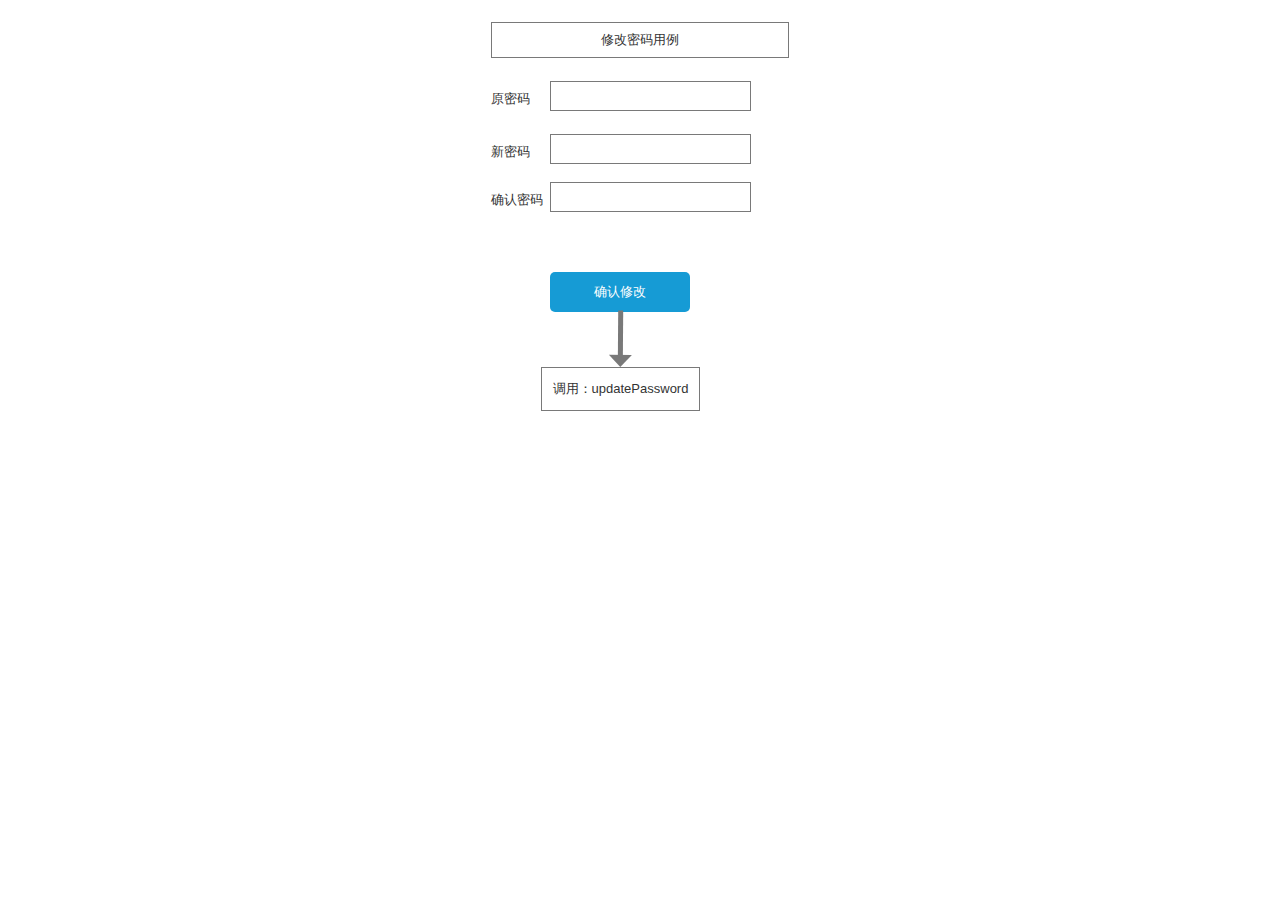
<file: UI/修改密码.html>
﻿<!DOCTYPE html>
<html>
  <head>
    <title>修改密码</title>
    <meta http-equiv="X-UA-Compatible" content="IE=edge"/>
    <meta http-equiv="content-type" content="text/html; charset=utf-8"/>
    <link href="resources/css/axure_rp_page.css" type="text/css" rel="stylesheet"/>
    <link href="data/styles.css" type="text/css" rel="stylesheet"/>
    <link href="files/修改密码/styles.css" type="text/css" rel="stylesheet"/>
    <script src="resources/scripts/jquery-3.2.1.min.js"></script>
    <script src="resources/scripts/axure/axQuery.js"></script>
    <script src="resources/scripts/axure/globals.js"></script>
    <script src="resources/scripts/axutils.js"></script>
    <script src="resources/scripts/axure/annotation.js"></script>
    <script src="resources/scripts/axure/axQuery.std.js"></script>
    <script src="resources/scripts/axure/doc.js"></script>
    <script src="resources/scripts/messagecenter.js"></script>
    <script src="resources/scripts/axure/events.js"></script>
    <script src="resources/scripts/axure/recording.js"></script>
    <script src="resources/scripts/axure/action.js"></script>
    <script src="resources/scripts/axure/expr.js"></script>
    <script src="resources/scripts/axure/geometry.js"></script>
    <script src="resources/scripts/axure/flyout.js"></script>
    <script src="resources/scripts/axure/model.js"></script>
    <script src="resources/scripts/axure/repeater.js"></script>
    <script src="resources/scripts/axure/sto.js"></script>
    <script src="resources/scripts/axure/utils.temp.js"></script>
    <script src="resources/scripts/axure/variables.js"></script>
    <script src="resources/scripts/axure/drag.js"></script>
    <script src="resources/scripts/axure/move.js"></script>
    <script src="resources/scripts/axure/visibility.js"></script>
    <script src="resources/scripts/axure/style.js"></script>
    <script src="resources/scripts/axure/adaptive.js"></script>
    <script src="resources/scripts/axure/tree.js"></script>
    <script src="resources/scripts/axure/init.temp.js"></script>
    <script src="resources/scripts/axure/legacy.js"></script>
    <script src="resources/scripts/axure/viewer.js"></script>
    <script src="resources/scripts/axure/math.js"></script>
    <script src="resources/scripts/axure/jquery.nicescroll.min.js"></script>
    <script src="data/document.js"></script>
    <script src="files/修改密码/data.js"></script>
    <script type="text/javascript">
      $axure.utils.getTransparentGifPath = function() { return 'resources/images/transparent.gif'; };
      $axure.utils.getOtherPath = function() { return 'resources/Other.html'; };
      $axure.utils.getReloadPath = function() { return 'resources/reload.html'; };
    </script>
  </head>
  <body>
    <div id="base" class="">

      <!-- Unnamed (矩形) -->
      <div id="u24" class="ax_default box_1">
        <div id="u24_div" class=""></div>
        <div id="u24_text" class="text " style="display:none; visibility: hidden">
          <p></p>
        </div>
      </div>

      <!-- Unnamed (矩形) -->
      <div id="u25" class="ax_default _文本段落">
        <div id="u25_div" class=""></div>
        <div id="u25_text" class="text ">
          <p><span>原密码</span></p>
        </div>
      </div>

      <!-- Unnamed (矩形) -->
      <div id="u26" class="ax_default box_1">
        <div id="u26_div" class=""></div>
        <div id="u26_text" class="text " style="display:none; visibility: hidden">
          <p></p>
        </div>
      </div>

      <!-- Unnamed (矩形) -->
      <div id="u27" class="ax_default _文本段落">
        <div id="u27_div" class=""></div>
        <div id="u27_text" class="text ">
          <p><span>新密码</span></p>
        </div>
      </div>

      <!-- Unnamed (矩形) -->
      <div id="u28" class="ax_default box_1">
        <div id="u28_div" class=""></div>
        <div id="u28_text" class="text " style="display:none; visibility: hidden">
          <p></p>
        </div>
      </div>

      <!-- Unnamed (矩形) -->
      <div id="u29" class="ax_default _文本段落">
        <div id="u29_div" class=""></div>
        <div id="u29_text" class="text ">
          <p><span>确认密码</span></p>
        </div>
      </div>

      <!-- Unnamed (矩形) -->
      <div id="u30" class="ax_default primary_button">
        <div id="u30_div" class=""></div>
        <div id="u30_text" class="text ">
          <p><span>确认修改</span></p>
        </div>
      </div>

      <!-- Unnamed (垂直线) -->
      <div id="u31" class="ax_default arrow">
        <img id="u31_img" class="img " src="images/修改密码/u31.svg"/>
        <div id="u31_text" class="text " style="display:none; visibility: hidden">
          <p></p>
        </div>
      </div>

      <!-- Unnamed (矩形) -->
      <div id="u32" class="ax_default box_1">
        <div id="u32_div" class=""></div>
        <div id="u32_text" class="text ">
          <p><span>调用：updatePassword</span></p>
        </div>
      </div>

      <!-- Unnamed (矩形) -->
      <div id="u33" class="ax_default box_1">
        <div id="u33_div" class=""></div>
        <div id="u33_text" class="text ">
          <p><span>修改密码用例</span></p>
        </div>
      </div>
    </div>
    <script src="resources/scripts/axure/ios.js"></script>
  </body>
</html>
</file>
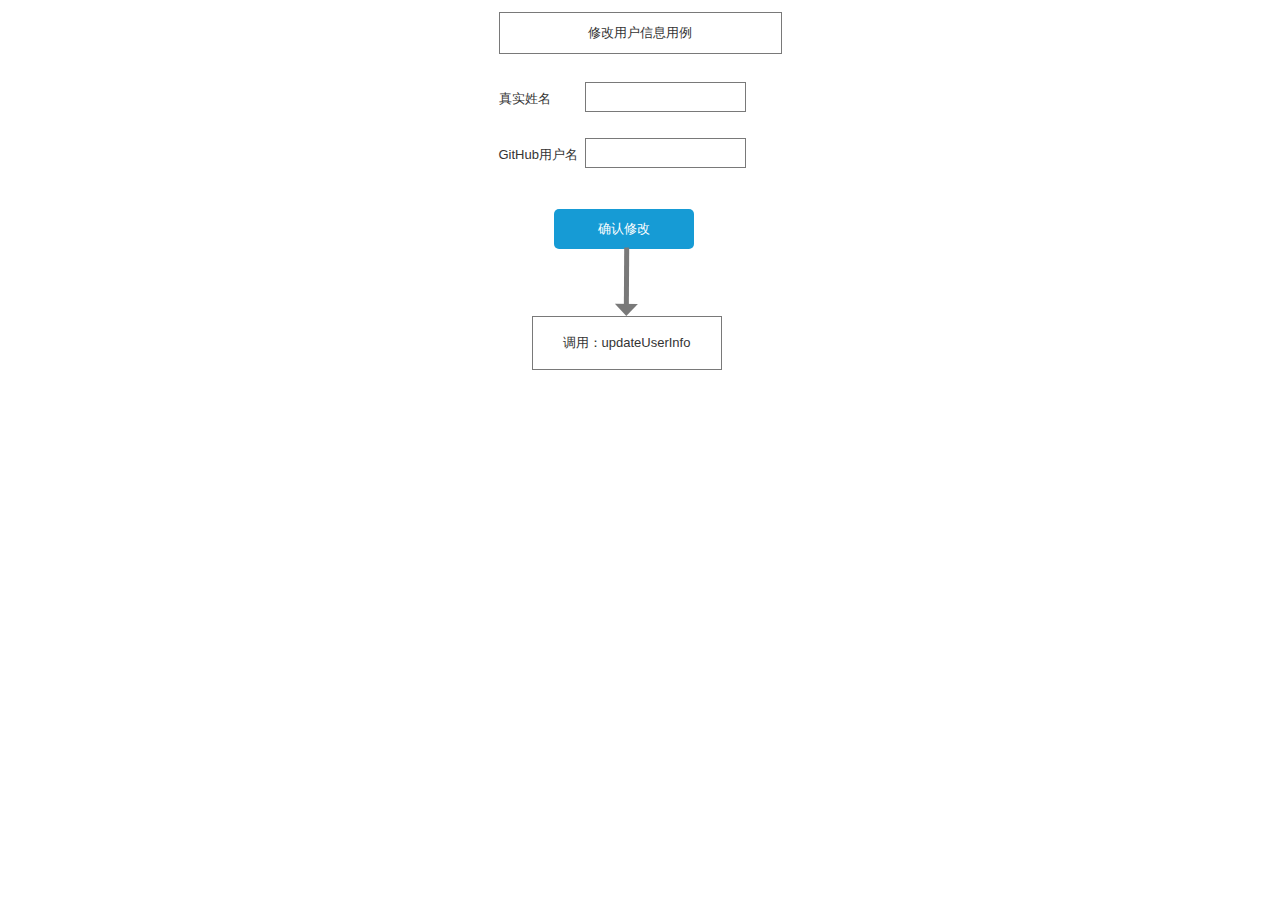
<file: UI/修改用户信息.html>
﻿<!DOCTYPE html>
<html>
  <head>
    <title>修改用户信息</title>
    <meta http-equiv="X-UA-Compatible" content="IE=edge"/>
    <meta http-equiv="content-type" content="text/html; charset=utf-8"/>
    <link href="resources/css/axure_rp_page.css" type="text/css" rel="stylesheet"/>
    <link href="data/styles.css" type="text/css" rel="stylesheet"/>
    <link href="files/修改用户信息/styles.css" type="text/css" rel="stylesheet"/>
    <script src="resources/scripts/jquery-3.2.1.min.js"></script>
    <script src="resources/scripts/axure/axQuery.js"></script>
    <script src="resources/scripts/axure/globals.js"></script>
    <script src="resources/scripts/axutils.js"></script>
    <script src="resources/scripts/axure/annotation.js"></script>
    <script src="resources/scripts/axure/axQuery.std.js"></script>
    <script src="resources/scripts/axure/doc.js"></script>
    <script src="resources/scripts/messagecenter.js"></script>
    <script src="resources/scripts/axure/events.js"></script>
    <script src="resources/scripts/axure/recording.js"></script>
    <script src="resources/scripts/axure/action.js"></script>
    <script src="resources/scripts/axure/expr.js"></script>
    <script src="resources/scripts/axure/geometry.js"></script>
    <script src="resources/scripts/axure/flyout.js"></script>
    <script src="resources/scripts/axure/model.js"></script>
    <script src="resources/scripts/axure/repeater.js"></script>
    <script src="resources/scripts/axure/sto.js"></script>
    <script src="resources/scripts/axure/utils.temp.js"></script>
    <script src="resources/scripts/axure/variables.js"></script>
    <script src="resources/scripts/axure/drag.js"></script>
    <script src="resources/scripts/axure/move.js"></script>
    <script src="resources/scripts/axure/visibility.js"></script>
    <script src="resources/scripts/axure/style.js"></script>
    <script src="resources/scripts/axure/adaptive.js"></script>
    <script src="resources/scripts/axure/tree.js"></script>
    <script src="resources/scripts/axure/init.temp.js"></script>
    <script src="resources/scripts/axure/legacy.js"></script>
    <script src="resources/scripts/axure/viewer.js"></script>
    <script src="resources/scripts/axure/math.js"></script>
    <script src="resources/scripts/axure/jquery.nicescroll.min.js"></script>
    <script src="data/document.js"></script>
    <script src="files/修改用户信息/data.js"></script>
    <script type="text/javascript">
      $axure.utils.getTransparentGifPath = function() { return 'resources/images/transparent.gif'; };
      $axure.utils.getOtherPath = function() { return 'resources/Other.html'; };
      $axure.utils.getReloadPath = function() { return 'resources/reload.html'; };
    </script>
  </head>
  <body>
    <div id="base" class="">

      <!-- Unnamed (矩形) -->
      <div id="u34" class="ax_default box_1">
        <div id="u34_div" class=""></div>
        <div id="u34_text" class="text " style="display:none; visibility: hidden">
          <p></p>
        </div>
      </div>

      <!-- Unnamed (矩形) -->
      <div id="u35" class="ax_default _文本段落">
        <div id="u35_div" class=""></div>
        <div id="u35_text" class="text ">
          <p><span>真实姓名</span></p>
        </div>
      </div>

      <!-- Unnamed (矩形) -->
      <div id="u36" class="ax_default box_1">
        <div id="u36_div" class=""></div>
        <div id="u36_text" class="text " style="display:none; visibility: hidden">
          <p></p>
        </div>
      </div>

      <!-- Unnamed (矩形) -->
      <div id="u37" class="ax_default _文本段落">
        <div id="u37_div" class=""></div>
        <div id="u37_text" class="text ">
          <p><span>GitHub用户名</span></p>
        </div>
      </div>

      <!-- Unnamed (矩形) -->
      <div id="u38" class="ax_default primary_button">
        <div id="u38_div" class=""></div>
        <div id="u38_text" class="text ">
          <p><span>确认修改</span></p>
        </div>
      </div>

      <!-- Unnamed (垂直线) -->
      <div id="u39" class="ax_default arrow">
        <img id="u39_img" class="img " src="images/修改用户信息/u39.svg"/>
        <div id="u39_text" class="text " style="display:none; visibility: hidden">
          <p></p>
        </div>
      </div>

      <!-- Unnamed (矩形) -->
      <div id="u40" class="ax_default box_1">
        <div id="u40_div" class=""></div>
        <div id="u40_text" class="text ">
          <p><span>调用：updateUserInfo</span></p>
        </div>
      </div>

      <!-- Unnamed (矩形) -->
      <div id="u41" class="ax_default box_1">
        <div id="u41_div" class=""></div>
        <div id="u41_text" class="text ">
          <p><span>修改用户信息用例</span></p>
        </div>
      </div>
    </div>
    <script src="resources/scripts/axure/ios.js"></script>
  </body>
</html>
</file>
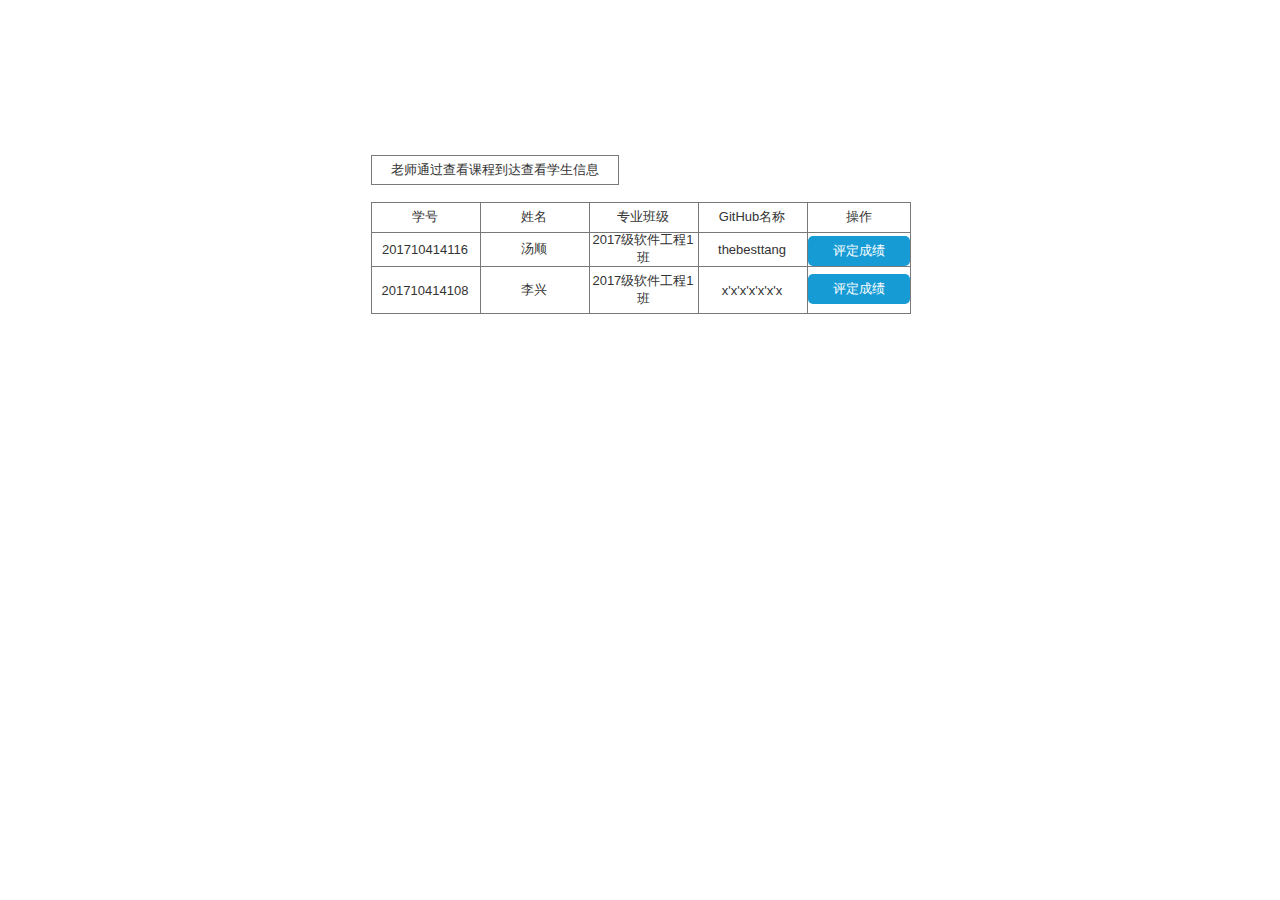
<file: UI/查看学生信息.html>
﻿<!DOCTYPE html>
<html>
  <head>
    <title>查看学生信息</title>
    <meta http-equiv="X-UA-Compatible" content="IE=edge"/>
    <meta http-equiv="content-type" content="text/html; charset=utf-8"/>
    <link href="resources/css/axure_rp_page.css" type="text/css" rel="stylesheet"/>
    <link href="data/styles.css" type="text/css" rel="stylesheet"/>
    <link href="files/查看学生信息/styles.css" type="text/css" rel="stylesheet"/>
    <script src="resources/scripts/jquery-3.2.1.min.js"></script>
    <script src="resources/scripts/axure/axQuery.js"></script>
    <script src="resources/scripts/axure/globals.js"></script>
    <script src="resources/scripts/axutils.js"></script>
    <script src="resources/scripts/axure/annotation.js"></script>
    <script src="resources/scripts/axure/axQuery.std.js"></script>
    <script src="resources/scripts/axure/doc.js"></script>
    <script src="resources/scripts/messagecenter.js"></script>
    <script src="resources/scripts/axure/events.js"></script>
    <script src="resources/scripts/axure/recording.js"></script>
    <script src="resources/scripts/axure/action.js"></script>
    <script src="resources/scripts/axure/expr.js"></script>
    <script src="resources/scripts/axure/geometry.js"></script>
    <script src="resources/scripts/axure/flyout.js"></script>
    <script src="resources/scripts/axure/model.js"></script>
    <script src="resources/scripts/axure/repeater.js"></script>
    <script src="resources/scripts/axure/sto.js"></script>
    <script src="resources/scripts/axure/utils.temp.js"></script>
    <script src="resources/scripts/axure/variables.js"></script>
    <script src="resources/scripts/axure/drag.js"></script>
    <script src="resources/scripts/axure/move.js"></script>
    <script src="resources/scripts/axure/visibility.js"></script>
    <script src="resources/scripts/axure/style.js"></script>
    <script src="resources/scripts/axure/adaptive.js"></script>
    <script src="resources/scripts/axure/tree.js"></script>
    <script src="resources/scripts/axure/init.temp.js"></script>
    <script src="resources/scripts/axure/legacy.js"></script>
    <script src="resources/scripts/axure/viewer.js"></script>
    <script src="resources/scripts/axure/math.js"></script>
    <script src="resources/scripts/axure/jquery.nicescroll.min.js"></script>
    <script src="data/document.js"></script>
    <script src="files/查看学生信息/data.js"></script>
    <script type="text/javascript">
      $axure.utils.getTransparentGifPath = function() { return 'resources/images/transparent.gif'; };
      $axure.utils.getOtherPath = function() { return 'resources/Other.html'; };
      $axure.utils.getReloadPath = function() { return 'resources/reload.html'; };
    </script>
  </head>
  <body>
    <div id="base" class="">

      <!-- Unnamed (表格) -->
      <div id="u197" class="ax_default">

        <!-- Unnamed (单元格) -->
        <div id="u198" class="ax_default table_cell">
          <img id="u198_img" class="img " src="images/查看学生信息/u198.png"/>
          <div id="u198_text" class="text ">
            <p><span>学号</span></p>
          </div>
        </div>

        <!-- Unnamed (单元格) -->
        <div id="u199" class="ax_default table_cell">
          <img id="u199_img" class="img " src="images/查看学生信息/u198.png"/>
          <div id="u199_text" class="text ">
            <p><span>姓名</span></p>
          </div>
        </div>

        <!-- Unnamed (单元格) -->
        <div id="u200" class="ax_default table_cell">
          <img id="u200_img" class="img " src="images/查看学生信息/u198.png"/>
          <div id="u200_text" class="text ">
            <p><span>专业班级</span></p>
          </div>
        </div>

        <!-- Unnamed (单元格) -->
        <div id="u201" class="ax_default table_cell">
          <img id="u201_img" class="img " src="images/查看学生信息/u198.png"/>
          <div id="u201_text" class="text ">
            <p><span>GitHub名称</span></p>
          </div>
        </div>

        <!-- Unnamed (单元格) -->
        <div id="u202" class="ax_default table_cell">
          <img id="u202_img" class="img " src="images/查看学生信息/u202.png"/>
          <div id="u202_text" class="text ">
            <p><span>操作</span></p>
          </div>
        </div>

        <!-- Unnamed (单元格) -->
        <div id="u203" class="ax_default table_cell">
          <img id="u203_img" class="img " src="images/查看学生信息/u203.png"/>
          <div id="u203_text" class="text ">
            <p><span>201710414116</span></p>
          </div>
        </div>

        <!-- Unnamed (单元格) -->
        <div id="u204" class="ax_default table_cell">
          <img id="u204_img" class="img " src="images/查看学生信息/u203.png"/>
          <div id="u204_text" class="text ">
            <p><span>汤顺</span></p>
          </div>
        </div>

        <!-- Unnamed (单元格) -->
        <div id="u205" class="ax_default table_cell">
          <img id="u205_img" class="img " src="images/查看学生信息/u203.png"/>
          <div id="u205_text" class="text ">
            <p><span>2017级软件工程1班</span></p>
          </div>
        </div>

        <!-- Unnamed (单元格) -->
        <div id="u206" class="ax_default table_cell">
          <img id="u206_img" class="img " src="images/查看学生信息/u203.png"/>
          <div id="u206_text" class="text ">
            <p><span>thebesttang</span></p>
          </div>
        </div>

        <!-- Unnamed (单元格) -->
        <div id="u207" class="ax_default table_cell">
          <img id="u207_img" class="img " src="images/查看学生信息/u207.png"/>
          <div id="u207_text" class="text " style="display:none; visibility: hidden">
            <p></p>
          </div>
        </div>

        <!-- Unnamed (单元格) -->
        <div id="u208" class="ax_default table_cell">
          <img id="u208_img" class="img " src="images/查看学生信息/u208.png"/>
          <div id="u208_text" class="text ">
            <p><span>201710414108</span></p>
          </div>
        </div>

        <!-- Unnamed (单元格) -->
        <div id="u209" class="ax_default table_cell">
          <img id="u209_img" class="img " src="images/查看学生信息/u208.png"/>
          <div id="u209_text" class="text ">
            <p><span>李兴</span></p>
          </div>
        </div>

        <!-- Unnamed (单元格) -->
        <div id="u210" class="ax_default table_cell">
          <img id="u210_img" class="img " src="images/查看学生信息/u208.png"/>
          <div id="u210_text" class="text ">
            <p><span>2017级软件工程1班</span></p>
          </div>
        </div>

        <!-- Unnamed (单元格) -->
        <div id="u211" class="ax_default table_cell">
          <img id="u211_img" class="img " src="images/查看学生信息/u208.png"/>
          <div id="u211_text" class="text ">
            <p><span>x'x'x'x'x'x'x</span></p>
          </div>
        </div>

        <!-- Unnamed (单元格) -->
        <div id="u212" class="ax_default table_cell">
          <img id="u212_img" class="img " src="images/查看学生信息/u212.png"/>
          <div id="u212_text" class="text " style="display:none; visibility: hidden">
            <p></p>
          </div>
        </div>
      </div>

      <!-- Unnamed (矩形) -->
      <div id="u213" class="ax_default primary_button">
        <div id="u213_div" class=""></div>
        <div id="u213_text" class="text ">
          <p><span>评定成绩</span></p>
        </div>
      </div>

      <!-- Unnamed (矩形) -->
      <div id="u214" class="ax_default primary_button">
        <div id="u214_div" class=""></div>
        <div id="u214_text" class="text ">
          <p><span>评定成绩</span></p>
        </div>
      </div>

      <!-- Unnamed (形状) -->
      <div id="u215" class="ax_default box_1">
        <img id="u215_img" class="img " src="images/查看学生信息/u215.svg"/>
        <div id="u215_text" class="text ">
          <p><span>老师通过查看课程到达查看学生信息</span></p>
        </div>
      </div>
    </div>
    <script src="resources/scripts/axure/ios.js"></script>
  </body>
</html>
</file>
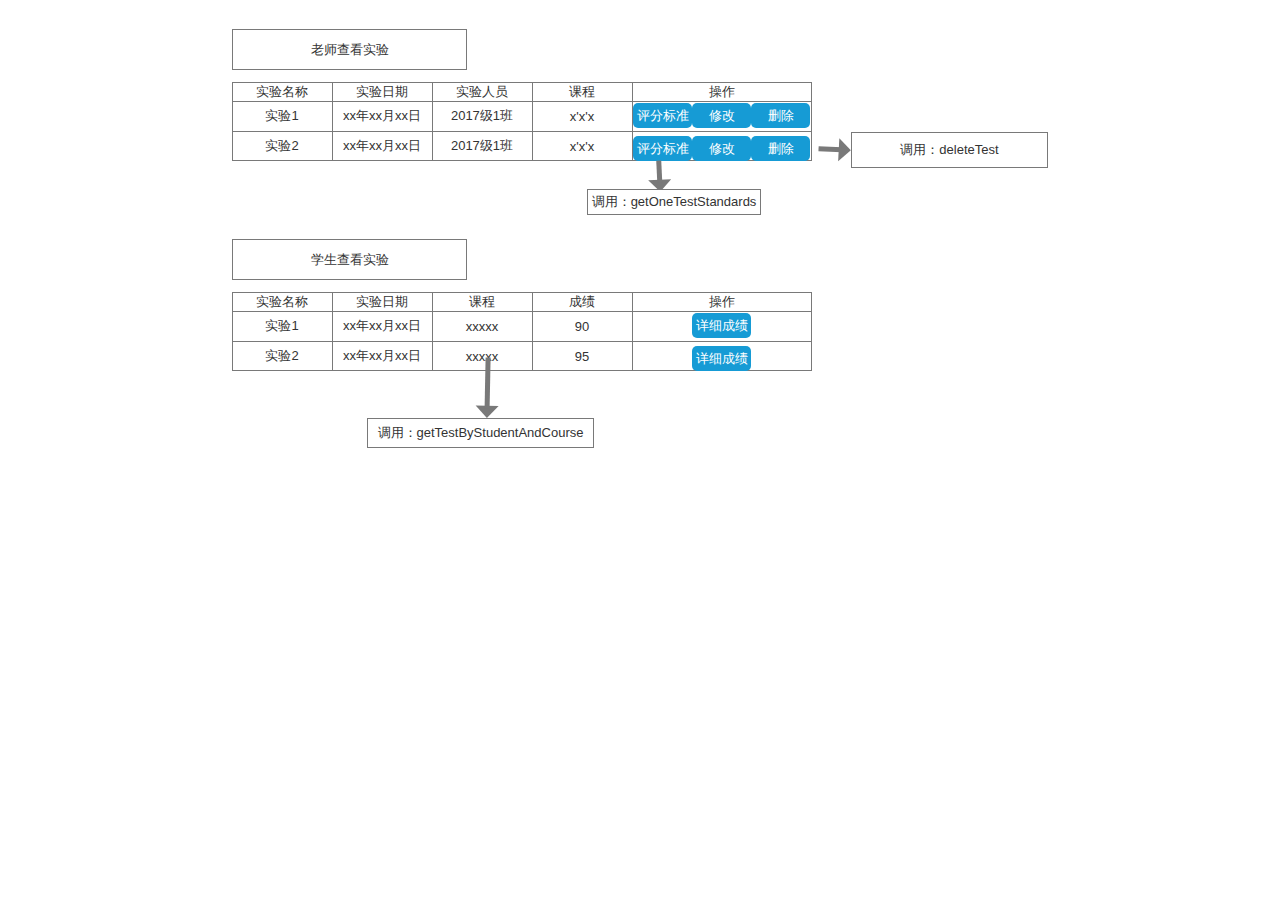
<file: UI/查看实验.html>
﻿<!DOCTYPE html>
<html>
  <head>
    <title>查看实验</title>
    <meta http-equiv="X-UA-Compatible" content="IE=edge"/>
    <meta http-equiv="content-type" content="text/html; charset=utf-8"/>
    <link href="resources/css/axure_rp_page.css" type="text/css" rel="stylesheet"/>
    <link href="data/styles.css" type="text/css" rel="stylesheet"/>
    <link href="files/查看实验/styles.css" type="text/css" rel="stylesheet"/>
    <script src="resources/scripts/jquery-3.2.1.min.js"></script>
    <script src="resources/scripts/axure/axQuery.js"></script>
    <script src="resources/scripts/axure/globals.js"></script>
    <script src="resources/scripts/axutils.js"></script>
    <script src="resources/scripts/axure/annotation.js"></script>
    <script src="resources/scripts/axure/axQuery.std.js"></script>
    <script src="resources/scripts/axure/doc.js"></script>
    <script src="resources/scripts/messagecenter.js"></script>
    <script src="resources/scripts/axure/events.js"></script>
    <script src="resources/scripts/axure/recording.js"></script>
    <script src="resources/scripts/axure/action.js"></script>
    <script src="resources/scripts/axure/expr.js"></script>
    <script src="resources/scripts/axure/geometry.js"></script>
    <script src="resources/scripts/axure/flyout.js"></script>
    <script src="resources/scripts/axure/model.js"></script>
    <script src="resources/scripts/axure/repeater.js"></script>
    <script src="resources/scripts/axure/sto.js"></script>
    <script src="resources/scripts/axure/utils.temp.js"></script>
    <script src="resources/scripts/axure/variables.js"></script>
    <script src="resources/scripts/axure/drag.js"></script>
    <script src="resources/scripts/axure/move.js"></script>
    <script src="resources/scripts/axure/visibility.js"></script>
    <script src="resources/scripts/axure/style.js"></script>
    <script src="resources/scripts/axure/adaptive.js"></script>
    <script src="resources/scripts/axure/tree.js"></script>
    <script src="resources/scripts/axure/init.temp.js"></script>
    <script src="resources/scripts/axure/legacy.js"></script>
    <script src="resources/scripts/axure/viewer.js"></script>
    <script src="resources/scripts/axure/math.js"></script>
    <script src="resources/scripts/axure/jquery.nicescroll.min.js"></script>
    <script src="data/document.js"></script>
    <script src="files/查看实验/data.js"></script>
    <script type="text/javascript">
      $axure.utils.getTransparentGifPath = function() { return 'resources/images/transparent.gif'; };
      $axure.utils.getOtherPath = function() { return 'resources/Other.html'; };
      $axure.utils.getReloadPath = function() { return 'resources/reload.html'; };
    </script>
  </head>
  <body>
    <div id="base" class="">

      <!-- Unnamed (表格) -->
      <div id="u130" class="ax_default">

        <!-- Unnamed (单元格) -->
        <div id="u131" class="ax_default table_cell">
          <img id="u131_img" class="img " src="images/查看实验/u131.png"/>
          <div id="u131_text" class="text ">
            <p><span>实验名称</span></p>
          </div>
        </div>

        <!-- Unnamed (单元格) -->
        <div id="u132" class="ax_default table_cell">
          <img id="u132_img" class="img " src="images/查看实验/u131.png"/>
          <div id="u132_text" class="text ">
            <p><span>实验日期</span></p>
          </div>
        </div>

        <!-- Unnamed (单元格) -->
        <div id="u133" class="ax_default table_cell">
          <img id="u133_img" class="img " src="images/查看实验/u131.png"/>
          <div id="u133_text" class="text ">
            <p><span>实验人员</span></p>
          </div>
        </div>

        <!-- Unnamed (单元格) -->
        <div id="u134" class="ax_default table_cell">
          <img id="u134_img" class="img " src="images/查看实验/u131.png"/>
          <div id="u134_text" class="text ">
            <p><span>课程</span></p>
          </div>
        </div>

        <!-- Unnamed (单元格) -->
        <div id="u135" class="ax_default table_cell">
          <img id="u135_img" class="img " src="images/查看实验/u135.png"/>
          <div id="u135_text" class="text ">
            <p><span>操作</span></p>
          </div>
        </div>

        <!-- Unnamed (单元格) -->
        <div id="u136" class="ax_default table_cell">
          <img id="u136_img" class="img " src="images/选择课程/u63.png"/>
          <div id="u136_text" class="text ">
            <p><span>实验1</span></p>
          </div>
        </div>

        <!-- Unnamed (单元格) -->
        <div id="u137" class="ax_default table_cell">
          <img id="u137_img" class="img " src="images/选择课程/u63.png"/>
          <div id="u137_text" class="text ">
            <p><span>xx年xx月xx日</span></p>
          </div>
        </div>

        <!-- Unnamed (单元格) -->
        <div id="u138" class="ax_default table_cell">
          <img id="u138_img" class="img " src="images/选择课程/u63.png"/>
          <div id="u138_text" class="text ">
            <p><span>2017级1班</span></p>
          </div>
        </div>

        <!-- Unnamed (单元格) -->
        <div id="u139" class="ax_default table_cell">
          <img id="u139_img" class="img " src="images/选择课程/u63.png"/>
          <div id="u139_text" class="text ">
            <p><span>x'x'x</span></p>
          </div>
        </div>

        <!-- Unnamed (单元格) -->
        <div id="u140" class="ax_default table_cell">
          <img id="u140_img" class="img " src="images/查看实验/u140.png"/>
          <div id="u140_text" class="text " style="display:none; visibility: hidden">
            <p></p>
          </div>
        </div>

        <!-- Unnamed (单元格) -->
        <div id="u141" class="ax_default table_cell">
          <img id="u141_img" class="img " src="images/查看实验/u141.png"/>
          <div id="u141_text" class="text ">
            <p><span>实验2</span></p>
          </div>
        </div>

        <!-- Unnamed (单元格) -->
        <div id="u142" class="ax_default table_cell">
          <img id="u142_img" class="img " src="images/查看实验/u141.png"/>
          <div id="u142_text" class="text ">
            <p><span>xx年xx月xx日</span></p>
          </div>
        </div>

        <!-- Unnamed (单元格) -->
        <div id="u143" class="ax_default table_cell">
          <img id="u143_img" class="img " src="images/查看实验/u141.png"/>
          <div id="u143_text" class="text ">
            <p><span>2017级1班</span></p>
          </div>
        </div>

        <!-- Unnamed (单元格) -->
        <div id="u144" class="ax_default table_cell">
          <img id="u144_img" class="img " src="images/查看实验/u141.png"/>
          <div id="u144_text" class="text ">
            <p><span>x'x'x</span></p>
          </div>
        </div>

        <!-- Unnamed (单元格) -->
        <div id="u145" class="ax_default table_cell">
          <img id="u145_img" class="img " src="images/查看实验/u145.png"/>
          <div id="u145_text" class="text " style="display:none; visibility: hidden">
            <p></p>
          </div>
        </div>
      </div>

      <!-- Unnamed (矩形) -->
      <div id="u146" class="ax_default box_1">
        <div id="u146_div" class=""></div>
        <div id="u146_text" class="text ">
          <p><span>老师查看实验</span></p>
        </div>
      </div>

      <!-- Unnamed (矩形) -->
      <div id="u147" class="ax_default primary_button">
        <div id="u147_div" class=""></div>
        <div id="u147_text" class="text ">
          <p><span>评分标准</span></p>
        </div>
      </div>

      <!-- Unnamed (矩形) -->
      <div id="u148" class="ax_default primary_button">
        <div id="u148_div" class=""></div>
        <div id="u148_text" class="text ">
          <p><span>修改</span></p>
        </div>
      </div>

      <!-- Unnamed (矩形) -->
      <div id="u149" class="ax_default primary_button">
        <div id="u149_div" class=""></div>
        <div id="u149_text" class="text ">
          <p><span>删除</span></p>
        </div>
      </div>

      <!-- Unnamed (矩形) -->
      <div id="u150" class="ax_default primary_button">
        <div id="u150_div" class=""></div>
        <div id="u150_text" class="text ">
          <p><span>评分标准</span></p>
        </div>
      </div>

      <!-- Unnamed (矩形) -->
      <div id="u151" class="ax_default primary_button">
        <div id="u151_div" class=""></div>
        <div id="u151_text" class="text ">
          <p><span>修改</span></p>
        </div>
      </div>

      <!-- Unnamed (矩形) -->
      <div id="u152" class="ax_default primary_button">
        <div id="u152_div" class=""></div>
        <div id="u152_text" class="text ">
          <p><span>删除</span></p>
        </div>
      </div>

      <!-- Unnamed (垂直线) -->
      <div id="u153" class="ax_default arrow">
        <img id="u153_img" class="img " src="images/查看实验/u153.svg"/>
        <div id="u153_text" class="text " style="display:none; visibility: hidden">
          <p></p>
        </div>
      </div>

      <!-- Unnamed (矩形) -->
      <div id="u154" class="ax_default box_1">
        <div id="u154_div" class=""></div>
        <div id="u154_text" class="text ">
          <p><span>调用：getOneTestStandards</span></p>
        </div>
      </div>

      <!-- Unnamed (线段) -->
      <div id="u155" class="ax_default arrow">
        <img id="u155_img" class="img " src="images/查看实验/u155.svg"/>
        <div id="u155_text" class="text " style="display:none; visibility: hidden">
          <p></p>
        </div>
      </div>

      <!-- Unnamed (矩形) -->
      <div id="u156" class="ax_default box_1">
        <div id="u156_div" class=""></div>
        <div id="u156_text" class="text ">
          <p><span>调用：deleteTest</span></p>
        </div>
      </div>

      <!-- Unnamed (表格) -->
      <div id="u157" class="ax_default">

        <!-- Unnamed (单元格) -->
        <div id="u158" class="ax_default table_cell">
          <img id="u158_img" class="img " src="images/查看实验/u131.png"/>
          <div id="u158_text" class="text ">
            <p><span>实验名称</span></p>
          </div>
        </div>

        <!-- Unnamed (单元格) -->
        <div id="u159" class="ax_default table_cell">
          <img id="u159_img" class="img " src="images/查看实验/u131.png"/>
          <div id="u159_text" class="text ">
            <p><span>实验日期</span></p>
          </div>
        </div>

        <!-- Unnamed (单元格) -->
        <div id="u160" class="ax_default table_cell">
          <img id="u160_img" class="img " src="images/查看实验/u131.png"/>
          <div id="u160_text" class="text ">
            <p><span>课程</span></p>
          </div>
        </div>

        <!-- Unnamed (单元格) -->
        <div id="u161" class="ax_default table_cell">
          <img id="u161_img" class="img " src="images/查看实验/u131.png"/>
          <div id="u161_text" class="text ">
            <p><span>成绩</span></p>
          </div>
        </div>

        <!-- Unnamed (单元格) -->
        <div id="u162" class="ax_default table_cell">
          <img id="u162_img" class="img " src="images/查看实验/u135.png"/>
          <div id="u162_text" class="text ">
            <p><span>操作</span></p>
          </div>
        </div>

        <!-- Unnamed (单元格) -->
        <div id="u163" class="ax_default table_cell">
          <img id="u163_img" class="img " src="images/选择课程/u63.png"/>
          <div id="u163_text" class="text ">
            <p><span>实验1</span></p>
          </div>
        </div>

        <!-- Unnamed (单元格) -->
        <div id="u164" class="ax_default table_cell">
          <img id="u164_img" class="img " src="images/选择课程/u63.png"/>
          <div id="u164_text" class="text ">
            <p><span>xx年xx月xx日</span></p>
          </div>
        </div>

        <!-- Unnamed (单元格) -->
        <div id="u165" class="ax_default table_cell">
          <img id="u165_img" class="img " src="images/选择课程/u63.png"/>
          <div id="u165_text" class="text ">
            <p><span>xxxxx</span></p>
          </div>
        </div>

        <!-- Unnamed (单元格) -->
        <div id="u166" class="ax_default table_cell">
          <img id="u166_img" class="img " src="images/选择课程/u63.png"/>
          <div id="u166_text" class="text ">
            <p><span>90</span></p>
          </div>
        </div>

        <!-- Unnamed (单元格) -->
        <div id="u167" class="ax_default table_cell">
          <img id="u167_img" class="img " src="images/查看实验/u140.png"/>
          <div id="u167_text" class="text " style="display:none; visibility: hidden">
            <p></p>
          </div>
        </div>

        <!-- Unnamed (单元格) -->
        <div id="u168" class="ax_default table_cell">
          <img id="u168_img" class="img " src="images/查看实验/u141.png"/>
          <div id="u168_text" class="text ">
            <p><span>实验2</span></p>
          </div>
        </div>

        <!-- Unnamed (单元格) -->
        <div id="u169" class="ax_default table_cell">
          <img id="u169_img" class="img " src="images/查看实验/u141.png"/>
          <div id="u169_text" class="text ">
            <p><span>xx年xx月xx日</span></p>
          </div>
        </div>

        <!-- Unnamed (单元格) -->
        <div id="u170" class="ax_default table_cell">
          <img id="u170_img" class="img " src="images/查看实验/u141.png"/>
          <div id="u170_text" class="text ">
            <p><span>xxxxx</span></p>
          </div>
        </div>

        <!-- Unnamed (单元格) -->
        <div id="u171" class="ax_default table_cell">
          <img id="u171_img" class="img " src="images/查看实验/u141.png"/>
          <div id="u171_text" class="text ">
            <p><span>95</span></p>
          </div>
        </div>

        <!-- Unnamed (单元格) -->
        <div id="u172" class="ax_default table_cell">
          <img id="u172_img" class="img " src="images/查看实验/u145.png"/>
          <div id="u172_text" class="text " style="display:none; visibility: hidden">
            <p></p>
          </div>
        </div>
      </div>

      <!-- Unnamed (矩形) -->
      <div id="u173" class="ax_default box_1">
        <div id="u173_div" class=""></div>
        <div id="u173_text" class="text ">
          <p><span>学生查看实验</span></p>
        </div>
      </div>

      <!-- Unnamed (矩形) -->
      <div id="u174" class="ax_default primary_button">
        <div id="u174_div" class=""></div>
        <div id="u174_text" class="text ">
          <p><span>详细成绩</span></p>
        </div>
      </div>

      <!-- Unnamed (矩形) -->
      <div id="u175" class="ax_default primary_button">
        <div id="u175_div" class=""></div>
        <div id="u175_text" class="text ">
          <p><span>详细成绩</span></p>
        </div>
      </div>

      <!-- Unnamed (垂直线) -->
      <div id="u176" class="ax_default arrow">
        <img id="u176_img" class="img " src="images/查看实验/u176.svg"/>
        <div id="u176_text" class="text " style="display:none; visibility: hidden">
          <p></p>
        </div>
      </div>

      <!-- Unnamed (矩形) -->
      <div id="u177" class="ax_default box_1">
        <div id="u177_div" class=""></div>
        <div id="u177_text" class="text ">
          <p><span>调用：getTestByStudentAndCourse</span></p>
        </div>
      </div>
    </div>
    <script src="resources/scripts/axure/ios.js"></script>
  </body>
</html>
</file>
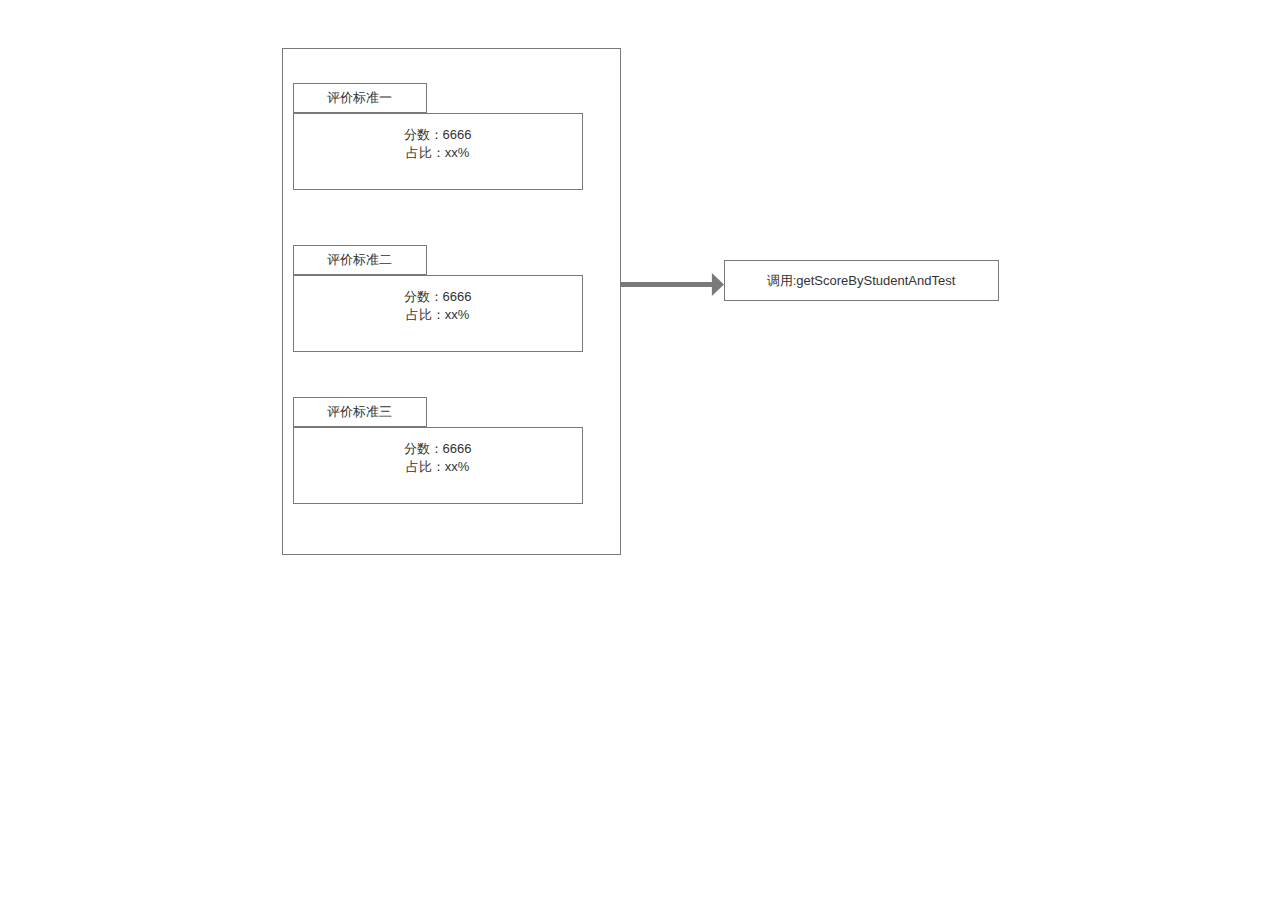
<file: UI/查看成绩.html>
﻿<!DOCTYPE html>
<html>
  <head>
    <title>查看成绩</title>
    <meta http-equiv="X-UA-Compatible" content="IE=edge"/>
    <meta http-equiv="content-type" content="text/html; charset=utf-8"/>
    <link href="resources/css/axure_rp_page.css" type="text/css" rel="stylesheet"/>
    <link href="data/styles.css" type="text/css" rel="stylesheet"/>
    <link href="files/查看成绩/styles.css" type="text/css" rel="stylesheet"/>
    <script src="resources/scripts/jquery-3.2.1.min.js"></script>
    <script src="resources/scripts/axure/axQuery.js"></script>
    <script src="resources/scripts/axure/globals.js"></script>
    <script src="resources/scripts/axutils.js"></script>
    <script src="resources/scripts/axure/annotation.js"></script>
    <script src="resources/scripts/axure/axQuery.std.js"></script>
    <script src="resources/scripts/axure/doc.js"></script>
    <script src="resources/scripts/messagecenter.js"></script>
    <script src="resources/scripts/axure/events.js"></script>
    <script src="resources/scripts/axure/recording.js"></script>
    <script src="resources/scripts/axure/action.js"></script>
    <script src="resources/scripts/axure/expr.js"></script>
    <script src="resources/scripts/axure/geometry.js"></script>
    <script src="resources/scripts/axure/flyout.js"></script>
    <script src="resources/scripts/axure/model.js"></script>
    <script src="resources/scripts/axure/repeater.js"></script>
    <script src="resources/scripts/axure/sto.js"></script>
    <script src="resources/scripts/axure/utils.temp.js"></script>
    <script src="resources/scripts/axure/variables.js"></script>
    <script src="resources/scripts/axure/drag.js"></script>
    <script src="resources/scripts/axure/move.js"></script>
    <script src="resources/scripts/axure/visibility.js"></script>
    <script src="resources/scripts/axure/style.js"></script>
    <script src="resources/scripts/axure/adaptive.js"></script>
    <script src="resources/scripts/axure/tree.js"></script>
    <script src="resources/scripts/axure/init.temp.js"></script>
    <script src="resources/scripts/axure/legacy.js"></script>
    <script src="resources/scripts/axure/viewer.js"></script>
    <script src="resources/scripts/axure/math.js"></script>
    <script src="resources/scripts/axure/jquery.nicescroll.min.js"></script>
    <script src="data/document.js"></script>
    <script src="files/查看成绩/data.js"></script>
    <script type="text/javascript">
      $axure.utils.getTransparentGifPath = function() { return 'resources/images/transparent.gif'; };
      $axure.utils.getOtherPath = function() { return 'resources/Other.html'; };
      $axure.utils.getReloadPath = function() { return 'resources/reload.html'; };
    </script>
  </head>
  <body>
    <div id="base" class="">

      <!-- Unnamed (矩形) -->
      <div id="u188" class="ax_default box_1">
        <div id="u188_div" class=""></div>
        <div id="u188_text" class="text " style="display:none; visibility: hidden">
          <p></p>
        </div>
      </div>

      <!-- Unnamed (矩形) -->
      <div id="u189" class="ax_default box_1">
        <div id="u189_div" class=""></div>
        <div id="u189_text" class="text ">
          <p><span>分数：6666</span></p><p><span>占比：xx%</span></p><p><span><br></span></p>
        </div>
      </div>

      <!-- Unnamed (矩形) -->
      <div id="u190" class="ax_default box_1">
        <div id="u190_div" class=""></div>
        <div id="u190_text" class="text ">
          <p><span>评价标准一</span></p>
        </div>
      </div>

      <!-- Unnamed (矩形) -->
      <div id="u191" class="ax_default box_1">
        <div id="u191_div" class=""></div>
        <div id="u191_text" class="text ">
          <p><span>分数：6666</span></p><p><span>占比：xx%</span></p><p><span><br></span></p>
        </div>
      </div>

      <!-- Unnamed (矩形) -->
      <div id="u192" class="ax_default box_1">
        <div id="u192_div" class=""></div>
        <div id="u192_text" class="text ">
          <p><span>评价标准二</span></p>
        </div>
      </div>

      <!-- Unnamed (矩形) -->
      <div id="u193" class="ax_default box_1">
        <div id="u193_div" class=""></div>
        <div id="u193_text" class="text ">
          <p><span>分数：6666</span></p><p><span>占比：xx%</span></p><p><span><br></span></p>
        </div>
      </div>

      <!-- Unnamed (矩形) -->
      <div id="u194" class="ax_default box_1">
        <div id="u194_div" class=""></div>
        <div id="u194_text" class="text ">
          <p><span>评价标准三</span></p>
        </div>
      </div>

      <!-- Unnamed (线段) -->
      <div id="u195" class="ax_default arrow">
        <img id="u195_img" class="img " src="images/查看成绩/u195.svg"/>
        <div id="u195_text" class="text " style="display:none; visibility: hidden">
          <p></p>
        </div>
      </div>

      <!-- Unnamed (矩形) -->
      <div id="u196" class="ax_default box_1">
        <div id="u196_div" class=""></div>
        <div id="u196_text" class="text ">
          <p><span>调用:getScoreByStudentAndTest</span></p>
        </div>
      </div>
    </div>
    <script src="resources/scripts/axure/ios.js"></script>
  </body>
</html>
</file>
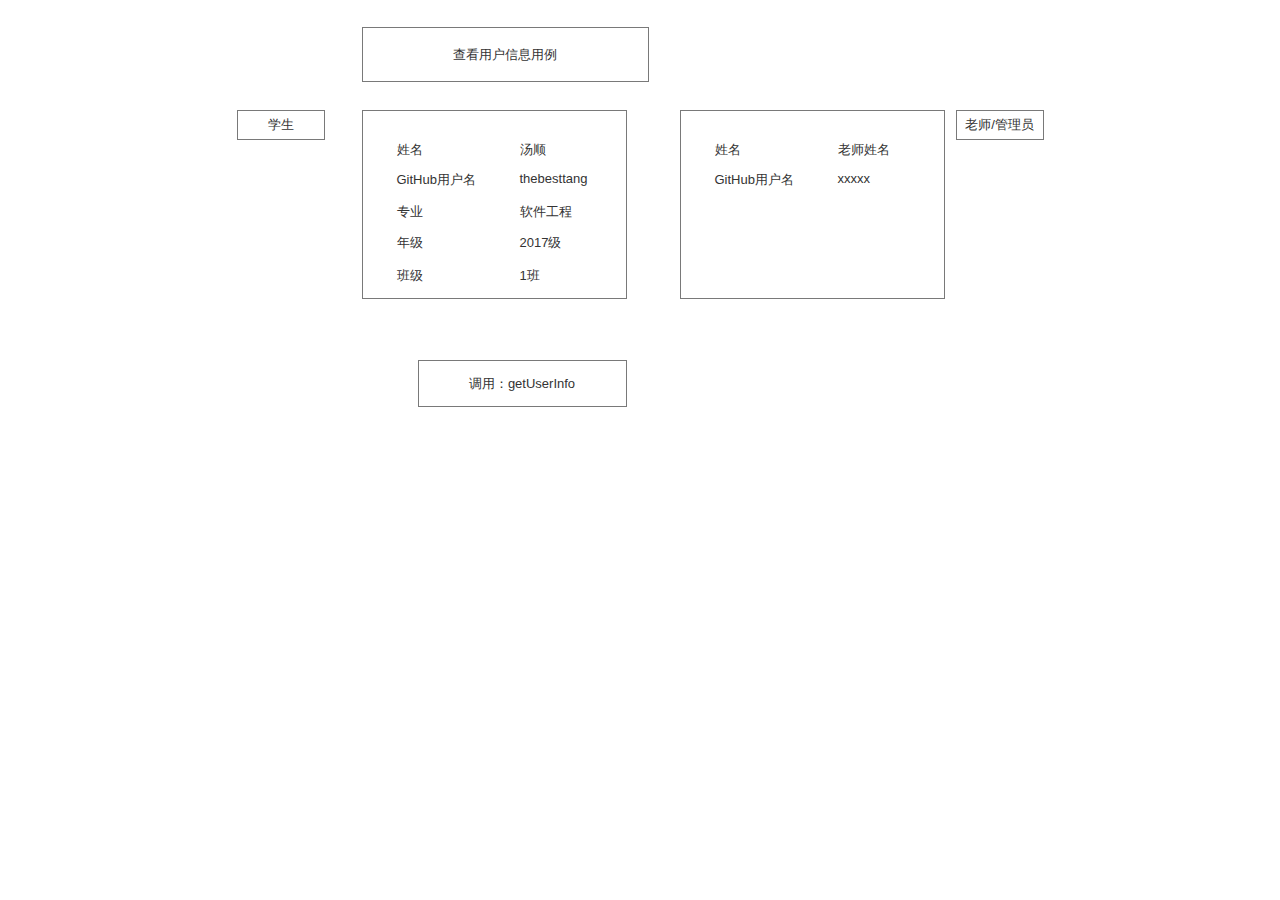
<file: UI/查看用户信息.html>
﻿<!DOCTYPE html>
<html>
  <head>
    <title>查看用户信息</title>
    <meta http-equiv="X-UA-Compatible" content="IE=edge"/>
    <meta http-equiv="content-type" content="text/html; charset=utf-8"/>
    <link href="resources/css/axure_rp_page.css" type="text/css" rel="stylesheet"/>
    <link href="data/styles.css" type="text/css" rel="stylesheet"/>
    <link href="files/查看用户信息/styles.css" type="text/css" rel="stylesheet"/>
    <script src="resources/scripts/jquery-3.2.1.min.js"></script>
    <script src="resources/scripts/axure/axQuery.js"></script>
    <script src="resources/scripts/axure/globals.js"></script>
    <script src="resources/scripts/axutils.js"></script>
    <script src="resources/scripts/axure/annotation.js"></script>
    <script src="resources/scripts/axure/axQuery.std.js"></script>
    <script src="resources/scripts/axure/doc.js"></script>
    <script src="resources/scripts/messagecenter.js"></script>
    <script src="resources/scripts/axure/events.js"></script>
    <script src="resources/scripts/axure/recording.js"></script>
    <script src="resources/scripts/axure/action.js"></script>
    <script src="resources/scripts/axure/expr.js"></script>
    <script src="resources/scripts/axure/geometry.js"></script>
    <script src="resources/scripts/axure/flyout.js"></script>
    <script src="resources/scripts/axure/model.js"></script>
    <script src="resources/scripts/axure/repeater.js"></script>
    <script src="resources/scripts/axure/sto.js"></script>
    <script src="resources/scripts/axure/utils.temp.js"></script>
    <script src="resources/scripts/axure/variables.js"></script>
    <script src="resources/scripts/axure/drag.js"></script>
    <script src="resources/scripts/axure/move.js"></script>
    <script src="resources/scripts/axure/visibility.js"></script>
    <script src="resources/scripts/axure/style.js"></script>
    <script src="resources/scripts/axure/adaptive.js"></script>
    <script src="resources/scripts/axure/tree.js"></script>
    <script src="resources/scripts/axure/init.temp.js"></script>
    <script src="resources/scripts/axure/legacy.js"></script>
    <script src="resources/scripts/axure/viewer.js"></script>
    <script src="resources/scripts/axure/math.js"></script>
    <script src="resources/scripts/axure/jquery.nicescroll.min.js"></script>
    <script src="data/document.js"></script>
    <script src="files/查看用户信息/data.js"></script>
    <script type="text/javascript">
      $axure.utils.getTransparentGifPath = function() { return 'resources/images/transparent.gif'; };
      $axure.utils.getOtherPath = function() { return 'resources/Other.html'; };
      $axure.utils.getReloadPath = function() { return 'resources/reload.html'; };
    </script>
  </head>
  <body>
    <div id="base" class="">

      <!-- Unnamed (矩形) -->
      <div id="u42" class="ax_default box_1">
        <div id="u42_div" class=""></div>
        <div id="u42_text" class="text ">
          <p><span>查看用户信息用例</span></p>
        </div>
      </div>

      <!-- Unnamed (矩形) -->
      <div id="u43" class="ax_default box_1">
        <div id="u43_div" class=""></div>
        <div id="u43_text" class="text " style="display:none; visibility: hidden">
          <p></p>
        </div>
      </div>

      <!-- Unnamed (矩形) -->
      <div id="u44" class="ax_default _文本段落">
        <div id="u44_div" class=""></div>
        <div id="u44_text" class="text ">
          <p><span>姓名</span></p>
        </div>
      </div>

      <!-- Unnamed (矩形) -->
      <div id="u45" class="ax_default _文本段落">
        <div id="u45_div" class=""></div>
        <div id="u45_text" class="text ">
          <p><span>汤顺</span></p>
        </div>
      </div>

      <!-- Unnamed (矩形) -->
      <div id="u46" class="ax_default _文本段落">
        <div id="u46_div" class=""></div>
        <div id="u46_text" class="text ">
          <p><span>GitHub用户名</span></p>
        </div>
      </div>

      <!-- Unnamed (矩形) -->
      <div id="u47" class="ax_default _文本段落">
        <div id="u47_div" class=""></div>
        <div id="u47_text" class="text ">
          <p><span>thebesttang</span></p>
        </div>
      </div>

      <!-- Unnamed (矩形) -->
      <div id="u48" class="ax_default _文本段落">
        <div id="u48_div" class=""></div>
        <div id="u48_text" class="text ">
          <p><span>专业</span></p>
        </div>
      </div>

      <!-- Unnamed (矩形) -->
      <div id="u49" class="ax_default _文本段落">
        <div id="u49_div" class=""></div>
        <div id="u49_text" class="text ">
          <p><span>软件工程</span></p>
        </div>
      </div>

      <!-- Unnamed (矩形) -->
      <div id="u50" class="ax_default _文本段落">
        <div id="u50_div" class=""></div>
        <div id="u50_text" class="text ">
          <p><span>年级</span></p>
        </div>
      </div>

      <!-- Unnamed (矩形) -->
      <div id="u51" class="ax_default _文本段落">
        <div id="u51_div" class=""></div>
        <div id="u51_text" class="text ">
          <p><span>2017级</span></p>
        </div>
      </div>

      <!-- Unnamed (矩形) -->
      <div id="u52" class="ax_default _文本段落">
        <div id="u52_div" class=""></div>
        <div id="u52_text" class="text ">
          <p><span>班级</span></p>
        </div>
      </div>

      <!-- Unnamed (矩形) -->
      <div id="u53" class="ax_default _文本段落">
        <div id="u53_div" class=""></div>
        <div id="u53_text" class="text ">
          <p><span>1班</span></p>
        </div>
      </div>

      <!-- Unnamed (矩形) -->
      <div id="u54" class="ax_default box_1">
        <div id="u54_div" class=""></div>
        <div id="u54_text" class="text " style="display:none; visibility: hidden">
          <p></p>
        </div>
      </div>

      <!-- Unnamed (矩形) -->
      <div id="u55" class="ax_default _文本段落">
        <div id="u55_div" class=""></div>
        <div id="u55_text" class="text ">
          <p><span>姓名</span></p>
        </div>
      </div>

      <!-- Unnamed (矩形) -->
      <div id="u56" class="ax_default _文本段落">
        <div id="u56_div" class=""></div>
        <div id="u56_text" class="text ">
          <p><span>老师姓名</span></p>
        </div>
      </div>

      <!-- Unnamed (矩形) -->
      <div id="u57" class="ax_default _文本段落">
        <div id="u57_div" class=""></div>
        <div id="u57_text" class="text ">
          <p><span>GitHub用户名</span></p>
        </div>
      </div>

      <!-- Unnamed (矩形) -->
      <div id="u58" class="ax_default _文本段落">
        <div id="u58_div" class=""></div>
        <div id="u58_text" class="text ">
          <p><span>xxxxx</span></p>
        </div>
      </div>

      <!-- Unnamed (矩形) -->
      <div id="u59" class="ax_default box_1">
        <div id="u59_div" class=""></div>
        <div id="u59_text" class="text ">
          <p><span>学生</span></p>
        </div>
      </div>

      <!-- Unnamed (矩形) -->
      <div id="u60" class="ax_default box_1">
        <div id="u60_div" class=""></div>
        <div id="u60_text" class="text ">
          <p><span>老师/管理员</span></p>
        </div>
      </div>

      <!-- Unnamed (矩形) -->
      <div id="u61" class="ax_default box_1">
        <div id="u61_div" class=""></div>
        <div id="u61_text" class="text ">
          <p><span>调用：getUserInfo</span></p>
        </div>
      </div>
    </div>
    <script src="resources/scripts/axure/ios.js"></script>
  </body>
</html>
</file>
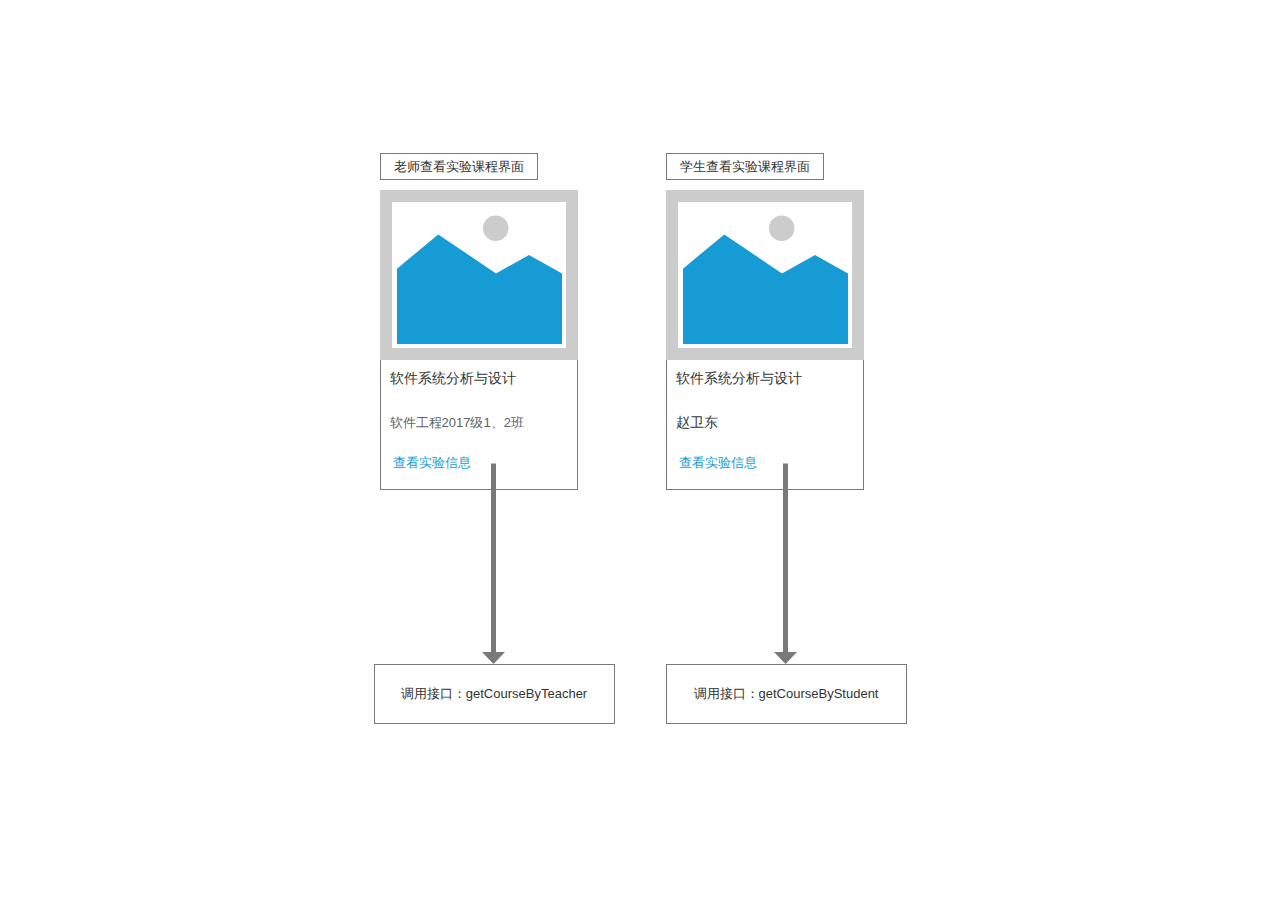
<file: UI/查看课程.html>
﻿<!DOCTYPE html>
<html>
  <head>
    <title>查看课程</title>
    <meta http-equiv="X-UA-Compatible" content="IE=edge"/>
    <meta http-equiv="content-type" content="text/html; charset=utf-8"/>
    <link href="resources/css/axure_rp_page.css" type="text/css" rel="stylesheet"/>
    <link href="data/styles.css" type="text/css" rel="stylesheet"/>
    <link href="files/查看课程/styles.css" type="text/css" rel="stylesheet"/>
    <script src="resources/scripts/jquery-3.2.1.min.js"></script>
    <script src="resources/scripts/axure/axQuery.js"></script>
    <script src="resources/scripts/axure/globals.js"></script>
    <script src="resources/scripts/axutils.js"></script>
    <script src="resources/scripts/axure/annotation.js"></script>
    <script src="resources/scripts/axure/axQuery.std.js"></script>
    <script src="resources/scripts/axure/doc.js"></script>
    <script src="resources/scripts/messagecenter.js"></script>
    <script src="resources/scripts/axure/events.js"></script>
    <script src="resources/scripts/axure/recording.js"></script>
    <script src="resources/scripts/axure/action.js"></script>
    <script src="resources/scripts/axure/expr.js"></script>
    <script src="resources/scripts/axure/geometry.js"></script>
    <script src="resources/scripts/axure/flyout.js"></script>
    <script src="resources/scripts/axure/model.js"></script>
    <script src="resources/scripts/axure/repeater.js"></script>
    <script src="resources/scripts/axure/sto.js"></script>
    <script src="resources/scripts/axure/utils.temp.js"></script>
    <script src="resources/scripts/axure/variables.js"></script>
    <script src="resources/scripts/axure/drag.js"></script>
    <script src="resources/scripts/axure/move.js"></script>
    <script src="resources/scripts/axure/visibility.js"></script>
    <script src="resources/scripts/axure/style.js"></script>
    <script src="resources/scripts/axure/adaptive.js"></script>
    <script src="resources/scripts/axure/tree.js"></script>
    <script src="resources/scripts/axure/init.temp.js"></script>
    <script src="resources/scripts/axure/legacy.js"></script>
    <script src="resources/scripts/axure/viewer.js"></script>
    <script src="resources/scripts/axure/math.js"></script>
    <script src="resources/scripts/axure/jquery.nicescroll.min.js"></script>
    <script src="data/document.js"></script>
    <script src="files/查看课程/data.js"></script>
    <script type="text/javascript">
      $axure.utils.getTransparentGifPath = function() { return 'resources/images/transparent.gif'; };
      $axure.utils.getOtherPath = function() { return 'resources/Other.html'; };
      $axure.utils.getReloadPath = function() { return 'resources/reload.html'; };
    </script>
  </head>
  <body>
    <div id="base" class="">

      <!-- Unnamed (矩形) -->
      <div id="u114" class="ax_default box_1">
        <div id="u114_div" class=""></div>
        <div id="u114_text" class="text " style="display:none; visibility: hidden">
          <p></p>
        </div>
      </div>

      <!-- Unnamed (图片 ) -->
      <div id="u115" class="ax_default image">
        <img id="u115_img" class="img " src="images/查看课程/u115.svg"/>
        <div id="u115_text" class="text " style="display:none; visibility: hidden">
          <p></p>
        </div>
      </div>

      <!-- Unnamed (矩形) -->
      <div id="u116" class="ax_default label">
        <div id="u116_div" class=""></div>
        <div id="u116_text" class="text ">
          <p><span>软件系统分析与设计</span></p>
        </div>
      </div>

      <!-- Unnamed (矩形) -->
      <div id="u117" class="ax_default link_button">
        <div id="u117_div" class=""></div>
        <div id="u117_text" class="text ">
          <p><span>查看实验信息</span></p>
        </div>
      </div>

      <!-- Unnamed (矩形) -->
      <div id="u118" class="ax_default label">
        <div id="u118_div" class=""></div>
        <div id="u118_text" class="text ">
          <p><span>软件工程2017级1、2班</span></p>
        </div>
      </div>

      <!-- Unnamed (矩形) -->
      <div id="u119" class="ax_default box_1">
        <div id="u119_div" class=""></div>
        <div id="u119_text" class="text ">
          <p><span>老师查看实验课程界面</span></p>
        </div>
      </div>

      <!-- Unnamed (矩形) -->
      <div id="u120" class="ax_default box_1">
        <div id="u120_div" class=""></div>
        <div id="u120_text" class="text " style="display:none; visibility: hidden">
          <p></p>
        </div>
      </div>

      <!-- Unnamed (图片 ) -->
      <div id="u121" class="ax_default image">
        <img id="u121_img" class="img " src="images/查看课程/u115.svg"/>
        <div id="u121_text" class="text " style="display:none; visibility: hidden">
          <p></p>
        </div>
      </div>

      <!-- Unnamed (矩形) -->
      <div id="u122" class="ax_default label">
        <div id="u122_div" class=""></div>
        <div id="u122_text" class="text ">
          <p><span>软件系统分析与设计</span></p>
        </div>
      </div>

      <!-- Unnamed (矩形) -->
      <div id="u123" class="ax_default link_button">
        <div id="u123_div" class=""></div>
        <div id="u123_text" class="text ">
          <p><span>查看实验信息</span></p>
        </div>
      </div>

      <!-- Unnamed (矩形) -->
      <div id="u124" class="ax_default label">
        <div id="u124_div" class=""></div>
        <div id="u124_text" class="text ">
          <p><span>赵卫东</span></p>
        </div>
      </div>

      <!-- Unnamed (矩形) -->
      <div id="u125" class="ax_default box_1">
        <div id="u125_div" class=""></div>
        <div id="u125_text" class="text ">
          <p><span>学生查看实验课程界面</span></p>
        </div>
      </div>

      <!-- Unnamed (垂直线) -->
      <div id="u126" class="ax_default arrow">
        <img id="u126_img" class="img " src="images/查看课程/u126.svg"/>
        <div id="u126_text" class="text " style="display:none; visibility: hidden">
          <p></p>
        </div>
      </div>

      <!-- Unnamed (矩形) -->
      <div id="u127" class="ax_default box_1">
        <div id="u127_div" class=""></div>
        <div id="u127_text" class="text ">
          <p><span>调用接口：getCourseByTeacher</span></p>
        </div>
      </div>

      <!-- Unnamed (垂直线) -->
      <div id="u128" class="ax_default arrow">
        <img id="u128_img" class="img " src="images/查看课程/u126.svg"/>
        <div id="u128_text" class="text " style="display:none; visibility: hidden">
          <p></p>
        </div>
      </div>

      <!-- Unnamed (矩形) -->
      <div id="u129" class="ax_default box_1">
        <div id="u129_div" class=""></div>
        <div id="u129_text" class="text ">
          <p><span>调用接口：getCourseByStudent</span></p>
        </div>
      </div>
    </div>
    <script src="resources/scripts/axure/ios.js"></script>
  </body>
</html>
</file>
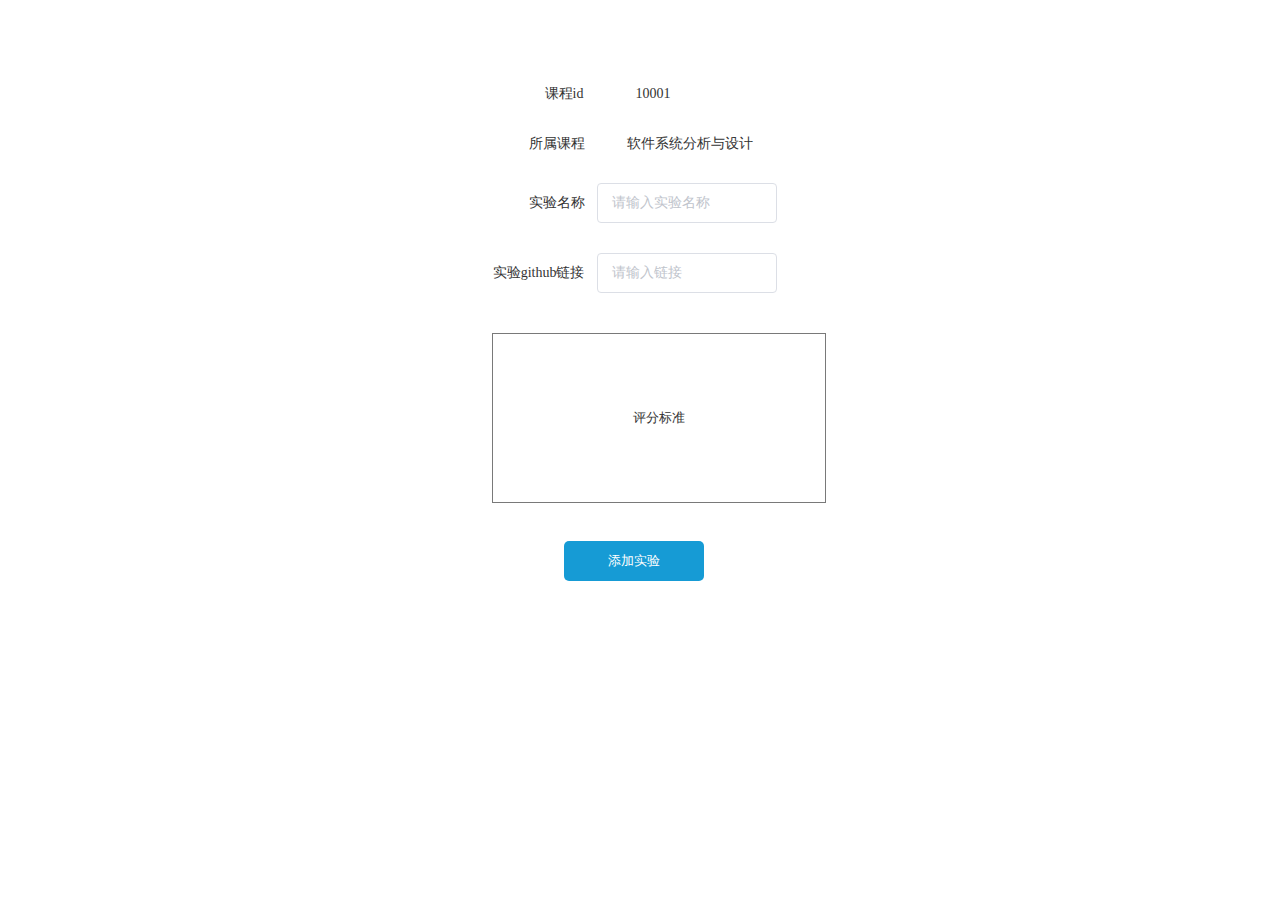
<file: UI/添加实验.html>
﻿<!DOCTYPE html>
<html>
  <head>
    <title>添加实验</title>
    <meta http-equiv="X-UA-Compatible" content="IE=edge"/>
    <meta http-equiv="content-type" content="text/html; charset=utf-8"/>
    <link href="resources/css/axure_rp_page.css" type="text/css" rel="stylesheet"/>
    <link href="data/styles.css" type="text/css" rel="stylesheet"/>
    <link href="files/添加实验/styles.css" type="text/css" rel="stylesheet"/>
    <script src="resources/scripts/jquery-3.2.1.min.js"></script>
    <script src="resources/scripts/axure/axQuery.js"></script>
    <script src="resources/scripts/axure/globals.js"></script>
    <script src="resources/scripts/axutils.js"></script>
    <script src="resources/scripts/axure/annotation.js"></script>
    <script src="resources/scripts/axure/axQuery.std.js"></script>
    <script src="resources/scripts/axure/doc.js"></script>
    <script src="resources/scripts/messagecenter.js"></script>
    <script src="resources/scripts/axure/events.js"></script>
    <script src="resources/scripts/axure/recording.js"></script>
    <script src="resources/scripts/axure/action.js"></script>
    <script src="resources/scripts/axure/expr.js"></script>
    <script src="resources/scripts/axure/geometry.js"></script>
    <script src="resources/scripts/axure/flyout.js"></script>
    <script src="resources/scripts/axure/model.js"></script>
    <script src="resources/scripts/axure/repeater.js"></script>
    <script src="resources/scripts/axure/sto.js"></script>
    <script src="resources/scripts/axure/utils.temp.js"></script>
    <script src="resources/scripts/axure/variables.js"></script>
    <script src="resources/scripts/axure/drag.js"></script>
    <script src="resources/scripts/axure/move.js"></script>
    <script src="resources/scripts/axure/visibility.js"></script>
    <script src="resources/scripts/axure/style.js"></script>
    <script src="resources/scripts/axure/adaptive.js"></script>
    <script src="resources/scripts/axure/tree.js"></script>
    <script src="resources/scripts/axure/init.temp.js"></script>
    <script src="resources/scripts/axure/legacy.js"></script>
    <script src="resources/scripts/axure/viewer.js"></script>
    <script src="resources/scripts/axure/math.js"></script>
    <script src="resources/scripts/axure/jquery.nicescroll.min.js"></script>
    <script src="data/document.js"></script>
    <script src="files/添加实验/data.js"></script>
    <script type="text/javascript">
      $axure.utils.getTransparentGifPath = function() { return 'resources/images/transparent.gif'; };
      $axure.utils.getOtherPath = function() { return 'resources/Other.html'; };
      $axure.utils.getReloadPath = function() { return 'resources/reload.html'; };
    </script>
  </head>
  <body>
    <div id="base" class="">

      <!-- Unnamed (矩形) -->
      <div id="u178" class="ax_default label1">
        <div id="u178_div" class=""></div>
        <div id="u178_text" class="text ">
          <p><span>实验名称</span></p>
        </div>
      </div>

      <!-- Unnamed (矩形) -->
      <div id="u179" class="ax_default input-placeholder">
        <div id="u179_div" class=""></div>
        <div id="u179_text" class="text ">
          <p><span>请输入实验名称</span></p>
        </div>
      </div>

      <!-- Unnamed (矩形) -->
      <div id="u180" class="ax_default label1">
        <div id="u180_div" class=""></div>
        <div id="u180_text" class="text ">
          <p><span>实验github链接</span></p>
        </div>
      </div>

      <!-- Unnamed (矩形) -->
      <div id="u181" class="ax_default input-placeholder">
        <div id="u181_div" class=""></div>
        <div id="u181_text" class="text ">
          <p><span>请输入链接</span></p>
        </div>
      </div>

      <!-- Unnamed (矩形) -->
      <div id="u182" class="ax_default label1">
        <div id="u182_div" class=""></div>
        <div id="u182_text" class="text ">
          <p><span>所属课程</span></p>
        </div>
      </div>

      <!-- Unnamed (矩形) -->
      <div id="u183" class="ax_default label1">
        <div id="u183_div" class=""></div>
        <div id="u183_text" class="text ">
          <p><span>软件系统分析与设计</span></p>
        </div>
      </div>

      <!-- Unnamed (矩形) -->
      <div id="u184" class="ax_default label1">
        <div id="u184_div" class=""></div>
        <div id="u184_text" class="text ">
          <p><span>课程id</span></p>
        </div>
      </div>

      <!-- Unnamed (矩形) -->
      <div id="u185" class="ax_default label1">
        <div id="u185_div" class=""></div>
        <div id="u185_text" class="text ">
          <p><span>10001</span></p>
        </div>
      </div>

      <!-- Unnamed (矩形) -->
      <div id="u186" class="ax_default box_1">
        <div id="u186_div" class=""></div>
        <div id="u186_text" class="text ">
          <p><span>评分标准</span></p>
        </div>
      </div>

      <!-- Unnamed (矩形) -->
      <div id="u187" class="ax_default primary_button">
        <div id="u187_div" class=""></div>
        <div id="u187_text" class="text ">
          <p><span>添加实验</span></p>
        </div>
      </div>
    </div>
    <script src="resources/scripts/axure/ios.js"></script>
  </body>
</html>
</file>
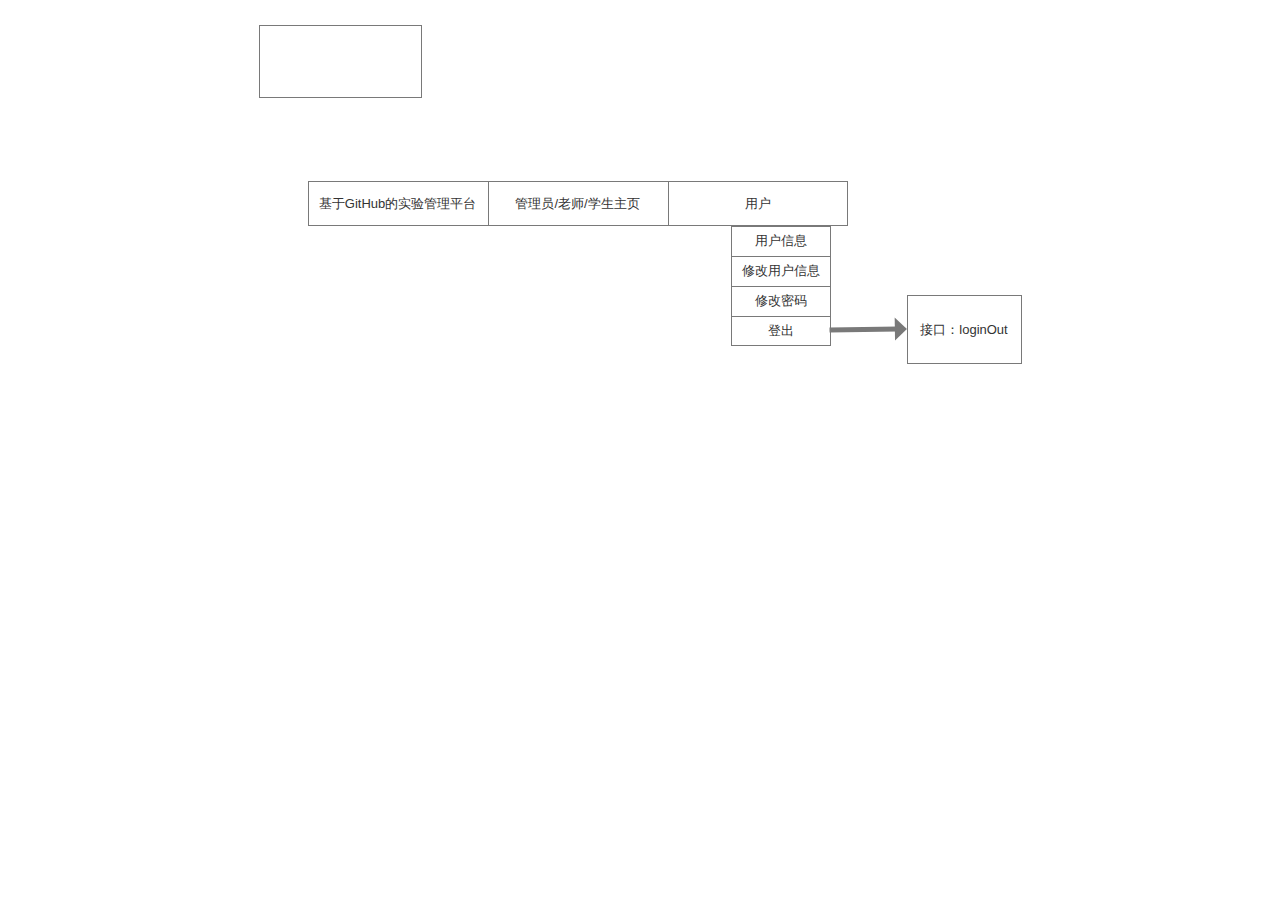
<file: UI/登出-顶部菜单.html>
﻿<!DOCTYPE html>
<html>
  <head>
    <title>登出-顶部菜单</title>
    <meta http-equiv="X-UA-Compatible" content="IE=edge"/>
    <meta http-equiv="content-type" content="text/html; charset=utf-8"/>
    <link href="resources/css/axure_rp_page.css" type="text/css" rel="stylesheet"/>
    <link href="data/styles.css" type="text/css" rel="stylesheet"/>
    <link href="files/登出-顶部菜单/styles.css" type="text/css" rel="stylesheet"/>
    <script src="resources/scripts/jquery-3.2.1.min.js"></script>
    <script src="resources/scripts/axure/axQuery.js"></script>
    <script src="resources/scripts/axure/globals.js"></script>
    <script src="resources/scripts/axutils.js"></script>
    <script src="resources/scripts/axure/annotation.js"></script>
    <script src="resources/scripts/axure/axQuery.std.js"></script>
    <script src="resources/scripts/axure/doc.js"></script>
    <script src="resources/scripts/messagecenter.js"></script>
    <script src="resources/scripts/axure/events.js"></script>
    <script src="resources/scripts/axure/recording.js"></script>
    <script src="resources/scripts/axure/action.js"></script>
    <script src="resources/scripts/axure/expr.js"></script>
    <script src="resources/scripts/axure/geometry.js"></script>
    <script src="resources/scripts/axure/flyout.js"></script>
    <script src="resources/scripts/axure/model.js"></script>
    <script src="resources/scripts/axure/repeater.js"></script>
    <script src="resources/scripts/axure/sto.js"></script>
    <script src="resources/scripts/axure/utils.temp.js"></script>
    <script src="resources/scripts/axure/variables.js"></script>
    <script src="resources/scripts/axure/drag.js"></script>
    <script src="resources/scripts/axure/move.js"></script>
    <script src="resources/scripts/axure/visibility.js"></script>
    <script src="resources/scripts/axure/style.js"></script>
    <script src="resources/scripts/axure/adaptive.js"></script>
    <script src="resources/scripts/axure/tree.js"></script>
    <script src="resources/scripts/axure/init.temp.js"></script>
    <script src="resources/scripts/axure/legacy.js"></script>
    <script src="resources/scripts/axure/viewer.js"></script>
    <script src="resources/scripts/axure/math.js"></script>
    <script src="resources/scripts/axure/jquery.nicescroll.min.js"></script>
    <script src="data/document.js"></script>
    <script src="files/登出-顶部菜单/data.js"></script>
    <script type="text/javascript">
      $axure.utils.getTransparentGifPath = function() { return 'resources/images/transparent.gif'; };
      $axure.utils.getOtherPath = function() { return 'resources/Other.html'; };
      $axure.utils.getReloadPath = function() { return 'resources/reload.html'; };
    </script>
  </head>
  <body>
    <div id="base" class="">

      <!-- Unnamed (菜单) -->
      <div id="u10" class="ax_default">
        <img id="u10_menu" class="img " src="images/登出-顶部菜单/u10_menu.png" alt="u10_menu"/>

        <!-- Unnamed (表格) -->
        <div id="u11" class="ax_default">

          <!-- Unnamed (菜单项) -->
          <div id="u12" class="ax_default menu_item">
            <img id="u12_img" class="img " src="images/登出-顶部菜单/u12.png"/>
            <div id="u12_text" class="text ">
              <p><span>用户信息</span></p>
            </div>
          </div>

          <!-- Unnamed (菜单项) -->
          <div id="u13" class="ax_default menu_item">
            <img id="u13_img" class="img " src="images/登出-顶部菜单/u12.png"/>
            <div id="u13_text" class="text ">
              <p><span>修改用户信息</span></p>
            </div>
          </div>

          <!-- Unnamed (菜单项) -->
          <div id="u14" class="ax_default menu_item">
            <img id="u14_img" class="img " src="images/登出-顶部菜单/u12.png"/>
            <div id="u14_text" class="text ">
              <p><span>修改密码</span></p>
            </div>
          </div>

          <!-- Unnamed (菜单项) -->
          <div id="u15" class="ax_default menu_item">
            <img id="u15_img" class="img " src="images/登出-顶部菜单/u15.png"/>
            <div id="u15_text" class="text ">
              <p><span>登出</span></p>
            </div>
          </div>
        </div>
      </div>

      <!-- Unnamed (菜单) -->
      <div id="u16" class="ax_default">
        <img id="u16_menu" class="img " src="images/登出-顶部菜单/u16_menu.png" alt="u16_menu"/>

        <!-- Unnamed (表格) -->
        <div id="u17" class="ax_default">

          <!-- Unnamed (菜单项) -->
          <div id="u18" class="ax_default menu_item">
            <img id="u18_img" class="img " src="images/登出-顶部菜单/u18.png"/>
            <div id="u18_text" class="text ">
              <p><span>基于GitHub的实验管理平台</span></p>
            </div>
          </div>

          <!-- Unnamed (菜单项) -->
          <div id="u19" class="ax_default menu_item">
            <img id="u19_img" class="img " src="images/登出-顶部菜单/u18.png"/>
            <div id="u19_text" class="text ">
              <p><span>管理员/老师/学生主页</span></p>
            </div>
          </div>

          <!-- Unnamed (菜单项) -->
          <div id="u20" class="ax_default menu_item">
            <img id="u20_img" class="img " src="images/登出-顶部菜单/u20.png"/>
            <div id="u20_text" class="text ">
              <p><span>用户</span></p>
            </div>
          </div>
        </div>
      </div>

      <!-- Unnamed (矩形) -->
      <div id="u21" class="ax_default box_1">
        <div id="u21_div" class=""></div>
        <div id="u21_text" class="text " style="display:none; visibility: hidden">
          <p></p>
        </div>
      </div>

      <!-- Unnamed (线段) -->
      <div id="u22" class="ax_default arrow">
        <img id="u22_img" class="img " src="images/登出-顶部菜单/u22.svg"/>
        <div id="u22_text" class="text " style="display:none; visibility: hidden">
          <p></p>
        </div>
      </div>

      <!-- Unnamed (矩形) -->
      <div id="u23" class="ax_default box_1">
        <div id="u23_div" class=""></div>
        <div id="u23_text" class="text ">
          <p><span>接口：loginOut</span></p>
        </div>
      </div>
    </div>
    <script src="resources/scripts/axure/ios.js"></script>
  </body>
</html>
</file>
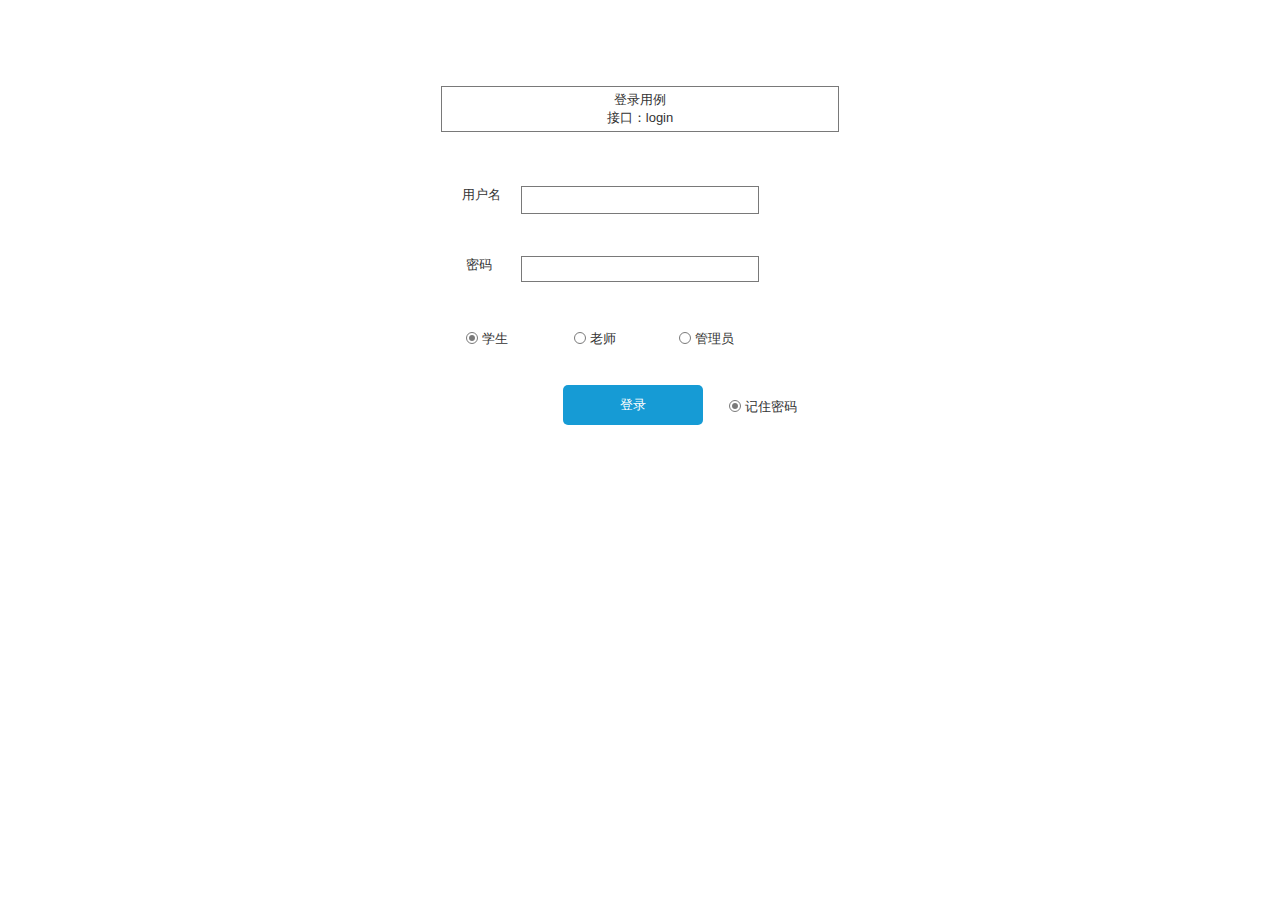
<file: UI/登录.html>
﻿<!DOCTYPE html>
<html>
  <head>
    <title>登录</title>
    <meta http-equiv="X-UA-Compatible" content="IE=edge"/>
    <meta http-equiv="content-type" content="text/html; charset=utf-8"/>
    <link href="resources/css/axure_rp_page.css" type="text/css" rel="stylesheet"/>
    <link href="data/styles.css" type="text/css" rel="stylesheet"/>
    <link href="files/登录/styles.css" type="text/css" rel="stylesheet"/>
    <script src="resources/scripts/jquery-3.2.1.min.js"></script>
    <script src="resources/scripts/axure/axQuery.js"></script>
    <script src="resources/scripts/axure/globals.js"></script>
    <script src="resources/scripts/axutils.js"></script>
    <script src="resources/scripts/axure/annotation.js"></script>
    <script src="resources/scripts/axure/axQuery.std.js"></script>
    <script src="resources/scripts/axure/doc.js"></script>
    <script src="resources/scripts/messagecenter.js"></script>
    <script src="resources/scripts/axure/events.js"></script>
    <script src="resources/scripts/axure/recording.js"></script>
    <script src="resources/scripts/axure/action.js"></script>
    <script src="resources/scripts/axure/expr.js"></script>
    <script src="resources/scripts/axure/geometry.js"></script>
    <script src="resources/scripts/axure/flyout.js"></script>
    <script src="resources/scripts/axure/model.js"></script>
    <script src="resources/scripts/axure/repeater.js"></script>
    <script src="resources/scripts/axure/sto.js"></script>
    <script src="resources/scripts/axure/utils.temp.js"></script>
    <script src="resources/scripts/axure/variables.js"></script>
    <script src="resources/scripts/axure/drag.js"></script>
    <script src="resources/scripts/axure/move.js"></script>
    <script src="resources/scripts/axure/visibility.js"></script>
    <script src="resources/scripts/axure/style.js"></script>
    <script src="resources/scripts/axure/adaptive.js"></script>
    <script src="resources/scripts/axure/tree.js"></script>
    <script src="resources/scripts/axure/init.temp.js"></script>
    <script src="resources/scripts/axure/legacy.js"></script>
    <script src="resources/scripts/axure/viewer.js"></script>
    <script src="resources/scripts/axure/math.js"></script>
    <script src="resources/scripts/axure/jquery.nicescroll.min.js"></script>
    <script src="data/document.js"></script>
    <script src="files/登录/data.js"></script>
    <script type="text/javascript">
      $axure.utils.getTransparentGifPath = function() { return 'resources/images/transparent.gif'; };
      $axure.utils.getOtherPath = function() { return 'resources/Other.html'; };
      $axure.utils.getReloadPath = function() { return 'resources/reload.html'; };
    </script>
  </head>
  <body>
    <div id="base" class="">

      <!-- Unnamed (矩形) -->
      <div id="u0" class="ax_default box_1">
        <div id="u0_div" class=""></div>
        <div id="u0_text" class="text ">
          <p><span>登录用例</span></p><p><span>接口：login</span></p>
        </div>
      </div>

      <!-- Unnamed (矩形) -->
      <div id="u1" class="ax_default box_1">
        <div id="u1_div" class=""></div>
        <div id="u1_text" class="text " style="display:none; visibility: hidden">
          <p></p>
        </div>
      </div>

      <!-- Unnamed (矩形) -->
      <div id="u2" class="ax_default _文本段落">
        <div id="u2_div" class=""></div>
        <div id="u2_text" class="text ">
          <p><span>用户名</span></p>
        </div>
      </div>

      <!-- Unnamed (矩形) -->
      <div id="u3" class="ax_default _文本段落">
        <div id="u3_div" class=""></div>
        <div id="u3_text" class="text ">
          <p><span>密码</span></p>
        </div>
      </div>

      <!-- Unnamed (矩形) -->
      <div id="u4" class="ax_default box_1">
        <div id="u4_div" class=""></div>
        <div id="u4_text" class="text " style="display:none; visibility: hidden">
          <p></p>
        </div>
      </div>

      <!-- Unnamed (矩形) -->
      <div id="u5" class="ax_default primary_button">
        <div id="u5_div" class=""></div>
        <div id="u5_text" class="text ">
          <p><span>登录</span></p>
        </div>
      </div>

      <!-- Unnamed (单选按钮) -->
      <div id="u6" class="ax_default radio_button selected">
        <label id="u6_input_label" for="u6_input" style="position: absolute; left: 0px;">
          <img id="u6_img" class="img " src="images/登录/u6_selected.svg"/>
          <div id="u6_text" class="text ">
            <p><span>学生</span></p>
          </div>
        </label>
        <input id="u6_input" type="radio" value="radio" name="u6" checked/>
      </div>

      <!-- Unnamed (单选按钮) -->
      <div id="u7" class="ax_default radio_button">
        <label id="u7_input_label" for="u7_input" style="position: absolute; left: 0px;">
          <img id="u7_img" class="img " src="images/登录/u7.svg"/>
          <div id="u7_text" class="text ">
            <p><span>老师</span></p>
          </div>
        </label>
        <input id="u7_input" type="radio" value="radio" name="u7"/>
      </div>

      <!-- Unnamed (单选按钮) -->
      <div id="u8" class="ax_default radio_button">
        <label id="u8_input_label" for="u8_input" style="position: absolute; left: 0px;">
          <img id="u8_img" class="img " src="images/登录/u8.svg"/>
          <div id="u8_text" class="text ">
            <p><span>管理员</span></p>
          </div>
        </label>
        <input id="u8_input" type="radio" value="radio" name="u8"/>
      </div>

      <!-- Unnamed (单选按钮) -->
      <div id="u9" class="ax_default radio_button selected">
        <label id="u9_input_label" for="u9_input" style="position: absolute; left: 0px;">
          <img id="u9_img" class="img " src="images/登录/u9_selected.svg"/>
          <div id="u9_text" class="text ">
            <p><span>记住密码</span></p>
          </div>
        </label>
        <input id="u9_input" type="radio" value="radio" name="u9" checked/>
      </div>
    </div>
    <script src="resources/scripts/axure/ios.js"></script>
  </body>
</html>
</file>
<file: UI/resources/css/axure_rp_page.css>
﻿/* so the window resize fires within a frame in IE7 */
html, body {
    height: 100%;
}

.mobileFrameCursor div * {
    cursor: inherit !important;
}

a {
    color: inherit;
}

p {
    margin: 0px;
    text-rendering: optimizeLegibility;
    font-feature-settings: "kern" 1;
    -webkit-font-feature-settings: "kern";
    -moz-font-feature-settings: "kern";
    -moz-font-feature-settings: "kern=1";
    font-kerning: normal;
}

ul {
    margin:0px;
}

iframe {
    background: #FFFFFF;
}

/* to match IE with C, FF */
input {
    padding: 1px 0px 1px 0px;
    box-sizing: border-box;
    -moz-box-sizing: border-box;
}

input[type=text]::-ms-clear {
    width: 0;
    height: 0;
    display: none;
}

textarea {
    margin: 0px;
    box-sizing: border-box;
    -moz-box-sizing: border-box;
}

.focused:focus, .selectedFocused:focus {
    outline: none;
}

div.intcases {
    font-family: arial; 
    font-size: 12px;
    text-align:left; 
    border:1px solid #AAA; 
    background:#FFF none repeat scroll 0% 0%; 
    z-index:9999; 
    visibility:hidden; 
    position:absolute;
    padding: 0px;
    border-radius: 3px;
    white-space: nowrap;
}

div.intcaselink {
    cursor: pointer;
    padding: 3px 8px 3px 8px;
    margin: 5px;
    background:#EEE none repeat scroll 0% 0%; 
    border:1px solid #AAA;
    border-radius: 3px;
}

div.refpageimage {
    position: absolute;
    left: 0px;
    top: 0px;
    font-size: 0px;
    width: 16px;
    height: 16px;
    cursor: pointer;
    background-image: url(images/newwindow.gif);
    background-repeat: no-repeat;
}

div.annnoteimage {
    position: absolute;
    left: 0px;
    top: 0px;
    font-size: 0px;
    /*width: 16px;
    height: 12px;*/
    cursor: help;
    /*background-image: url(images/note.gif);*/
    /*background-repeat: no-repeat;*/
    width: 13px;
    height: 12px;
    padding-top: 1px;
    text-align: center;
    background-color: #138CDD;
    -moz-box-shadow: 1px 1px 3px #aaa;
    -webkit-box-shadow: 1px 1px 3px #aaa;
    box-shadow: 1px 1px 3px #aaa;
}

div.annnoteline {
    display: inline-block;
    width: 9px;
    height: 1px;
    border-bottom: 1px solid white;
    margin-top: 1px;
}

div.annnotelabel {
    /*position: absolute;
    left: 0px;
    top: 0px;*/
    font-family: Helvetica,Arial;
    white-space: nowrap;
    
    padding-top: 1px;
    background-color: #fff849;
    font-size: 10px;
    font-weight: bold;
    line-height: 14px;
    margin-right: 3px;
    padding: 0px 4px;
    color: #000;

    -moz-box-shadow: 1px 1px 3px #aaa;
    -webkit-box-shadow: 1px 1px 3px #aaa;
    box-shadow: 1px 1px 3px #aaa;
}

div.annnote {
    display: flex;
    position: absolute;
    cursor: help;
    line-height: 14px;
}

.annotation {
    font-size: 12px;
    padding-left: 2px;
    margin-bottom: 5px;
}

.annotationName {
    /*font-size: 13px;
    font-weight: bold;
    margin-bottom: 3px;
    white-space: nowrap;*/

    font-family: 'Trebuchet MS';
    font-size: 14px;
    font-weight: bold;
    margin-bottom: 5px;
    white-space: nowrap;
}

.annotationValue {
    font-family: Arial, Helvetica, Sans-Serif;
    font-size: 12px;
    color: #4a4a4a;
    line-height: 21px;
    margin-bottom: 20px;
}

.noteLink {
    text-decoration: inherit;
    color: inherit;
}

.noteLink:hover {
    background-color: white;
}

/* this is a fix for the issue where dialogs jump around and takes the text-align from the body */
.dialogFix {
    position:absolute;
    text-align:left;
    border: 1px solid #8f949a;
}


@keyframes pulsate {
  from {
    box-shadow: 0 0 10px #15d6ba;
  }
  to {
    box-shadow: 0 0 20px #15d6ba;
  }
}

@-webkit-keyframes pulsate {
  from {
    -webkit-box-shadow: 0 0 10px #15d6ba;
    box-shadow: 0 0 10px #15d6ba;
  }
  to {
    -webkit-box-shadow: 0 0 20px #15d6ba;
    box-shadow: 0 0 20px #15d6ba;
  }
}
 
@-moz-keyframes pulsate {
  from {
    -moz-box-shadow: 0 0 10px #15d6ba;
    box-shadow: 0 0 10px #15d6ba;
  }
  to {
    -moz-box-shadow: 0 0 20px #15d6ba;
    box-shadow: 0 0 20px #15d6ba;
  }
}

.legacyPulsateBorder {
    /*border: 5px solid #15d6ba;
    margin: -5px;*/
    -moz-box-shadow: 0 0 10px 3px #15d6ba;
    box-shadow: 0 0 10px 3px #15d6ba;
}

.pulsateBorder {
  animation-name: pulsate;
  animation-timing-function: ease-in-out;
  animation-duration: 0.9s;
  animation-iteration-count: infinite;
  animation-direction: alternate;
  
  -webkit-animation-name: pulsate;
  -webkit-animation-timing-function: ease-in-out;
  -webkit-animation-duration: 0.9s;
  -webkit-animation-iteration-count: infinite;
  -webkit-animation-direction: alternate;

  -moz-animation-name: pulsate;
  -moz-animation-timing-function: ease-in-out;
  -moz-animation-duration: 0.9s;
  -moz-animation-iteration-count: infinite;
  -moz-animation-direction: alternate;
}

.ax_default_hidden, .ax_default_unplaced{
    display: none;
    visibility: hidden;
}

.widgetNoteSelected {
    -moz-box-shadow: 0 0 10px 3px #138CDD;
    box-shadow: 0 0 10px 3px #138CDD;
    /*-moz-box-shadow: 0 0 20px #3915d6;
    box-shadow: 0 0 20px #3915d6;*/
    /*border: 3px solid #3915d6;*/
    /*margin: -3px;*/
}


.singleImg {
    display: none;
    visibility: hidden;
}

#ios-safari {
    overflow: auto;
    -webkit-overflow-scrolling: touch;
}

#ios-safari-html {
    display: block;
    overflow: auto;
    -webkit-overflow-scrolling: touch;
    position: absolute;
    top: 0;
    left: 0;
    right: 0;
    bottom: 0;
}

#ios-safari-fixed {
    position: absolute;
    pointer-events: none;
    width: initial;
}

#ios-safari-fixed div {
    pointer-events: auto;
}
</file>
<file: UI/data/styles.css>
﻿.ax_default {
  font-family:'Arial Normal', 'Arial';
  font-weight:400;
  font-style:normal;
  font-size:13px;
  letter-spacing:normal;
  color:#333333;
  vertical-align:none;
  text-align:center;
  line-height:normal;
  text-transform:none;
}
.box_1 {
}
.box_3 {
}
.primary_button {
  color:#FFFFFF;
}
._形状 {
}
._一级标题 {
  font-family:'Arial Normal', 'Arial';
  font-weight:bold;
  font-style:normal;
  font-size:32px;
  text-align:left;
}
._二级标题 {
  font-family:'Arial Normal', 'Arial';
  font-weight:bold;
  font-style:normal;
  font-size:24px;
  text-align:left;
}
._三级标题 {
  font-family:'Arial Normal', 'Arial';
  font-weight:bold;
  font-style:normal;
  font-size:18px;
  text-align:left;
}
._四级标题 {
  font-family:'Arial Normal', 'Arial';
  font-weight:bold;
  font-style:normal;
  font-size:14px;
  text-align:left;
}
._五级标题 {
  font-family:'Arial Normal', 'Arial';
  font-weight:bold;
  font-style:normal;
  text-align:left;
}
._六级标题 {
  font-family:'Arial Normal', 'Arial';
  font-weight:bold;
  font-style:normal;
  font-size:10px;
  text-align:left;
}
._文本段落 {
  text-align:left;
}
.arrow {
}
.checkbox {
  text-align:left;
}
.radio_button {
  text-align:left;
}
._流程形状 {
}
.table_cell {
}
._线段 {
}
.menu_item {
}
.form_disabled {
}
._表单提示 {
  color:#999999;
}
._表单禁用 {
}
.el-button-primary {
  font-family:'Arial Normal', 'Arial';
  font-weight:400;
  font-style:normal;
  font-size:14px;
  color:#FFFFFF;
  text-align:center;
}
.image {
}
.label {
  font-size:14px;
  text-align:left;
}
.link_button {
  color:#169BD5;
}
.label1 {
  font-family:'Arial Normal', 'Arial';
  font-weight:400;
  font-style:normal;
  font-size:14px;
  color:#606266;
  text-align:left;
}
.input-placeholder {
  font-family:'PingFang SC Normal', 'PingFang SC';
  font-weight:400;
  font-style:normal;
  font-size:14px;
  color:#C0C4CC;
  text-align:left;
}
.input-textarea {
  font-family:'PingFang SC Normal', 'PingFang SC';
  font-weight:400;
  font-style:normal;
  font-size:14px;
  color:#C0C4CC;
  text-align:left;
}
textarea, select, input, button { outline: none; }
</file>
<file: UI/files/修改密码/styles.css>
﻿body {
  margin:0px;
  background-image:none;
  position:relative;
  left:-184px;
  width:298px;
  margin-left:auto;
  margin-right:auto;
  text-align:left;
}
.form_sketch {
  border-color:transparent;
  background-color:transparent;
}
#base {
  position:absolute;
  z-index:0;
}
#u24_div {
  border-width:0px;
  position:absolute;
  left:0px;
  top:0px;
  width:201px;
  height:30px;
  background:inherit;
  background-color:rgba(255, 255, 255, 1);
  box-sizing:border-box;
  border-width:1px;
  border-style:solid;
  border-color:rgba(121, 121, 121, 1);
  border-radius:0px;
  -moz-box-shadow:none;
  -webkit-box-shadow:none;
  box-shadow:none;
}
#u24 {
  border-width:0px;
  position:absolute;
  left:243px;
  top:81px;
  width:201px;
  height:30px;
  display:flex;
}
#u24 .text {
  position:absolute;
  align-self:center;
  padding:2px 2px 2px 2px;
  box-sizing:border-box;
  width:100%;
}
#u24_text {
  border-width:0px;
  word-wrap:break-word;
  text-transform:none;
  visibility:hidden;
}
#u25_div {
  border-width:0px;
  position:absolute;
  left:0px;
  top:0px;
  width:102px;
  height:31px;
  background:inherit;
  background-color:rgba(255, 255, 255, 0);
  border:none;
  border-radius:0px;
  -moz-box-shadow:none;
  -webkit-box-shadow:none;
  box-shadow:none;
}
#u25 {
  border-width:0px;
  position:absolute;
  left:184px;
  top:90px;
  width:102px;
  height:31px;
  display:flex;
}
#u25 .text {
  position:absolute;
  align-self:flex-start;
  padding:0px 0px 0px 0px;
  box-sizing:border-box;
  width:100%;
}
#u25_text {
  border-width:0px;
  word-wrap:break-word;
  text-transform:none;
}
#u26_div {
  border-width:0px;
  position:absolute;
  left:0px;
  top:0px;
  width:201px;
  height:30px;
  background:inherit;
  background-color:rgba(255, 255, 255, 1);
  box-sizing:border-box;
  border-width:1px;
  border-style:solid;
  border-color:rgba(121, 121, 121, 1);
  border-radius:0px;
  -moz-box-shadow:none;
  -webkit-box-shadow:none;
  box-shadow:none;
}
#u26 {
  border-width:0px;
  position:absolute;
  left:243px;
  top:134px;
  width:201px;
  height:30px;
  display:flex;
}
#u26 .text {
  position:absolute;
  align-self:center;
  padding:2px 2px 2px 2px;
  box-sizing:border-box;
  width:100%;
}
#u26_text {
  border-width:0px;
  word-wrap:break-word;
  text-transform:none;
  visibility:hidden;
}
#u27_div {
  border-width:0px;
  position:absolute;
  left:0px;
  top:0px;
  width:102px;
  height:31px;
  background:inherit;
  background-color:rgba(255, 255, 255, 0);
  border:none;
  border-radius:0px;
  -moz-box-shadow:none;
  -webkit-box-shadow:none;
  box-shadow:none;
}
#u27 {
  border-width:0px;
  position:absolute;
  left:184px;
  top:143px;
  width:102px;
  height:31px;
  display:flex;
}
#u27 .text {
  position:absolute;
  align-self:flex-start;
  padding:0px 0px 0px 0px;
  box-sizing:border-box;
  width:100%;
}
#u27_text {
  border-width:0px;
  word-wrap:break-word;
  text-transform:none;
}
#u28_div {
  border-width:0px;
  position:absolute;
  left:0px;
  top:0px;
  width:201px;
  height:30px;
  background:inherit;
  background-color:rgba(255, 255, 255, 1);
  box-sizing:border-box;
  border-width:1px;
  border-style:solid;
  border-color:rgba(121, 121, 121, 1);
  border-radius:0px;
  -moz-box-shadow:none;
  -webkit-box-shadow:none;
  box-shadow:none;
}
#u28 {
  border-width:0px;
  position:absolute;
  left:243px;
  top:182px;
  width:201px;
  height:30px;
  display:flex;
}
#u28 .text {
  position:absolute;
  align-self:center;
  padding:2px 2px 2px 2px;
  box-sizing:border-box;
  width:100%;
}
#u28_text {
  border-width:0px;
  word-wrap:break-word;
  text-transform:none;
  visibility:hidden;
}
#u29_div {
  border-width:0px;
  position:absolute;
  left:0px;
  top:0px;
  width:102px;
  height:31px;
  background:inherit;
  background-color:rgba(255, 255, 255, 0);
  border:none;
  border-radius:0px;
  -moz-box-shadow:none;
  -webkit-box-shadow:none;
  box-shadow:none;
}
#u29 {
  border-width:0px;
  position:absolute;
  left:184px;
  top:191px;
  width:102px;
  height:31px;
  display:flex;
}
#u29 .text {
  position:absolute;
  align-self:flex-start;
  padding:0px 0px 0px 0px;
  box-sizing:border-box;
  width:100%;
}
#u29_text {
  border-width:0px;
  word-wrap:break-word;
  text-transform:none;
}
#u30_div {
  border-width:0px;
  position:absolute;
  left:0px;
  top:0px;
  width:140px;
  height:40px;
  background:inherit;
  background-color:rgba(22, 155, 213, 1);
  border:none;
  border-radius:5px;
  -moz-box-shadow:none;
  -webkit-box-shadow:none;
  box-shadow:none;
}
#u30 {
  border-width:0px;
  position:absolute;
  left:243px;
  top:272px;
  width:140px;
  height:40px;
  display:flex;
}
#u30 .text {
  position:absolute;
  align-self:center;
  padding:2px 2px 2px 2px;
  box-sizing:border-box;
  width:100%;
}
#u30_text {
  border-width:0px;
  word-wrap:break-word;
  text-transform:none;
}
#u31_img {
  border-width:0px;
  position:absolute;
  left:-13px;
  top:-3px;
  width:31px;
  height:72px;
}
#u31 {
  border-width:0px;
  position:absolute;
  left:311px;
  top:311px;
  width:5px;
  height:56px;
  display:flex;
  -webkit-transform:rotate(0.421284904170119deg);
  -moz-transform:rotate(0.421284904170119deg);
  -ms-transform:rotate(0.421284904170119deg);
  transform:rotate(0.421284904170119deg);
}
#u31 .text {
  position:absolute;
  align-self:center;
  padding:2px 2px 2px 2px;
  box-sizing:border-box;
  width:100%;
}
#u31_text {
  border-width:0px;
  word-wrap:break-word;
  text-transform:none;
  visibility:hidden;
}
#u32_div {
  border-width:0px;
  position:absolute;
  left:0px;
  top:0px;
  width:159px;
  height:44px;
  background:inherit;
  background-color:rgba(255, 255, 255, 1);
  box-sizing:border-box;
  border-width:1px;
  border-style:solid;
  border-color:rgba(121, 121, 121, 1);
  border-radius:0px;
  -moz-box-shadow:none;
  -webkit-box-shadow:none;
  box-shadow:none;
}
#u32 {
  border-width:0px;
  position:absolute;
  left:234px;
  top:367px;
  width:159px;
  height:44px;
  display:flex;
}
#u32 .text {
  position:absolute;
  align-self:center;
  padding:2px 2px 2px 2px;
  box-sizing:border-box;
  width:100%;
}
#u32_text {
  border-width:0px;
  word-wrap:break-word;
  text-transform:none;
}
#u33_div {
  border-width:0px;
  position:absolute;
  left:0px;
  top:0px;
  width:298px;
  height:36px;
  background:inherit;
  background-color:rgba(255, 255, 255, 1);
  box-sizing:border-box;
  border-width:1px;
  border-style:solid;
  border-color:rgba(121, 121, 121, 1);
  border-radius:0px;
  -moz-box-shadow:none;
  -webkit-box-shadow:none;
  box-shadow:none;
}
#u33 {
  border-width:0px;
  position:absolute;
  left:184px;
  top:22px;
  width:298px;
  height:36px;
  display:flex;
}
#u33 .text {
  position:absolute;
  align-self:center;
  padding:2px 2px 2px 2px;
  box-sizing:border-box;
  width:100%;
}
#u33_text {
  border-width:0px;
  word-wrap:break-word;
  text-transform:none;
}
</file>
<file: UI/files/修改用户信息/styles.css>
﻿body {
  margin:0px;
  background-image:none;
  position:relative;
  left:-214px;
  width:283px;
  margin-left:auto;
  margin-right:auto;
  text-align:left;
}
.form_sketch {
  border-color:transparent;
  background-color:transparent;
}
#base {
  position:absolute;
  z-index:0;
}
#u34_div {
  border-width:0px;
  position:absolute;
  left:0px;
  top:0px;
  width:161px;
  height:30px;
  background:inherit;
  background-color:rgba(255, 255, 255, 1);
  box-sizing:border-box;
  border-width:1px;
  border-style:solid;
  border-color:rgba(121, 121, 121, 1);
  border-radius:0px;
  -moz-box-shadow:none;
  -webkit-box-shadow:none;
  box-shadow:none;
}
#u34 {
  border-width:0px;
  position:absolute;
  left:300px;
  top:82px;
  width:161px;
  height:30px;
  display:flex;
}
#u34 .text {
  position:absolute;
  align-self:center;
  padding:2px 2px 2px 2px;
  box-sizing:border-box;
  width:100%;
}
#u34_text {
  border-width:0px;
  word-wrap:break-word;
  text-transform:none;
  visibility:hidden;
}
#u35_div {
  border-width:0px;
  position:absolute;
  left:0px;
  top:0px;
  width:100px;
  height:15px;
  background:inherit;
  background-color:rgba(255, 255, 255, 0);
  border:none;
  border-radius:0px;
  -moz-box-shadow:none;
  -webkit-box-shadow:none;
  box-shadow:none;
}
#u35 {
  border-width:0px;
  position:absolute;
  left:214px;
  top:90px;
  width:100px;
  height:15px;
  display:flex;
}
#u35 .text {
  position:absolute;
  align-self:flex-start;
  padding:0px 0px 0px 0px;
  box-sizing:border-box;
  width:100%;
}
#u35_text {
  border-width:0px;
  word-wrap:break-word;
  text-transform:none;
}
#u36_div {
  border-width:0px;
  position:absolute;
  left:0px;
  top:0px;
  width:161px;
  height:30px;
  background:inherit;
  background-color:rgba(255, 255, 255, 1);
  box-sizing:border-box;
  border-width:1px;
  border-style:solid;
  border-color:rgba(121, 121, 121, 1);
  border-radius:0px;
  -moz-box-shadow:none;
  -webkit-box-shadow:none;
  box-shadow:none;
}
#u36 {
  border-width:0px;
  position:absolute;
  left:300px;
  top:138px;
  width:161px;
  height:30px;
  display:flex;
}
#u36 .text {
  position:absolute;
  align-self:center;
  padding:2px 2px 2px 2px;
  box-sizing:border-box;
  width:100%;
}
#u36_text {
  border-width:0px;
  word-wrap:break-word;
  text-transform:none;
  visibility:hidden;
}
#u37_div {
  border-width:0px;
  position:absolute;
  left:0px;
  top:0px;
  width:100px;
  height:15px;
  background:inherit;
  background-color:rgba(255, 255, 255, 0);
  border:none;
  border-radius:0px;
  -moz-box-shadow:none;
  -webkit-box-shadow:none;
  box-shadow:none;
}
#u37 {
  border-width:0px;
  position:absolute;
  left:214px;
  top:146px;
  width:100px;
  height:15px;
  display:flex;
}
#u37 .text {
  position:absolute;
  align-self:flex-start;
  padding:0px 0px 0px 0px;
  box-sizing:border-box;
  width:100%;
}
#u37_text {
  border-width:0px;
  word-wrap:break-word;
  text-transform:none;
}
#u38_div {
  border-width:0px;
  position:absolute;
  left:0px;
  top:0px;
  width:140px;
  height:40px;
  background:inherit;
  background-color:rgba(22, 155, 213, 1);
  border:none;
  border-radius:5px;
  -moz-box-shadow:none;
  -webkit-box-shadow:none;
  box-shadow:none;
}
#u38 {
  border-width:0px;
  position:absolute;
  left:269px;
  top:209px;
  width:140px;
  height:40px;
  display:flex;
}
#u38 .text {
  position:absolute;
  align-self:center;
  padding:2px 2px 2px 2px;
  box-sizing:border-box;
  width:100%;
}
#u38_text {
  border-width:0px;
  word-wrap:break-word;
  text-transform:none;
}
#u39_img {
  border-width:0px;
  position:absolute;
  left:-13px;
  top:-3px;
  width:31px;
  height:84px;
}
#u39 {
  border-width:0px;
  position:absolute;
  left:339px;
  top:248px;
  width:5px;
  height:68px;
  display:flex;
  -webkit-transform:rotate(0.346193850462221deg);
  -moz-transform:rotate(0.346193850462221deg);
  -ms-transform:rotate(0.346193850462221deg);
  transform:rotate(0.346193850462221deg);
}
#u39 .text {
  position:absolute;
  align-self:center;
  padding:2px 2px 2px 2px;
  box-sizing:border-box;
  width:100%;
}
#u39_text {
  border-width:0px;
  word-wrap:break-word;
  text-transform:none;
  visibility:hidden;
}
#u40_div {
  border-width:0px;
  position:absolute;
  left:0px;
  top:0px;
  width:190px;
  height:54px;
  background:inherit;
  background-color:rgba(255, 255, 255, 1);
  box-sizing:border-box;
  border-width:1px;
  border-style:solid;
  border-color:rgba(121, 121, 121, 1);
  border-radius:0px;
  -moz-box-shadow:none;
  -webkit-box-shadow:none;
  box-shadow:none;
}
#u40 {
  border-width:0px;
  position:absolute;
  left:247px;
  top:316px;
  width:190px;
  height:54px;
  display:flex;
}
#u40 .text {
  position:absolute;
  align-self:center;
  padding:2px 2px 2px 2px;
  box-sizing:border-box;
  width:100%;
}
#u40_text {
  border-width:0px;
  word-wrap:break-word;
  text-transform:none;
}
#u41_div {
  border-width:0px;
  position:absolute;
  left:0px;
  top:0px;
  width:283px;
  height:42px;
  background:inherit;
  background-color:rgba(255, 255, 255, 1);
  box-sizing:border-box;
  border-width:1px;
  border-style:solid;
  border-color:rgba(121, 121, 121, 1);
  border-radius:0px;
  -moz-box-shadow:none;
  -webkit-box-shadow:none;
  box-shadow:none;
}
#u41 {
  border-width:0px;
  position:absolute;
  left:214px;
  top:12px;
  width:283px;
  height:42px;
  display:flex;
}
#u41 .text {
  position:absolute;
  align-self:center;
  padding:2px 2px 2px 2px;
  box-sizing:border-box;
  width:100%;
}
#u41_text {
  border-width:0px;
  word-wrap:break-word;
  text-transform:none;
}
</file>
<file: UI/files/查看学生信息/styles.css>
﻿body {
  margin:0px;
  background-image:none;
  position:relative;
  left:-102px;
  width:539px;
  margin-left:auto;
  margin-right:auto;
  text-align:left;
}
.form_sketch {
  border-color:transparent;
  background-color:transparent;
}
#base {
  position:absolute;
  z-index:0;
}
#u197 {
  border-width:0px;
  position:absolute;
  left:102px;
  top:202px;
  width:539px;
  height:112px;
}
#u198_img {
  border-width:0px;
  position:absolute;
  left:0px;
  top:0px;
  width:109px;
  height:30px;
}
#u198 {
  border-width:0px;
  position:absolute;
  left:0px;
  top:0px;
  width:109px;
  height:30px;
  display:flex;
}
#u198 .text {
  position:absolute;
  align-self:center;
  padding:2px 2px 2px 2px;
  box-sizing:border-box;
  width:100%;
}
#u198_text {
  border-width:0px;
  word-wrap:break-word;
  text-transform:none;
}
#u199_img {
  border-width:0px;
  position:absolute;
  left:0px;
  top:0px;
  width:109px;
  height:30px;
}
#u199 {
  border-width:0px;
  position:absolute;
  left:109px;
  top:0px;
  width:109px;
  height:30px;
  display:flex;
}
#u199 .text {
  position:absolute;
  align-self:center;
  padding:2px 2px 2px 2px;
  box-sizing:border-box;
  width:100%;
}
#u199_text {
  border-width:0px;
  word-wrap:break-word;
  text-transform:none;
}
#u200_img {
  border-width:0px;
  position:absolute;
  left:0px;
  top:0px;
  width:109px;
  height:30px;
}
#u200 {
  border-width:0px;
  position:absolute;
  left:218px;
  top:0px;
  width:109px;
  height:30px;
  display:flex;
}
#u200 .text {
  position:absolute;
  align-self:center;
  padding:2px 2px 2px 2px;
  box-sizing:border-box;
  width:100%;
}
#u200_text {
  border-width:0px;
  word-wrap:break-word;
  text-transform:none;
}
#u201_img {
  border-width:0px;
  position:absolute;
  left:0px;
  top:0px;
  width:109px;
  height:30px;
}
#u201 {
  border-width:0px;
  position:absolute;
  left:327px;
  top:0px;
  width:109px;
  height:30px;
  display:flex;
}
#u201 .text {
  position:absolute;
  align-self:center;
  padding:2px 2px 2px 2px;
  box-sizing:border-box;
  width:100%;
}
#u201_text {
  border-width:0px;
  word-wrap:break-word;
  text-transform:none;
}
#u202_img {
  border-width:0px;
  position:absolute;
  left:0px;
  top:0px;
  width:104px;
  height:30px;
}
#u202 {
  border-width:0px;
  position:absolute;
  left:436px;
  top:0px;
  width:104px;
  height:30px;
  display:flex;
}
#u202 .text {
  position:absolute;
  align-self:center;
  padding:2px 2px 2px 2px;
  box-sizing:border-box;
  width:100%;
}
#u202_text {
  border-width:0px;
  word-wrap:break-word;
  text-transform:none;
}
#u203_img {
  border-width:0px;
  position:absolute;
  left:0px;
  top:0px;
  width:109px;
  height:34px;
}
#u203 {
  border-width:0px;
  position:absolute;
  left:0px;
  top:30px;
  width:109px;
  height:34px;
  display:flex;
}
#u203 .text {
  position:absolute;
  align-self:center;
  padding:2px 2px 2px 2px;
  box-sizing:border-box;
  width:100%;
}
#u203_text {
  border-width:0px;
  word-wrap:break-word;
  text-transform:none;
}
#u204_img {
  border-width:0px;
  position:absolute;
  left:0px;
  top:0px;
  width:109px;
  height:34px;
}
#u204 {
  border-width:0px;
  position:absolute;
  left:109px;
  top:30px;
  width:109px;
  height:34px;
  display:flex;
}
#u204 .text {
  position:absolute;
  align-self:center;
  padding:2px 2px 2px 2px;
  box-sizing:border-box;
  width:100%;
}
#u204_text {
  border-width:0px;
  word-wrap:break-word;
  text-transform:none;
}
#u205_img {
  border-width:0px;
  position:absolute;
  left:0px;
  top:0px;
  width:109px;
  height:34px;
}
#u205 {
  border-width:0px;
  position:absolute;
  left:218px;
  top:30px;
  width:109px;
  height:34px;
  display:flex;
}
#u205 .text {
  position:absolute;
  align-self:center;
  padding:2px 2px 2px 2px;
  box-sizing:border-box;
  width:100%;
}
#u205_text {
  border-width:0px;
  word-wrap:break-word;
  text-transform:none;
}
#u206_img {
  border-width:0px;
  position:absolute;
  left:0px;
  top:0px;
  width:109px;
  height:34px;
}
#u206 {
  border-width:0px;
  position:absolute;
  left:327px;
  top:30px;
  width:109px;
  height:34px;
  display:flex;
}
#u206 .text {
  position:absolute;
  align-self:center;
  padding:2px 2px 2px 2px;
  box-sizing:border-box;
  width:100%;
}
#u206_text {
  border-width:0px;
  word-wrap:break-word;
  text-transform:none;
}
#u207_img {
  border-width:0px;
  position:absolute;
  left:0px;
  top:0px;
  width:104px;
  height:34px;
}
#u207 {
  border-width:0px;
  position:absolute;
  left:436px;
  top:30px;
  width:104px;
  height:34px;
  display:flex;
}
#u207 .text {
  position:absolute;
  align-self:center;
  padding:2px 2px 2px 2px;
  box-sizing:border-box;
  width:100%;
}
#u207_text {
  border-width:0px;
  word-wrap:break-word;
  text-transform:none;
  visibility:hidden;
}
#u208_img {
  border-width:0px;
  position:absolute;
  left:0px;
  top:0px;
  width:109px;
  height:48px;
}
#u208 {
  border-width:0px;
  position:absolute;
  left:0px;
  top:64px;
  width:109px;
  height:48px;
  display:flex;
}
#u208 .text {
  position:absolute;
  align-self:center;
  padding:2px 2px 2px 2px;
  box-sizing:border-box;
  width:100%;
}
#u208_text {
  border-width:0px;
  word-wrap:break-word;
  text-transform:none;
}
#u209_img {
  border-width:0px;
  position:absolute;
  left:0px;
  top:0px;
  width:109px;
  height:48px;
}
#u209 {
  border-width:0px;
  position:absolute;
  left:109px;
  top:64px;
  width:109px;
  height:48px;
  display:flex;
}
#u209 .text {
  position:absolute;
  align-self:center;
  padding:2px 2px 2px 2px;
  box-sizing:border-box;
  width:100%;
}
#u209_text {
  border-width:0px;
  word-wrap:break-word;
  text-transform:none;
}
#u210_img {
  border-width:0px;
  position:absolute;
  left:0px;
  top:0px;
  width:109px;
  height:48px;
}
#u210 {
  border-width:0px;
  position:absolute;
  left:218px;
  top:64px;
  width:109px;
  height:48px;
  display:flex;
}
#u210 .text {
  position:absolute;
  align-self:center;
  padding:2px 2px 2px 2px;
  box-sizing:border-box;
  width:100%;
}
#u210_text {
  border-width:0px;
  word-wrap:break-word;
  text-transform:none;
}
#u211_img {
  border-width:0px;
  position:absolute;
  left:0px;
  top:0px;
  width:109px;
  height:48px;
}
#u211 {
  border-width:0px;
  position:absolute;
  left:327px;
  top:64px;
  width:109px;
  height:48px;
  display:flex;
}
#u211 .text {
  position:absolute;
  align-self:center;
  padding:2px 2px 2px 2px;
  box-sizing:border-box;
  width:100%;
}
#u211_text {
  border-width:0px;
  word-wrap:break-word;
  text-transform:none;
}
#u212_img {
  border-width:0px;
  position:absolute;
  left:0px;
  top:0px;
  width:104px;
  height:48px;
}
#u212 {
  border-width:0px;
  position:absolute;
  left:436px;
  top:64px;
  width:104px;
  height:48px;
  display:flex;
}
#u212 .text {
  position:absolute;
  align-self:center;
  padding:2px 2px 2px 2px;
  box-sizing:border-box;
  width:100%;
}
#u212_text {
  border-width:0px;
  word-wrap:break-word;
  text-transform:none;
  visibility:hidden;
}
#u213_div {
  border-width:0px;
  position:absolute;
  left:0px;
  top:0px;
  width:102px;
  height:30px;
  background:inherit;
  background-color:rgba(22, 155, 213, 1);
  border:none;
  border-radius:5px;
  -moz-box-shadow:none;
  -webkit-box-shadow:none;
  box-shadow:none;
}
#u213 {
  border-width:0px;
  position:absolute;
  left:539px;
  top:236px;
  width:102px;
  height:30px;
  display:flex;
}
#u213 .text {
  position:absolute;
  align-self:center;
  padding:2px 2px 2px 2px;
  box-sizing:border-box;
  width:100%;
}
#u213_text {
  border-width:0px;
  word-wrap:break-word;
  text-transform:none;
}
#u214_div {
  border-width:0px;
  position:absolute;
  left:0px;
  top:0px;
  width:102px;
  height:30px;
  background:inherit;
  background-color:rgba(22, 155, 213, 1);
  border:none;
  border-radius:5px;
  -moz-box-shadow:none;
  -webkit-box-shadow:none;
  box-shadow:none;
}
#u214 {
  border-width:0px;
  position:absolute;
  left:539px;
  top:274px;
  width:102px;
  height:30px;
  display:flex;
}
#u214 .text {
  position:absolute;
  align-self:center;
  padding:2px 2px 2px 2px;
  box-sizing:border-box;
  width:100%;
}
#u214_text {
  border-width:0px;
  word-wrap:break-word;
  text-transform:none;
}
#u215_img {
  border-width:0px;
  position:absolute;
  left:0px;
  top:0px;
  width:248px;
  height:30px;
}
#u215 {
  border-width:0px;
  position:absolute;
  left:102px;
  top:155px;
  width:248px;
  height:30px;
  display:flex;
}
#u215 .text {
  position:absolute;
  align-self:center;
  padding:2px 2px 2px 2px;
  box-sizing:border-box;
  width:100%;
}
#u215_text {
  border-width:0px;
  word-wrap:break-word;
  text-transform:none;
}
</file>
<file: UI/files/查看实验/styles.css>
﻿body {
  margin:0px;
  background-image:none;
  position:relative;
  left:-49px;
  width:816px;
  margin-left:auto;
  margin-right:auto;
  text-align:left;
}
.form_sketch {
  border-color:transparent;
  background-color:transparent;
}
#base {
  position:absolute;
  z-index:0;
}
#u130 {
  border-width:0px;
  position:absolute;
  left:49px;
  top:82px;
  width:580px;
  height:79px;
}
#u131_img {
  border-width:0px;
  position:absolute;
  left:0px;
  top:0px;
  width:100px;
  height:19px;
}
#u131 {
  border-width:0px;
  position:absolute;
  left:0px;
  top:0px;
  width:100px;
  height:19px;
  display:flex;
}
#u131 .text {
  position:absolute;
  align-self:center;
  padding:2px 2px 2px 2px;
  box-sizing:border-box;
  width:100%;
}
#u131_text {
  border-width:0px;
  word-wrap:break-word;
  text-transform:none;
}
#u132_img {
  border-width:0px;
  position:absolute;
  left:0px;
  top:0px;
  width:100px;
  height:19px;
}
#u132 {
  border-width:0px;
  position:absolute;
  left:100px;
  top:0px;
  width:100px;
  height:19px;
  display:flex;
}
#u132 .text {
  position:absolute;
  align-self:center;
  padding:2px 2px 2px 2px;
  box-sizing:border-box;
  width:100%;
}
#u132_text {
  border-width:0px;
  word-wrap:break-word;
  text-transform:none;
}
#u133_img {
  border-width:0px;
  position:absolute;
  left:0px;
  top:0px;
  width:100px;
  height:19px;
}
#u133 {
  border-width:0px;
  position:absolute;
  left:200px;
  top:0px;
  width:100px;
  height:19px;
  display:flex;
}
#u133 .text {
  position:absolute;
  align-self:center;
  padding:2px 2px 2px 2px;
  box-sizing:border-box;
  width:100%;
}
#u133_text {
  border-width:0px;
  word-wrap:break-word;
  text-transform:none;
}
#u134_img {
  border-width:0px;
  position:absolute;
  left:0px;
  top:0px;
  width:100px;
  height:19px;
}
#u134 {
  border-width:0px;
  position:absolute;
  left:300px;
  top:0px;
  width:100px;
  height:19px;
  display:flex;
}
#u134 .text {
  position:absolute;
  align-self:center;
  padding:2px 2px 2px 2px;
  box-sizing:border-box;
  width:100%;
}
#u134_text {
  border-width:0px;
  word-wrap:break-word;
  text-transform:none;
}
#u135_img {
  border-width:0px;
  position:absolute;
  left:0px;
  top:0px;
  width:180px;
  height:19px;
}
#u135 {
  border-width:0px;
  position:absolute;
  left:400px;
  top:0px;
  width:180px;
  height:19px;
  display:flex;
}
#u135 .text {
  position:absolute;
  align-self:center;
  padding:2px 2px 2px 2px;
  box-sizing:border-box;
  width:100%;
}
#u135_text {
  border-width:0px;
  word-wrap:break-word;
  text-transform:none;
}
#u136_img {
  border-width:0px;
  position:absolute;
  left:0px;
  top:0px;
  width:100px;
  height:30px;
}
#u136 {
  border-width:0px;
  position:absolute;
  left:0px;
  top:19px;
  width:100px;
  height:30px;
  display:flex;
}
#u136 .text {
  position:absolute;
  align-self:center;
  padding:2px 2px 2px 2px;
  box-sizing:border-box;
  width:100%;
}
#u136_text {
  border-width:0px;
  word-wrap:break-word;
  text-transform:none;
}
#u137_img {
  border-width:0px;
  position:absolute;
  left:0px;
  top:0px;
  width:100px;
  height:30px;
}
#u137 {
  border-width:0px;
  position:absolute;
  left:100px;
  top:19px;
  width:100px;
  height:30px;
  display:flex;
}
#u137 .text {
  position:absolute;
  align-self:center;
  padding:2px 2px 2px 2px;
  box-sizing:border-box;
  width:100%;
}
#u137_text {
  border-width:0px;
  word-wrap:break-word;
  text-transform:none;
}
#u138_img {
  border-width:0px;
  position:absolute;
  left:0px;
  top:0px;
  width:100px;
  height:30px;
}
#u138 {
  border-width:0px;
  position:absolute;
  left:200px;
  top:19px;
  width:100px;
  height:30px;
  display:flex;
}
#u138 .text {
  position:absolute;
  align-self:center;
  padding:2px 2px 2px 2px;
  box-sizing:border-box;
  width:100%;
}
#u138_text {
  border-width:0px;
  word-wrap:break-word;
  text-transform:none;
}
#u139_img {
  border-width:0px;
  position:absolute;
  left:0px;
  top:0px;
  width:100px;
  height:30px;
}
#u139 {
  border-width:0px;
  position:absolute;
  left:300px;
  top:19px;
  width:100px;
  height:30px;
  display:flex;
}
#u139 .text {
  position:absolute;
  align-self:center;
  padding:2px 2px 2px 2px;
  box-sizing:border-box;
  width:100%;
}
#u139_text {
  border-width:0px;
  word-wrap:break-word;
  text-transform:none;
}
#u140_img {
  border-width:0px;
  position:absolute;
  left:0px;
  top:0px;
  width:180px;
  height:30px;
}
#u140 {
  border-width:0px;
  position:absolute;
  left:400px;
  top:19px;
  width:180px;
  height:30px;
  display:flex;
}
#u140 .text {
  position:absolute;
  align-self:center;
  padding:2px 2px 2px 2px;
  box-sizing:border-box;
  width:100%;
}
#u140_text {
  border-width:0px;
  word-wrap:break-word;
  text-transform:none;
  visibility:hidden;
}
#u141_img {
  border-width:0px;
  position:absolute;
  left:0px;
  top:0px;
  width:100px;
  height:30px;
}
#u141 {
  border-width:0px;
  position:absolute;
  left:0px;
  top:49px;
  width:100px;
  height:30px;
  display:flex;
}
#u141 .text {
  position:absolute;
  align-self:center;
  padding:2px 2px 2px 2px;
  box-sizing:border-box;
  width:100%;
}
#u141_text {
  border-width:0px;
  word-wrap:break-word;
  text-transform:none;
}
#u142_img {
  border-width:0px;
  position:absolute;
  left:0px;
  top:0px;
  width:100px;
  height:30px;
}
#u142 {
  border-width:0px;
  position:absolute;
  left:100px;
  top:49px;
  width:100px;
  height:30px;
  display:flex;
}
#u142 .text {
  position:absolute;
  align-self:center;
  padding:2px 2px 2px 2px;
  box-sizing:border-box;
  width:100%;
}
#u142_text {
  border-width:0px;
  word-wrap:break-word;
  text-transform:none;
}
#u143_img {
  border-width:0px;
  position:absolute;
  left:0px;
  top:0px;
  width:100px;
  height:30px;
}
#u143 {
  border-width:0px;
  position:absolute;
  left:200px;
  top:49px;
  width:100px;
  height:30px;
  display:flex;
}
#u143 .text {
  position:absolute;
  align-self:center;
  padding:2px 2px 2px 2px;
  box-sizing:border-box;
  width:100%;
}
#u143_text {
  border-width:0px;
  word-wrap:break-word;
  text-transform:none;
}
#u144_img {
  border-width:0px;
  position:absolute;
  left:0px;
  top:0px;
  width:100px;
  height:30px;
}
#u144 {
  border-width:0px;
  position:absolute;
  left:300px;
  top:49px;
  width:100px;
  height:30px;
  display:flex;
}
#u144 .text {
  position:absolute;
  align-self:center;
  padding:2px 2px 2px 2px;
  box-sizing:border-box;
  width:100%;
}
#u144_text {
  border-width:0px;
  word-wrap:break-word;
  text-transform:none;
}
#u145_img {
  border-width:0px;
  position:absolute;
  left:0px;
  top:0px;
  width:180px;
  height:30px;
}
#u145 {
  border-width:0px;
  position:absolute;
  left:400px;
  top:49px;
  width:180px;
  height:30px;
  display:flex;
}
#u145 .text {
  position:absolute;
  align-self:center;
  padding:2px 2px 2px 2px;
  box-sizing:border-box;
  width:100%;
}
#u145_text {
  border-width:0px;
  word-wrap:break-word;
  text-transform:none;
  visibility:hidden;
}
#u146_div {
  border-width:0px;
  position:absolute;
  left:0px;
  top:0px;
  width:235px;
  height:41px;
  background:inherit;
  background-color:rgba(255, 255, 255, 1);
  box-sizing:border-box;
  border-width:1px;
  border-style:solid;
  border-color:rgba(121, 121, 121, 1);
  border-radius:0px;
  -moz-box-shadow:none;
  -webkit-box-shadow:none;
  box-shadow:none;
}
#u146 {
  border-width:0px;
  position:absolute;
  left:49px;
  top:29px;
  width:235px;
  height:41px;
  display:flex;
}
#u146 .text {
  position:absolute;
  align-self:center;
  padding:2px 2px 2px 2px;
  box-sizing:border-box;
  width:100%;
}
#u146_text {
  border-width:0px;
  word-wrap:break-word;
  text-transform:none;
}
#u147_div {
  border-width:0px;
  position:absolute;
  left:0px;
  top:0px;
  width:59px;
  height:25px;
  background:inherit;
  background-color:rgba(22, 155, 213, 1);
  border:none;
  border-radius:5px;
  -moz-box-shadow:none;
  -webkit-box-shadow:none;
  box-shadow:none;
}
#u147 {
  border-width:0px;
  position:absolute;
  left:450px;
  top:103px;
  width:59px;
  height:25px;
  display:flex;
}
#u147 .text {
  position:absolute;
  align-self:center;
  padding:2px 2px 2px 2px;
  box-sizing:border-box;
  width:100%;
}
#u147_text {
  border-width:0px;
  word-wrap:break-word;
  text-transform:none;
}
#u148_div {
  border-width:0px;
  position:absolute;
  left:0px;
  top:0px;
  width:59px;
  height:25px;
  background:inherit;
  background-color:rgba(22, 155, 213, 1);
  border:none;
  border-radius:5px;
  -moz-box-shadow:none;
  -webkit-box-shadow:none;
  box-shadow:none;
}
#u148 {
  border-width:0px;
  position:absolute;
  left:509px;
  top:103px;
  width:59px;
  height:25px;
  display:flex;
}
#u148 .text {
  position:absolute;
  align-self:center;
  padding:2px 2px 2px 2px;
  box-sizing:border-box;
  width:100%;
}
#u148_text {
  border-width:0px;
  word-wrap:break-word;
  text-transform:none;
}
#u149_div {
  border-width:0px;
  position:absolute;
  left:0px;
  top:0px;
  width:59px;
  height:25px;
  background:inherit;
  background-color:rgba(22, 155, 213, 1);
  border:none;
  border-radius:5px;
  -moz-box-shadow:none;
  -webkit-box-shadow:none;
  box-shadow:none;
}
#u149 {
  border-width:0px;
  position:absolute;
  left:568px;
  top:103px;
  width:59px;
  height:25px;
  display:flex;
}
#u149 .text {
  position:absolute;
  align-self:center;
  padding:2px 2px 2px 2px;
  box-sizing:border-box;
  width:100%;
}
#u149_text {
  border-width:0px;
  word-wrap:break-word;
  text-transform:none;
}
#u150_div {
  border-width:0px;
  position:absolute;
  left:0px;
  top:0px;
  width:59px;
  height:25px;
  background:inherit;
  background-color:rgba(22, 155, 213, 1);
  border:none;
  border-radius:5px;
  -moz-box-shadow:none;
  -webkit-box-shadow:none;
  box-shadow:none;
}
#u150 {
  border-width:0px;
  position:absolute;
  left:450px;
  top:136px;
  width:59px;
  height:25px;
  display:flex;
}
#u150 .text {
  position:absolute;
  align-self:center;
  padding:2px 2px 2px 2px;
  box-sizing:border-box;
  width:100%;
}
#u150_text {
  border-width:0px;
  word-wrap:break-word;
  text-transform:none;
}
#u151_div {
  border-width:0px;
  position:absolute;
  left:0px;
  top:0px;
  width:59px;
  height:25px;
  background:inherit;
  background-color:rgba(22, 155, 213, 1);
  border:none;
  border-radius:5px;
  -moz-box-shadow:none;
  -webkit-box-shadow:none;
  box-shadow:none;
}
#u151 {
  border-width:0px;
  position:absolute;
  left:509px;
  top:136px;
  width:59px;
  height:25px;
  display:flex;
}
#u151 .text {
  position:absolute;
  align-self:center;
  padding:2px 2px 2px 2px;
  box-sizing:border-box;
  width:100%;
}
#u151_text {
  border-width:0px;
  word-wrap:break-word;
  text-transform:none;
}
#u152_div {
  border-width:0px;
  position:absolute;
  left:0px;
  top:0px;
  width:59px;
  height:25px;
  background:inherit;
  background-color:rgba(22, 155, 213, 1);
  border:none;
  border-radius:5px;
  -moz-box-shadow:none;
  -webkit-box-shadow:none;
  box-shadow:none;
}
#u152 {
  border-width:0px;
  position:absolute;
  left:568px;
  top:136px;
  width:59px;
  height:25px;
  display:flex;
}
#u152 .text {
  position:absolute;
  align-self:center;
  padding:2px 2px 2px 2px;
  box-sizing:border-box;
  width:100%;
}
#u152_text {
  border-width:0px;
  word-wrap:break-word;
  text-transform:none;
}
#u153_img {
  border-width:0px;
  position:absolute;
  left:-13px;
  top:-3px;
  width:31px;
  height:47px;
}
#u153 {
  border-width:0px;
  position:absolute;
  left:474px;
  top:161px;
  width:5px;
  height:31px;
  display:flex;
  -webkit-transform:rotate(-2.75330779710314deg);
  -moz-transform:rotate(-2.75330779710314deg);
  -ms-transform:rotate(-2.75330779710314deg);
  transform:rotate(-2.75330779710314deg);
}
#u153 .text {
  position:absolute;
  align-self:center;
  padding:2px 2px 2px 2px;
  box-sizing:border-box;
  width:100%;
}
#u153_text {
  border-width:0px;
  word-wrap:break-word;
  text-transform:none;
  visibility:hidden;
}
#u154_div {
  border-width:0px;
  position:absolute;
  left:0px;
  top:0px;
  width:174px;
  height:26px;
  background:inherit;
  background-color:rgba(255, 255, 255, 1);
  box-sizing:border-box;
  border-width:1px;
  border-style:solid;
  border-color:rgba(121, 121, 121, 1);
  border-radius:0px;
  -moz-box-shadow:none;
  -webkit-box-shadow:none;
  box-shadow:none;
}
#u154 {
  border-width:0px;
  position:absolute;
  left:404px;
  top:189px;
  width:174px;
  height:26px;
  display:flex;
}
#u154 .text {
  position:absolute;
  align-self:center;
  padding:2px 2px 2px 2px;
  box-sizing:border-box;
  width:100%;
}
#u154_text {
  border-width:0px;
  word-wrap:break-word;
  text-transform:none;
}
#u155_img {
  border-width:0px;
  position:absolute;
  left:-3px;
  top:-13px;
  width:48px;
  height:31px;
}
#u155 {
  border-width:0px;
  position:absolute;
  left:636px;
  top:147px;
  width:32px;
  height:5px;
  display:flex;
  -webkit-transform:rotate(2.97373108247748deg);
  -moz-transform:rotate(2.97373108247748deg);
  -ms-transform:rotate(2.97373108247748deg);
  transform:rotate(2.97373108247748deg);
}
#u155 .text {
  position:absolute;
  align-self:center;
  padding:2px 2px 2px 2px;
  box-sizing:border-box;
  width:100%;
}
#u155_text {
  border-width:0px;
  word-wrap:break-word;
  text-transform:none;
  visibility:hidden;
}
#u156_div {
  border-width:0px;
  position:absolute;
  left:0px;
  top:0px;
  width:197px;
  height:36px;
  background:inherit;
  background-color:rgba(255, 255, 255, 1);
  box-sizing:border-box;
  border-width:1px;
  border-style:solid;
  border-color:rgba(121, 121, 121, 1);
  border-radius:0px;
  -moz-box-shadow:none;
  -webkit-box-shadow:none;
  box-shadow:none;
}
#u156 {
  border-width:0px;
  position:absolute;
  left:668px;
  top:132px;
  width:197px;
  height:36px;
  display:flex;
}
#u156 .text {
  position:absolute;
  align-self:center;
  padding:2px 2px 2px 2px;
  box-sizing:border-box;
  width:100%;
}
#u156_text {
  border-width:0px;
  word-wrap:break-word;
  text-transform:none;
}
#u157 {
  border-width:0px;
  position:absolute;
  left:49px;
  top:292px;
  width:580px;
  height:79px;
}
#u158_img {
  border-width:0px;
  position:absolute;
  left:0px;
  top:0px;
  width:100px;
  height:19px;
}
#u158 {
  border-width:0px;
  position:absolute;
  left:0px;
  top:0px;
  width:100px;
  height:19px;
  display:flex;
}
#u158 .text {
  position:absolute;
  align-self:center;
  padding:2px 2px 2px 2px;
  box-sizing:border-box;
  width:100%;
}
#u158_text {
  border-width:0px;
  word-wrap:break-word;
  text-transform:none;
}
#u159_img {
  border-width:0px;
  position:absolute;
  left:0px;
  top:0px;
  width:100px;
  height:19px;
}
#u159 {
  border-width:0px;
  position:absolute;
  left:100px;
  top:0px;
  width:100px;
  height:19px;
  display:flex;
}
#u159 .text {
  position:absolute;
  align-self:center;
  padding:2px 2px 2px 2px;
  box-sizing:border-box;
  width:100%;
}
#u159_text {
  border-width:0px;
  word-wrap:break-word;
  text-transform:none;
}
#u160_img {
  border-width:0px;
  position:absolute;
  left:0px;
  top:0px;
  width:100px;
  height:19px;
}
#u160 {
  border-width:0px;
  position:absolute;
  left:200px;
  top:0px;
  width:100px;
  height:19px;
  display:flex;
}
#u160 .text {
  position:absolute;
  align-self:center;
  padding:2px 2px 2px 2px;
  box-sizing:border-box;
  width:100%;
}
#u160_text {
  border-width:0px;
  word-wrap:break-word;
  text-transform:none;
}
#u161_img {
  border-width:0px;
  position:absolute;
  left:0px;
  top:0px;
  width:100px;
  height:19px;
}
#u161 {
  border-width:0px;
  position:absolute;
  left:300px;
  top:0px;
  width:100px;
  height:19px;
  display:flex;
}
#u161 .text {
  position:absolute;
  align-self:center;
  padding:2px 2px 2px 2px;
  box-sizing:border-box;
  width:100%;
}
#u161_text {
  border-width:0px;
  word-wrap:break-word;
  text-transform:none;
}
#u162_img {
  border-width:0px;
  position:absolute;
  left:0px;
  top:0px;
  width:180px;
  height:19px;
}
#u162 {
  border-width:0px;
  position:absolute;
  left:400px;
  top:0px;
  width:180px;
  height:19px;
  display:flex;
}
#u162 .text {
  position:absolute;
  align-self:center;
  padding:2px 2px 2px 2px;
  box-sizing:border-box;
  width:100%;
}
#u162_text {
  border-width:0px;
  word-wrap:break-word;
  text-transform:none;
}
#u163_img {
  border-width:0px;
  position:absolute;
  left:0px;
  top:0px;
  width:100px;
  height:30px;
}
#u163 {
  border-width:0px;
  position:absolute;
  left:0px;
  top:19px;
  width:100px;
  height:30px;
  display:flex;
}
#u163 .text {
  position:absolute;
  align-self:center;
  padding:2px 2px 2px 2px;
  box-sizing:border-box;
  width:100%;
}
#u163_text {
  border-width:0px;
  word-wrap:break-word;
  text-transform:none;
}
#u164_img {
  border-width:0px;
  position:absolute;
  left:0px;
  top:0px;
  width:100px;
  height:30px;
}
#u164 {
  border-width:0px;
  position:absolute;
  left:100px;
  top:19px;
  width:100px;
  height:30px;
  display:flex;
}
#u164 .text {
  position:absolute;
  align-self:center;
  padding:2px 2px 2px 2px;
  box-sizing:border-box;
  width:100%;
}
#u164_text {
  border-width:0px;
  word-wrap:break-word;
  text-transform:none;
}
#u165_img {
  border-width:0px;
  position:absolute;
  left:0px;
  top:0px;
  width:100px;
  height:30px;
}
#u165 {
  border-width:0px;
  position:absolute;
  left:200px;
  top:19px;
  width:100px;
  height:30px;
  display:flex;
}
#u165 .text {
  position:absolute;
  align-self:center;
  padding:2px 2px 2px 2px;
  box-sizing:border-box;
  width:100%;
}
#u165_text {
  border-width:0px;
  word-wrap:break-word;
  text-transform:none;
}
#u166_img {
  border-width:0px;
  position:absolute;
  left:0px;
  top:0px;
  width:100px;
  height:30px;
}
#u166 {
  border-width:0px;
  position:absolute;
  left:300px;
  top:19px;
  width:100px;
  height:30px;
  display:flex;
}
#u166 .text {
  position:absolute;
  align-self:center;
  padding:2px 2px 2px 2px;
  box-sizing:border-box;
  width:100%;
}
#u166_text {
  border-width:0px;
  word-wrap:break-word;
  text-transform:none;
}
#u167_img {
  border-width:0px;
  position:absolute;
  left:0px;
  top:0px;
  width:180px;
  height:30px;
}
#u167 {
  border-width:0px;
  position:absolute;
  left:400px;
  top:19px;
  width:180px;
  height:30px;
  display:flex;
}
#u167 .text {
  position:absolute;
  align-self:center;
  padding:2px 2px 2px 2px;
  box-sizing:border-box;
  width:100%;
}
#u167_text {
  border-width:0px;
  word-wrap:break-word;
  text-transform:none;
  visibility:hidden;
}
#u168_img {
  border-width:0px;
  position:absolute;
  left:0px;
  top:0px;
  width:100px;
  height:30px;
}
#u168 {
  border-width:0px;
  position:absolute;
  left:0px;
  top:49px;
  width:100px;
  height:30px;
  display:flex;
}
#u168 .text {
  position:absolute;
  align-self:center;
  padding:2px 2px 2px 2px;
  box-sizing:border-box;
  width:100%;
}
#u168_text {
  border-width:0px;
  word-wrap:break-word;
  text-transform:none;
}
#u169_img {
  border-width:0px;
  position:absolute;
  left:0px;
  top:0px;
  width:100px;
  height:30px;
}
#u169 {
  border-width:0px;
  position:absolute;
  left:100px;
  top:49px;
  width:100px;
  height:30px;
  display:flex;
}
#u169 .text {
  position:absolute;
  align-self:center;
  padding:2px 2px 2px 2px;
  box-sizing:border-box;
  width:100%;
}
#u169_text {
  border-width:0px;
  word-wrap:break-word;
  text-transform:none;
}
#u170_img {
  border-width:0px;
  position:absolute;
  left:0px;
  top:0px;
  width:100px;
  height:30px;
}
#u170 {
  border-width:0px;
  position:absolute;
  left:200px;
  top:49px;
  width:100px;
  height:30px;
  display:flex;
}
#u170 .text {
  position:absolute;
  align-self:center;
  padding:2px 2px 2px 2px;
  box-sizing:border-box;
  width:100%;
}
#u170_text {
  border-width:0px;
  word-wrap:break-word;
  text-transform:none;
}
#u171_img {
  border-width:0px;
  position:absolute;
  left:0px;
  top:0px;
  width:100px;
  height:30px;
}
#u171 {
  border-width:0px;
  position:absolute;
  left:300px;
  top:49px;
  width:100px;
  height:30px;
  display:flex;
}
#u171 .text {
  position:absolute;
  align-self:center;
  padding:2px 2px 2px 2px;
  box-sizing:border-box;
  width:100%;
}
#u171_text {
  border-width:0px;
  word-wrap:break-word;
  text-transform:none;
}
#u172_img {
  border-width:0px;
  position:absolute;
  left:0px;
  top:0px;
  width:180px;
  height:30px;
}
#u172 {
  border-width:0px;
  position:absolute;
  left:400px;
  top:49px;
  width:180px;
  height:30px;
  display:flex;
}
#u172 .text {
  position:absolute;
  align-self:center;
  padding:2px 2px 2px 2px;
  box-sizing:border-box;
  width:100%;
}
#u172_text {
  border-width:0px;
  word-wrap:break-word;
  text-transform:none;
  visibility:hidden;
}
#u173_div {
  border-width:0px;
  position:absolute;
  left:0px;
  top:0px;
  width:235px;
  height:41px;
  background:inherit;
  background-color:rgba(255, 255, 255, 1);
  box-sizing:border-box;
  border-width:1px;
  border-style:solid;
  border-color:rgba(121, 121, 121, 1);
  border-radius:0px;
  -moz-box-shadow:none;
  -webkit-box-shadow:none;
  box-shadow:none;
}
#u173 {
  border-width:0px;
  position:absolute;
  left:49px;
  top:239px;
  width:235px;
  height:41px;
  display:flex;
}
#u173 .text {
  position:absolute;
  align-self:center;
  padding:2px 2px 2px 2px;
  box-sizing:border-box;
  width:100%;
}
#u173_text {
  border-width:0px;
  word-wrap:break-word;
  text-transform:none;
}
#u174_div {
  border-width:0px;
  position:absolute;
  left:0px;
  top:0px;
  width:59px;
  height:25px;
  background:inherit;
  background-color:rgba(22, 155, 213, 1);
  border:none;
  border-radius:5px;
  -moz-box-shadow:none;
  -webkit-box-shadow:none;
  box-shadow:none;
}
#u174 {
  border-width:0px;
  position:absolute;
  left:509px;
  top:313px;
  width:59px;
  height:25px;
  display:flex;
}
#u174 .text {
  position:absolute;
  align-self:center;
  padding:2px 2px 2px 2px;
  box-sizing:border-box;
  width:100%;
}
#u174_text {
  border-width:0px;
  word-wrap:break-word;
  text-transform:none;
}
#u175_div {
  border-width:0px;
  position:absolute;
  left:0px;
  top:0px;
  width:59px;
  height:25px;
  background:inherit;
  background-color:rgba(22, 155, 213, 1);
  border:none;
  border-radius:5px;
  -moz-box-shadow:none;
  -webkit-box-shadow:none;
  box-shadow:none;
}
#u175 {
  border-width:0px;
  position:absolute;
  left:509px;
  top:346px;
  width:59px;
  height:25px;
  display:flex;
}
#u175 .text {
  position:absolute;
  align-self:center;
  padding:2px 2px 2px 2px;
  box-sizing:border-box;
  width:100%;
}
#u175_text {
  border-width:0px;
  word-wrap:break-word;
  text-transform:none;
}
#u176_img {
  border-width:0px;
  position:absolute;
  left:-13px;
  top:-3px;
  width:31px;
  height:76px;
}
#u176 {
  border-width:0px;
  position:absolute;
  left:302px;
  top:358px;
  width:5px;
  height:60px;
  display:flex;
  -webkit-transform:rotate(1.17312845130999deg);
  -moz-transform:rotate(1.17312845130999deg);
  -ms-transform:rotate(1.17312845130999deg);
  transform:rotate(1.17312845130999deg);
}
#u176 .text {
  position:absolute;
  align-self:center;
  padding:2px 2px 2px 2px;
  box-sizing:border-box;
  width:100%;
}
#u176_text {
  border-width:0px;
  word-wrap:break-word;
  text-transform:none;
  visibility:hidden;
}
#u177_div {
  border-width:0px;
  position:absolute;
  left:0px;
  top:0px;
  width:227px;
  height:30px;
  background:inherit;
  background-color:rgba(255, 255, 255, 1);
  box-sizing:border-box;
  border-width:1px;
  border-style:solid;
  border-color:rgba(121, 121, 121, 1);
  border-radius:0px;
  -moz-box-shadow:none;
  -webkit-box-shadow:none;
  box-shadow:none;
}
#u177 {
  border-width:0px;
  position:absolute;
  left:184px;
  top:418px;
  width:227px;
  height:30px;
  display:flex;
}
#u177 .text {
  position:absolute;
  align-self:center;
  padding:2px 2px 2px 2px;
  box-sizing:border-box;
  width:100%;
}
#u177_text {
  border-width:0px;
  word-wrap:break-word;
  text-transform:none;
}
</file>
<file: UI/files/查看成绩/styles.css>
﻿body {
  margin:0px;
  background-image:none;
  position:relative;
  left:-169px;
  width:717px;
  margin-left:auto;
  margin-right:auto;
  text-align:left;
}
.form_sketch {
  border-color:transparent;
  background-color:transparent;
}
#base {
  position:absolute;
  z-index:0;
}
#u188_div {
  border-width:0px;
  position:absolute;
  left:0px;
  top:0px;
  width:339px;
  height:507px;
  background:inherit;
  background-color:rgba(255, 255, 255, 1);
  box-sizing:border-box;
  border-width:1px;
  border-style:solid;
  border-color:rgba(121, 121, 121, 1);
  border-radius:0px;
  -moz-box-shadow:none;
  -webkit-box-shadow:none;
  box-shadow:none;
}
#u188 {
  border-width:0px;
  position:absolute;
  left:169px;
  top:48px;
  width:339px;
  height:507px;
  display:flex;
}
#u188 .text {
  position:absolute;
  align-self:center;
  padding:2px 2px 2px 2px;
  box-sizing:border-box;
  width:100%;
}
#u188_text {
  border-width:0px;
  word-wrap:break-word;
  text-transform:none;
  visibility:hidden;
}
#u189_div {
  border-width:0px;
  position:absolute;
  left:0px;
  top:0px;
  width:290px;
  height:77px;
  background:inherit;
  background-color:rgba(255, 255, 255, 1);
  box-sizing:border-box;
  border-width:1px;
  border-style:solid;
  border-color:rgba(121, 121, 121, 1);
  border-radius:0px;
  -moz-box-shadow:none;
  -webkit-box-shadow:none;
  box-shadow:none;
}
#u189 {
  border-width:0px;
  position:absolute;
  left:180px;
  top:113px;
  width:290px;
  height:77px;
  display:flex;
}
#u189 .text {
  position:absolute;
  align-self:center;
  padding:2px 2px 2px 2px;
  box-sizing:border-box;
  width:100%;
}
#u189_text {
  border-width:0px;
  word-wrap:break-word;
  text-transform:none;
}
#u190_div {
  border-width:0px;
  position:absolute;
  left:0px;
  top:0px;
  width:134px;
  height:30px;
  background:inherit;
  background-color:rgba(255, 255, 255, 1);
  box-sizing:border-box;
  border-width:1px;
  border-style:solid;
  border-color:rgba(121, 121, 121, 1);
  border-radius:0px;
  -moz-box-shadow:none;
  -webkit-box-shadow:none;
  box-shadow:none;
}
#u190 {
  border-width:0px;
  position:absolute;
  left:180px;
  top:83px;
  width:134px;
  height:30px;
  display:flex;
}
#u190 .text {
  position:absolute;
  align-self:center;
  padding:2px 2px 2px 2px;
  box-sizing:border-box;
  width:100%;
}
#u190_text {
  border-width:0px;
  word-wrap:break-word;
  text-transform:none;
}
#u191_div {
  border-width:0px;
  position:absolute;
  left:0px;
  top:0px;
  width:290px;
  height:77px;
  background:inherit;
  background-color:rgba(255, 255, 255, 1);
  box-sizing:border-box;
  border-width:1px;
  border-style:solid;
  border-color:rgba(121, 121, 121, 1);
  border-radius:0px;
  -moz-box-shadow:none;
  -webkit-box-shadow:none;
  box-shadow:none;
}
#u191 {
  border-width:0px;
  position:absolute;
  left:180px;
  top:275px;
  width:290px;
  height:77px;
  display:flex;
}
#u191 .text {
  position:absolute;
  align-self:center;
  padding:2px 2px 2px 2px;
  box-sizing:border-box;
  width:100%;
}
#u191_text {
  border-width:0px;
  word-wrap:break-word;
  text-transform:none;
}
#u192_div {
  border-width:0px;
  position:absolute;
  left:0px;
  top:0px;
  width:134px;
  height:30px;
  background:inherit;
  background-color:rgba(255, 255, 255, 1);
  box-sizing:border-box;
  border-width:1px;
  border-style:solid;
  border-color:rgba(121, 121, 121, 1);
  border-radius:0px;
  -moz-box-shadow:none;
  -webkit-box-shadow:none;
  box-shadow:none;
}
#u192 {
  border-width:0px;
  position:absolute;
  left:180px;
  top:245px;
  width:134px;
  height:30px;
  display:flex;
}
#u192 .text {
  position:absolute;
  align-self:center;
  padding:2px 2px 2px 2px;
  box-sizing:border-box;
  width:100%;
}
#u192_text {
  border-width:0px;
  word-wrap:break-word;
  text-transform:none;
}
#u193_div {
  border-width:0px;
  position:absolute;
  left:0px;
  top:0px;
  width:290px;
  height:77px;
  background:inherit;
  background-color:rgba(255, 255, 255, 1);
  box-sizing:border-box;
  border-width:1px;
  border-style:solid;
  border-color:rgba(121, 121, 121, 1);
  border-radius:0px;
  -moz-box-shadow:none;
  -webkit-box-shadow:none;
  box-shadow:none;
}
#u193 {
  border-width:0px;
  position:absolute;
  left:180px;
  top:427px;
  width:290px;
  height:77px;
  display:flex;
}
#u193 .text {
  position:absolute;
  align-self:center;
  padding:2px 2px 2px 2px;
  box-sizing:border-box;
  width:100%;
}
#u193_text {
  border-width:0px;
  word-wrap:break-word;
  text-transform:none;
}
#u194_div {
  border-width:0px;
  position:absolute;
  left:0px;
  top:0px;
  width:134px;
  height:30px;
  background:inherit;
  background-color:rgba(255, 255, 255, 1);
  box-sizing:border-box;
  border-width:1px;
  border-style:solid;
  border-color:rgba(121, 121, 121, 1);
  border-radius:0px;
  -moz-box-shadow:none;
  -webkit-box-shadow:none;
  box-shadow:none;
}
#u194 {
  border-width:0px;
  position:absolute;
  left:180px;
  top:397px;
  width:134px;
  height:30px;
  display:flex;
}
#u194 .text {
  position:absolute;
  align-self:center;
  padding:2px 2px 2px 2px;
  box-sizing:border-box;
  width:100%;
}
#u194_text {
  border-width:0px;
  word-wrap:break-word;
  text-transform:none;
}
#u195_img {
  border-width:0px;
  position:absolute;
  left:-3px;
  top:-13px;
  width:119px;
  height:31px;
}
#u195 {
  border-width:0px;
  position:absolute;
  left:508px;
  top:282px;
  width:103px;
  height:5px;
  display:flex;
}
#u195 .text {
  position:absolute;
  align-self:center;
  padding:2px 2px 2px 2px;
  box-sizing:border-box;
  width:100%;
}
#u195_text {
  border-width:0px;
  word-wrap:break-word;
  text-transform:none;
  visibility:hidden;
}
#u196_div {
  border-width:0px;
  position:absolute;
  left:0px;
  top:0px;
  width:275px;
  height:41px;
  background:inherit;
  background-color:rgba(255, 255, 255, 1);
  box-sizing:border-box;
  border-width:1px;
  border-style:solid;
  border-color:rgba(121, 121, 121, 1);
  border-radius:0px;
  -moz-box-shadow:none;
  -webkit-box-shadow:none;
  box-shadow:none;
}
#u196 {
  border-width:0px;
  position:absolute;
  left:611px;
  top:260px;
  width:275px;
  height:41px;
  display:flex;
}
#u196 .text {
  position:absolute;
  align-self:center;
  padding:2px 2px 2px 2px;
  box-sizing:border-box;
  width:100%;
}
#u196_text {
  border-width:0px;
  word-wrap:break-word;
  text-transform:none;
}
</file>
<file: UI/files/查看用户信息/styles.css>
﻿body {
  margin:0px;
  background-image:none;
  position:relative;
  left:-109px;
  width:807px;
  margin-left:auto;
  margin-right:auto;
  text-align:left;
}
.form_sketch {
  border-color:transparent;
  background-color:transparent;
}
#base {
  position:absolute;
  z-index:0;
}
#u42_div {
  border-width:0px;
  position:absolute;
  left:0px;
  top:0px;
  width:287px;
  height:55px;
  background:inherit;
  background-color:rgba(255, 255, 255, 1);
  box-sizing:border-box;
  border-width:1px;
  border-style:solid;
  border-color:rgba(121, 121, 121, 1);
  border-radius:0px;
  -moz-box-shadow:none;
  -webkit-box-shadow:none;
  box-shadow:none;
}
#u42 {
  border-width:0px;
  position:absolute;
  left:234px;
  top:27px;
  width:287px;
  height:55px;
  display:flex;
}
#u42 .text {
  position:absolute;
  align-self:center;
  padding:2px 2px 2px 2px;
  box-sizing:border-box;
  width:100%;
}
#u42_text {
  border-width:0px;
  word-wrap:break-word;
  text-transform:none;
}
#u43_div {
  border-width:0px;
  position:absolute;
  left:0px;
  top:0px;
  width:265px;
  height:189px;
  background:inherit;
  background-color:rgba(255, 255, 255, 1);
  box-sizing:border-box;
  border-width:1px;
  border-style:solid;
  border-color:rgba(121, 121, 121, 1);
  border-radius:0px;
  -moz-box-shadow:none;
  -webkit-box-shadow:none;
  box-shadow:none;
}
#u43 {
  border-width:0px;
  position:absolute;
  left:234px;
  top:110px;
  width:265px;
  height:189px;
  display:flex;
}
#u43 .text {
  position:absolute;
  align-self:center;
  padding:2px 2px 2px 2px;
  box-sizing:border-box;
  width:100%;
}
#u43_text {
  border-width:0px;
  word-wrap:break-word;
  text-transform:none;
  visibility:hidden;
}
#u44_div {
  border-width:0px;
  position:absolute;
  left:0px;
  top:0px;
  width:83px;
  height:15px;
  background:inherit;
  background-color:rgba(255, 255, 255, 0);
  border:none;
  border-radius:0px;
  -moz-box-shadow:none;
  -webkit-box-shadow:none;
  box-shadow:none;
}
#u44 {
  border-width:0px;
  position:absolute;
  left:269px;
  top:141px;
  width:83px;
  height:15px;
  display:flex;
}
#u44 .text {
  position:absolute;
  align-self:flex-start;
  padding:0px 0px 0px 0px;
  box-sizing:border-box;
  width:100%;
}
#u44_text {
  border-width:0px;
  word-wrap:break-word;
  text-transform:none;
}
#u45_div {
  border-width:0px;
  position:absolute;
  left:0px;
  top:0px;
  width:107px;
  height:15px;
  background:inherit;
  background-color:rgba(255, 255, 255, 0);
  border:none;
  border-radius:0px;
  -moz-box-shadow:none;
  -webkit-box-shadow:none;
  box-shadow:none;
}
#u45 {
  border-width:0px;
  position:absolute;
  left:392px;
  top:141px;
  width:107px;
  height:15px;
  display:flex;
}
#u45 .text {
  position:absolute;
  align-self:flex-start;
  padding:0px 0px 0px 0px;
  box-sizing:border-box;
  width:100%;
}
#u45_text {
  border-width:0px;
  word-wrap:break-word;
  text-transform:none;
}
#u46_div {
  border-width:0px;
  position:absolute;
  left:0px;
  top:0px;
  width:83px;
  height:15px;
  background:inherit;
  background-color:rgba(255, 255, 255, 0);
  border:none;
  border-radius:0px;
  -moz-box-shadow:none;
  -webkit-box-shadow:none;
  box-shadow:none;
}
#u46 {
  border-width:0px;
  position:absolute;
  left:269px;
  top:171px;
  width:83px;
  height:15px;
  display:flex;
}
#u46 .text {
  position:absolute;
  align-self:flex-start;
  padding:0px 0px 0px 0px;
  box-sizing:border-box;
  width:100%;
}
#u46_text {
  border-width:0px;
  word-wrap:break-word;
  text-transform:none;
}
#u47_div {
  border-width:0px;
  position:absolute;
  left:0px;
  top:0px;
  width:107px;
  height:15px;
  background:inherit;
  background-color:rgba(255, 255, 255, 0);
  border:none;
  border-radius:0px;
  -moz-box-shadow:none;
  -webkit-box-shadow:none;
  box-shadow:none;
}
#u47 {
  border-width:0px;
  position:absolute;
  left:392px;
  top:171px;
  width:107px;
  height:15px;
  display:flex;
}
#u47 .text {
  position:absolute;
  align-self:flex-start;
  padding:0px 0px 0px 0px;
  box-sizing:border-box;
  width:100%;
}
#u47_text {
  border-width:0px;
  word-wrap:break-word;
  text-transform:none;
}
#u48_div {
  border-width:0px;
  position:absolute;
  left:0px;
  top:0px;
  width:83px;
  height:15px;
  background:inherit;
  background-color:rgba(255, 255, 255, 0);
  border:none;
  border-radius:0px;
  -moz-box-shadow:none;
  -webkit-box-shadow:none;
  box-shadow:none;
}
#u48 {
  border-width:0px;
  position:absolute;
  left:269px;
  top:203px;
  width:83px;
  height:15px;
  display:flex;
}
#u48 .text {
  position:absolute;
  align-self:flex-start;
  padding:0px 0px 0px 0px;
  box-sizing:border-box;
  width:100%;
}
#u48_text {
  border-width:0px;
  word-wrap:break-word;
  text-transform:none;
}
#u49_div {
  border-width:0px;
  position:absolute;
  left:0px;
  top:0px;
  width:107px;
  height:15px;
  background:inherit;
  background-color:rgba(255, 255, 255, 0);
  border:none;
  border-radius:0px;
  -moz-box-shadow:none;
  -webkit-box-shadow:none;
  box-shadow:none;
}
#u49 {
  border-width:0px;
  position:absolute;
  left:392px;
  top:203px;
  width:107px;
  height:15px;
  display:flex;
}
#u49 .text {
  position:absolute;
  align-self:flex-start;
  padding:0px 0px 0px 0px;
  box-sizing:border-box;
  width:100%;
}
#u49_text {
  border-width:0px;
  word-wrap:break-word;
  text-transform:none;
}
#u50_div {
  border-width:0px;
  position:absolute;
  left:0px;
  top:0px;
  width:83px;
  height:15px;
  background:inherit;
  background-color:rgba(255, 255, 255, 0);
  border:none;
  border-radius:0px;
  -moz-box-shadow:none;
  -webkit-box-shadow:none;
  box-shadow:none;
}
#u50 {
  border-width:0px;
  position:absolute;
  left:269px;
  top:234px;
  width:83px;
  height:15px;
  display:flex;
}
#u50 .text {
  position:absolute;
  align-self:flex-start;
  padding:0px 0px 0px 0px;
  box-sizing:border-box;
  width:100%;
}
#u50_text {
  border-width:0px;
  word-wrap:break-word;
  text-transform:none;
}
#u51_div {
  border-width:0px;
  position:absolute;
  left:0px;
  top:0px;
  width:107px;
  height:15px;
  background:inherit;
  background-color:rgba(255, 255, 255, 0);
  border:none;
  border-radius:0px;
  -moz-box-shadow:none;
  -webkit-box-shadow:none;
  box-shadow:none;
}
#u51 {
  border-width:0px;
  position:absolute;
  left:392px;
  top:234px;
  width:107px;
  height:15px;
  display:flex;
}
#u51 .text {
  position:absolute;
  align-self:flex-start;
  padding:0px 0px 0px 0px;
  box-sizing:border-box;
  width:100%;
}
#u51_text {
  border-width:0px;
  word-wrap:break-word;
  text-transform:none;
}
#u52_div {
  border-width:0px;
  position:absolute;
  left:0px;
  top:0px;
  width:83px;
  height:15px;
  background:inherit;
  background-color:rgba(255, 255, 255, 0);
  border:none;
  border-radius:0px;
  -moz-box-shadow:none;
  -webkit-box-shadow:none;
  box-shadow:none;
}
#u52 {
  border-width:0px;
  position:absolute;
  left:269px;
  top:267px;
  width:83px;
  height:15px;
  display:flex;
}
#u52 .text {
  position:absolute;
  align-self:flex-start;
  padding:0px 0px 0px 0px;
  box-sizing:border-box;
  width:100%;
}
#u52_text {
  border-width:0px;
  word-wrap:break-word;
  text-transform:none;
}
#u53_div {
  border-width:0px;
  position:absolute;
  left:0px;
  top:0px;
  width:107px;
  height:15px;
  background:inherit;
  background-color:rgba(255, 255, 255, 0);
  border:none;
  border-radius:0px;
  -moz-box-shadow:none;
  -webkit-box-shadow:none;
  box-shadow:none;
}
#u53 {
  border-width:0px;
  position:absolute;
  left:392px;
  top:267px;
  width:107px;
  height:15px;
  display:flex;
}
#u53 .text {
  position:absolute;
  align-self:flex-start;
  padding:0px 0px 0px 0px;
  box-sizing:border-box;
  width:100%;
}
#u53_text {
  border-width:0px;
  word-wrap:break-word;
  text-transform:none;
}
#u54_div {
  border-width:0px;
  position:absolute;
  left:0px;
  top:0px;
  width:265px;
  height:189px;
  background:inherit;
  background-color:rgba(255, 255, 255, 1);
  box-sizing:border-box;
  border-width:1px;
  border-style:solid;
  border-color:rgba(121, 121, 121, 1);
  border-radius:0px;
  -moz-box-shadow:none;
  -webkit-box-shadow:none;
  box-shadow:none;
}
#u54 {
  border-width:0px;
  position:absolute;
  left:552px;
  top:110px;
  width:265px;
  height:189px;
  display:flex;
}
#u54 .text {
  position:absolute;
  align-self:center;
  padding:2px 2px 2px 2px;
  box-sizing:border-box;
  width:100%;
}
#u54_text {
  border-width:0px;
  word-wrap:break-word;
  text-transform:none;
  visibility:hidden;
}
#u55_div {
  border-width:0px;
  position:absolute;
  left:0px;
  top:0px;
  width:83px;
  height:15px;
  background:inherit;
  background-color:rgba(255, 255, 255, 0);
  border:none;
  border-radius:0px;
  -moz-box-shadow:none;
  -webkit-box-shadow:none;
  box-shadow:none;
}
#u55 {
  border-width:0px;
  position:absolute;
  left:587px;
  top:141px;
  width:83px;
  height:15px;
  display:flex;
}
#u55 .text {
  position:absolute;
  align-self:flex-start;
  padding:0px 0px 0px 0px;
  box-sizing:border-box;
  width:100%;
}
#u55_text {
  border-width:0px;
  word-wrap:break-word;
  text-transform:none;
}
#u56_div {
  border-width:0px;
  position:absolute;
  left:0px;
  top:0px;
  width:107px;
  height:15px;
  background:inherit;
  background-color:rgba(255, 255, 255, 0);
  border:none;
  border-radius:0px;
  -moz-box-shadow:none;
  -webkit-box-shadow:none;
  box-shadow:none;
}
#u56 {
  border-width:0px;
  position:absolute;
  left:710px;
  top:141px;
  width:107px;
  height:15px;
  display:flex;
}
#u56 .text {
  position:absolute;
  align-self:flex-start;
  padding:0px 0px 0px 0px;
  box-sizing:border-box;
  width:100%;
}
#u56_text {
  border-width:0px;
  word-wrap:break-word;
  text-transform:none;
}
#u57_div {
  border-width:0px;
  position:absolute;
  left:0px;
  top:0px;
  width:83px;
  height:15px;
  background:inherit;
  background-color:rgba(255, 255, 255, 0);
  border:none;
  border-radius:0px;
  -moz-box-shadow:none;
  -webkit-box-shadow:none;
  box-shadow:none;
}
#u57 {
  border-width:0px;
  position:absolute;
  left:587px;
  top:171px;
  width:83px;
  height:15px;
  display:flex;
}
#u57 .text {
  position:absolute;
  align-self:flex-start;
  padding:0px 0px 0px 0px;
  box-sizing:border-box;
  width:100%;
}
#u57_text {
  border-width:0px;
  word-wrap:break-word;
  text-transform:none;
}
#u58_div {
  border-width:0px;
  position:absolute;
  left:0px;
  top:0px;
  width:107px;
  height:15px;
  background:inherit;
  background-color:rgba(255, 255, 255, 0);
  border:none;
  border-radius:0px;
  -moz-box-shadow:none;
  -webkit-box-shadow:none;
  box-shadow:none;
}
#u58 {
  border-width:0px;
  position:absolute;
  left:710px;
  top:171px;
  width:107px;
  height:15px;
  display:flex;
}
#u58 .text {
  position:absolute;
  align-self:flex-start;
  padding:0px 0px 0px 0px;
  box-sizing:border-box;
  width:100%;
}
#u58_text {
  border-width:0px;
  word-wrap:break-word;
  text-transform:none;
}
#u59_div {
  border-width:0px;
  position:absolute;
  left:0px;
  top:0px;
  width:88px;
  height:30px;
  background:inherit;
  background-color:rgba(255, 255, 255, 1);
  box-sizing:border-box;
  border-width:1px;
  border-style:solid;
  border-color:rgba(121, 121, 121, 1);
  border-radius:0px;
  -moz-box-shadow:none;
  -webkit-box-shadow:none;
  box-shadow:none;
}
#u59 {
  border-width:0px;
  position:absolute;
  left:109px;
  top:110px;
  width:88px;
  height:30px;
  display:flex;
}
#u59 .text {
  position:absolute;
  align-self:center;
  padding:2px 2px 2px 2px;
  box-sizing:border-box;
  width:100%;
}
#u59_text {
  border-width:0px;
  word-wrap:break-word;
  text-transform:none;
}
#u60_div {
  border-width:0px;
  position:absolute;
  left:0px;
  top:0px;
  width:88px;
  height:30px;
  background:inherit;
  background-color:rgba(255, 255, 255, 1);
  box-sizing:border-box;
  border-width:1px;
  border-style:solid;
  border-color:rgba(121, 121, 121, 1);
  border-radius:0px;
  -moz-box-shadow:none;
  -webkit-box-shadow:none;
  box-shadow:none;
}
#u60 {
  border-width:0px;
  position:absolute;
  left:828px;
  top:110px;
  width:88px;
  height:30px;
  display:flex;
}
#u60 .text {
  position:absolute;
  align-self:center;
  padding:2px 2px 2px 2px;
  box-sizing:border-box;
  width:100%;
}
#u60_text {
  border-width:0px;
  word-wrap:break-word;
  text-transform:none;
}
#u61_div {
  border-width:0px;
  position:absolute;
  left:0px;
  top:0px;
  width:209px;
  height:47px;
  background:inherit;
  background-color:rgba(255, 255, 255, 1);
  box-sizing:border-box;
  border-width:1px;
  border-style:solid;
  border-color:rgba(121, 121, 121, 1);
  border-radius:0px;
  -moz-box-shadow:none;
  -webkit-box-shadow:none;
  box-shadow:none;
}
#u61 {
  border-width:0px;
  position:absolute;
  left:290px;
  top:360px;
  width:209px;
  height:47px;
  display:flex;
}
#u61 .text {
  position:absolute;
  align-self:center;
  padding:2px 2px 2px 2px;
  box-sizing:border-box;
  width:100%;
}
#u61_text {
  border-width:0px;
  word-wrap:break-word;
  text-transform:none;
}
</file>
<file: UI/files/查看课程/styles.css>
﻿body {
  margin:0px;
  background-image:none;
  position:relative;
  left:-66px;
  width:533px;
  margin-left:auto;
  margin-right:auto;
  text-align:left;
}
.form_sketch {
  border-color:transparent;
  background-color:transparent;
}
#base {
  position:absolute;
  z-index:0;
}
#u114_div {
  border-width:0px;
  position:absolute;
  left:0px;
  top:0px;
  width:198px;
  height:300px;
  background:inherit;
  background-color:rgba(255, 255, 255, 1);
  box-sizing:border-box;
  border-width:1px;
  border-style:solid;
  border-color:rgba(121, 121, 121, 1);
  border-radius:0px;
  -moz-box-shadow:none;
  -webkit-box-shadow:none;
  box-shadow:none;
}
#u114 {
  border-width:0px;
  position:absolute;
  left:72px;
  top:190px;
  width:198px;
  height:300px;
  display:flex;
}
#u114 .text {
  position:absolute;
  align-self:center;
  padding:2px 2px 2px 2px;
  box-sizing:border-box;
  width:100%;
}
#u114_text {
  border-width:0px;
  word-wrap:break-word;
  text-transform:none;
  visibility:hidden;
}
#u115_img {
  border-width:0px;
  position:absolute;
  left:0px;
  top:0px;
  width:198px;
  height:170px;
}
#u115 {
  border-width:0px;
  position:absolute;
  left:72px;
  top:190px;
  width:198px;
  height:170px;
  display:flex;
}
#u115 .text {
  position:absolute;
  align-self:center;
  padding:2px 2px 2px 2px;
  box-sizing:border-box;
  width:100%;
}
#u115_text {
  border-width:0px;
  word-wrap:break-word;
  text-transform:none;
  visibility:hidden;
}
#u116_div {
  border-width:0px;
  position:absolute;
  left:0px;
  top:0px;
  width:177px;
  height:16px;
  background:inherit;
  background-color:rgba(255, 255, 255, 0);
  border:none;
  border-radius:0px;
  -moz-box-shadow:none;
  -webkit-box-shadow:none;
  box-shadow:none;
}
#u116 {
  border-width:0px;
  position:absolute;
  left:82px;
  top:370px;
  width:177px;
  height:16px;
  display:flex;
}
#u116 .text {
  position:absolute;
  align-self:flex-start;
  padding:0px 0px 0px 0px;
  box-sizing:border-box;
  width:100%;
}
#u116_text {
  border-width:0px;
  word-wrap:break-word;
  text-transform:none;
}
#u117_div {
  border-width:0px;
  position:absolute;
  left:0px;
  top:0px;
  width:82px;
  height:19px;
  background:inherit;
  background-color:rgba(255, 255, 255, 0);
  border:none;
  border-radius:0px;
  -moz-box-shadow:none;
  -webkit-box-shadow:none;
  box-shadow:none;
}
#u117 {
  border-width:0px;
  position:absolute;
  left:83px;
  top:453px;
  width:82px;
  height:19px;
  display:flex;
}
#u117 .text {
  position:absolute;
  align-self:center;
  padding:2px 2px 2px 2px;
  box-sizing:border-box;
  width:100%;
}
#u117_text {
  border-width:0px;
  white-space:nowrap;
  text-transform:none;
}
#u118_div {
  border-width:0px;
  position:absolute;
  left:0px;
  top:0px;
  width:161px;
  height:15px;
  background:inherit;
  background-color:rgba(255, 255, 255, 0);
  border:none;
  border-radius:0px;
  -moz-box-shadow:none;
  -webkit-box-shadow:none;
  box-shadow:none;
  font-size:13px;
  color:#606266;
}
#u118 {
  border-width:0px;
  position:absolute;
  left:82px;
  top:414px;
  width:161px;
  height:15px;
  display:flex;
  font-size:13px;
  color:#606266;
}
#u118 .text {
  position:absolute;
  align-self:flex-start;
  padding:0px 0px 0px 0px;
  box-sizing:border-box;
  width:100%;
}
#u118_text {
  border-width:0px;
  word-wrap:break-word;
  text-transform:none;
}
#u119_div {
  border-width:0px;
  position:absolute;
  left:0px;
  top:0px;
  width:158px;
  height:27px;
  background:inherit;
  background-color:rgba(255, 255, 255, 1);
  box-sizing:border-box;
  border-width:1px;
  border-style:solid;
  border-color:rgba(121, 121, 121, 1);
  border-radius:0px;
  -moz-box-shadow:none;
  -webkit-box-shadow:none;
  box-shadow:none;
}
#u119 {
  border-width:0px;
  position:absolute;
  left:72px;
  top:153px;
  width:158px;
  height:27px;
  display:flex;
}
#u119 .text {
  position:absolute;
  align-self:center;
  padding:2px 2px 2px 2px;
  box-sizing:border-box;
  width:100%;
}
#u119_text {
  border-width:0px;
  word-wrap:break-word;
  text-transform:none;
}
#u120_div {
  border-width:0px;
  position:absolute;
  left:0px;
  top:0px;
  width:198px;
  height:300px;
  background:inherit;
  background-color:rgba(255, 255, 255, 1);
  box-sizing:border-box;
  border-width:1px;
  border-style:solid;
  border-color:rgba(121, 121, 121, 1);
  border-radius:0px;
  -moz-box-shadow:none;
  -webkit-box-shadow:none;
  box-shadow:none;
}
#u120 {
  border-width:0px;
  position:absolute;
  left:358px;
  top:190px;
  width:198px;
  height:300px;
  display:flex;
}
#u120 .text {
  position:absolute;
  align-self:center;
  padding:2px 2px 2px 2px;
  box-sizing:border-box;
  width:100%;
}
#u120_text {
  border-width:0px;
  word-wrap:break-word;
  text-transform:none;
  visibility:hidden;
}
#u121_img {
  border-width:0px;
  position:absolute;
  left:0px;
  top:0px;
  width:198px;
  height:170px;
}
#u121 {
  border-width:0px;
  position:absolute;
  left:358px;
  top:190px;
  width:198px;
  height:170px;
  display:flex;
}
#u121 .text {
  position:absolute;
  align-self:center;
  padding:2px 2px 2px 2px;
  box-sizing:border-box;
  width:100%;
}
#u121_text {
  border-width:0px;
  word-wrap:break-word;
  text-transform:none;
  visibility:hidden;
}
#u122_div {
  border-width:0px;
  position:absolute;
  left:0px;
  top:0px;
  width:177px;
  height:16px;
  background:inherit;
  background-color:rgba(255, 255, 255, 0);
  border:none;
  border-radius:0px;
  -moz-box-shadow:none;
  -webkit-box-shadow:none;
  box-shadow:none;
}
#u122 {
  border-width:0px;
  position:absolute;
  left:368px;
  top:370px;
  width:177px;
  height:16px;
  display:flex;
}
#u122 .text {
  position:absolute;
  align-self:flex-start;
  padding:0px 0px 0px 0px;
  box-sizing:border-box;
  width:100%;
}
#u122_text {
  border-width:0px;
  word-wrap:break-word;
  text-transform:none;
}
#u123_div {
  border-width:0px;
  position:absolute;
  left:0px;
  top:0px;
  width:82px;
  height:19px;
  background:inherit;
  background-color:rgba(255, 255, 255, 0);
  border:none;
  border-radius:0px;
  -moz-box-shadow:none;
  -webkit-box-shadow:none;
  box-shadow:none;
}
#u123 {
  border-width:0px;
  position:absolute;
  left:369px;
  top:453px;
  width:82px;
  height:19px;
  display:flex;
}
#u123 .text {
  position:absolute;
  align-self:center;
  padding:2px 2px 2px 2px;
  box-sizing:border-box;
  width:100%;
}
#u123_text {
  border-width:0px;
  white-space:nowrap;
  text-transform:none;
}
#u124_div {
  border-width:0px;
  position:absolute;
  left:0px;
  top:0px;
  width:161px;
  height:16px;
  background:inherit;
  background-color:rgba(255, 255, 255, 0);
  border:none;
  border-radius:0px;
  -moz-box-shadow:none;
  -webkit-box-shadow:none;
  box-shadow:none;
}
#u124 {
  border-width:0px;
  position:absolute;
  left:368px;
  top:414px;
  width:161px;
  height:16px;
  display:flex;
}
#u124 .text {
  position:absolute;
  align-self:flex-start;
  padding:0px 0px 0px 0px;
  box-sizing:border-box;
  width:100%;
}
#u124_text {
  border-width:0px;
  word-wrap:break-word;
  text-transform:none;
}
#u125_div {
  border-width:0px;
  position:absolute;
  left:0px;
  top:0px;
  width:158px;
  height:27px;
  background:inherit;
  background-color:rgba(255, 255, 255, 1);
  box-sizing:border-box;
  border-width:1px;
  border-style:solid;
  border-color:rgba(121, 121, 121, 1);
  border-radius:0px;
  -moz-box-shadow:none;
  -webkit-box-shadow:none;
  box-shadow:none;
}
#u125 {
  border-width:0px;
  position:absolute;
  left:358px;
  top:153px;
  width:158px;
  height:27px;
  display:flex;
}
#u125 .text {
  position:absolute;
  align-self:center;
  padding:2px 2px 2px 2px;
  box-sizing:border-box;
  width:100%;
}
#u125_text {
  border-width:0px;
  word-wrap:break-word;
  text-transform:none;
}
#u126_img {
  border-width:0px;
  position:absolute;
  left:-13px;
  top:-3px;
  width:31px;
  height:216px;
}
#u126 {
  border-width:0px;
  position:absolute;
  left:183px;
  top:464px;
  width:5px;
  height:200px;
  display:flex;
}
#u126 .text {
  position:absolute;
  align-self:center;
  padding:2px 2px 2px 2px;
  box-sizing:border-box;
  width:100%;
}
#u126_text {
  border-width:0px;
  word-wrap:break-word;
  text-transform:none;
  visibility:hidden;
}
#u127_div {
  border-width:0px;
  position:absolute;
  left:0px;
  top:0px;
  width:241px;
  height:60px;
  background:inherit;
  background-color:rgba(255, 255, 255, 1);
  box-sizing:border-box;
  border-width:1px;
  border-style:solid;
  border-color:rgba(121, 121, 121, 1);
  border-radius:0px;
  -moz-box-shadow:none;
  -webkit-box-shadow:none;
  box-shadow:none;
}
#u127 {
  border-width:0px;
  position:absolute;
  left:66px;
  top:664px;
  width:241px;
  height:60px;
  display:flex;
}
#u127 .text {
  position:absolute;
  align-self:center;
  padding:2px 2px 2px 2px;
  box-sizing:border-box;
  width:100%;
}
#u127_text {
  border-width:0px;
  word-wrap:break-word;
  text-transform:none;
}
#u128_img {
  border-width:0px;
  position:absolute;
  left:-13px;
  top:-3px;
  width:31px;
  height:216px;
}
#u128 {
  border-width:0px;
  position:absolute;
  left:475px;
  top:464px;
  width:5px;
  height:200px;
  display:flex;
}
#u128 .text {
  position:absolute;
  align-self:center;
  padding:2px 2px 2px 2px;
  box-sizing:border-box;
  width:100%;
}
#u128_text {
  border-width:0px;
  word-wrap:break-word;
  text-transform:none;
  visibility:hidden;
}
#u129_div {
  border-width:0px;
  position:absolute;
  left:0px;
  top:0px;
  width:241px;
  height:60px;
  background:inherit;
  background-color:rgba(255, 255, 255, 1);
  box-sizing:border-box;
  border-width:1px;
  border-style:solid;
  border-color:rgba(121, 121, 121, 1);
  border-radius:0px;
  -moz-box-shadow:none;
  -webkit-box-shadow:none;
  box-shadow:none;
}
#u129 {
  border-width:0px;
  position:absolute;
  left:358px;
  top:664px;
  width:241px;
  height:60px;
  display:flex;
}
#u129 .text {
  position:absolute;
  align-self:center;
  padding:2px 2px 2px 2px;
  box-sizing:border-box;
  width:100%;
}
#u129_text {
  border-width:0px;
  word-wrap:break-word;
  text-transform:none;
}
</file>
<file: UI/files/添加实验/styles.css>
﻿body {
  margin:0px;
  background-image:none;
  position:relative;
  left:-91px;
  width:371px;
  margin-left:auto;
  margin-right:auto;
  text-align:left;
}
.form_sketch {
  border-color:transparent;
  background-color:transparent;
}
#base {
  position:absolute;
  z-index:0;
}
#u178_div {
  border-width:0px;
  position:absolute;
  left:0px;
  top:0px;
  width:129px;
  height:40px;
  background:inherit;
  background-color:rgba(255, 255, 255, 0);
  border:none;
  border-radius:0px;
  -moz-box-shadow:none;
  -webkit-box-shadow:none;
  box-shadow:none;
  font-family:'PingFang SC Normal', 'PingFang SC';
  font-weight:400;
  font-style:normal;
  color:#333333;
  text-align:right;
}
#u178 {
  border-width:0px;
  position:absolute;
  left:104px;
  top:183px;
  width:129px;
  height:40px;
  display:flex;
  font-family:'PingFang SC Normal', 'PingFang SC';
  font-weight:400;
  font-style:normal;
  color:#333333;
  text-align:right;
}
#u178 .text {
  position:absolute;
  align-self:center;
  padding:0px 12px 0px 30px;
  box-sizing:border-box;
  width:100%;
}
#u178_text {
  border-width:0px;
  word-wrap:break-word;
  text-transform:none;
}
#u179_div {
  border-width:0px;
  position:absolute;
  left:0px;
  top:0px;
  width:180px;
  height:40px;
  background:inherit;
  background-color:rgba(255, 255, 255, 1);
  box-sizing:border-box;
  border-width:1px;
  border-style:solid;
  border-color:rgba(220, 223, 230, 1);
  border-radius:4px;
  -moz-box-shadow:none;
  -webkit-box-shadow:none;
  box-shadow:none;
}
#u179 {
  border-width:0px;
  position:absolute;
  left:233px;
  top:183px;
  width:180px;
  height:40px;
  display:flex;
}
#u179 .text {
  position:absolute;
  align-self:center;
  padding:0px 15px 0px 15px;
  box-sizing:border-box;
  width:100%;
}
#u179_div.selected {
  border-width:0px;
  position:absolute;
  left:0px;
  top:0px;
  width:180px;
  height:40px;
  background:inherit;
  background-color:rgba(255, 255, 255, 1);
  box-sizing:border-box;
  border-width:1px;
  border-style:solid;
  border-color:rgba(46, 143, 244, 1);
  border-radius:4px;
  -moz-box-shadow:none;
  -webkit-box-shadow:none;
  box-shadow:none;
}
#u179.selected {
}
#u179_div.disabled {
  border-width:0px;
  position:absolute;
  left:0px;
  top:0px;
  width:180px;
  height:40px;
  background:inherit;
  background-color:rgba(245, 247, 250, 1);
  box-sizing:border-box;
  border-width:1px;
  border-style:solid;
  border-color:rgba(220, 223, 230, 1);
  border-radius:4px;
  -moz-box-shadow:none;
  -webkit-box-shadow:none;
  box-shadow:none;
}
#u179.disabled {
}
#u179_text {
  border-width:0px;
  word-wrap:break-word;
  text-transform:none;
}
#u180_div {
  border-width:0px;
  position:absolute;
  left:0px;
  top:0px;
  width:142px;
  height:40px;
  background:inherit;
  background-color:rgba(255, 255, 255, 0);
  border:none;
  border-radius:0px;
  -moz-box-shadow:none;
  -webkit-box-shadow:none;
  box-shadow:none;
  font-family:'PingFang SC Normal', 'PingFang SC';
  font-weight:400;
  font-style:normal;
  color:#333333;
  text-align:right;
}
#u180 {
  border-width:0px;
  position:absolute;
  left:91px;
  top:253px;
  width:142px;
  height:40px;
  display:flex;
  font-family:'PingFang SC Normal', 'PingFang SC';
  font-weight:400;
  font-style:normal;
  color:#333333;
  text-align:right;
}
#u180 .text {
  position:absolute;
  align-self:center;
  padding:0px 12px 0px 30px;
  box-sizing:border-box;
  width:100%;
}
#u180_text {
  border-width:0px;
  word-wrap:break-word;
  text-transform:none;
}
#u181_div {
  border-width:0px;
  position:absolute;
  left:0px;
  top:0px;
  width:180px;
  height:40px;
  background:inherit;
  background-color:rgba(255, 255, 255, 1);
  box-sizing:border-box;
  border-width:1px;
  border-style:solid;
  border-color:rgba(220, 223, 230, 1);
  border-radius:4px;
  -moz-box-shadow:none;
  -webkit-box-shadow:none;
  box-shadow:none;
}
#u181 {
  border-width:0px;
  position:absolute;
  left:233px;
  top:253px;
  width:180px;
  height:40px;
  display:flex;
}
#u181 .text {
  position:absolute;
  align-self:center;
  padding:0px 15px 0px 15px;
  box-sizing:border-box;
  width:100%;
}
#u181_div.selected {
  border-width:0px;
  position:absolute;
  left:0px;
  top:0px;
  width:180px;
  height:40px;
  background:inherit;
  background-color:rgba(255, 255, 255, 1);
  box-sizing:border-box;
  border-width:1px;
  border-style:solid;
  border-color:rgba(46, 143, 244, 1);
  border-radius:4px;
  -moz-box-shadow:none;
  -webkit-box-shadow:none;
  box-shadow:none;
}
#u181.selected {
}
#u181_div.disabled {
  border-width:0px;
  position:absolute;
  left:0px;
  top:0px;
  width:180px;
  height:40px;
  background:inherit;
  background-color:rgba(245, 247, 250, 1);
  box-sizing:border-box;
  border-width:1px;
  border-style:solid;
  border-color:rgba(220, 223, 230, 1);
  border-radius:4px;
  -moz-box-shadow:none;
  -webkit-box-shadow:none;
  box-shadow:none;
}
#u181.disabled {
}
#u181_text {
  border-width:0px;
  word-wrap:break-word;
  text-transform:none;
}
#u182_div {
  border-width:0px;
  position:absolute;
  left:0px;
  top:0px;
  width:129px;
  height:40px;
  background:inherit;
  background-color:rgba(255, 255, 255, 0);
  border:none;
  border-radius:0px;
  -moz-box-shadow:none;
  -webkit-box-shadow:none;
  box-shadow:none;
  font-family:'PingFang SC Normal', 'PingFang SC';
  font-weight:400;
  font-style:normal;
  color:#333333;
  text-align:right;
}
#u182 {
  border-width:0px;
  position:absolute;
  left:104px;
  top:124px;
  width:129px;
  height:40px;
  display:flex;
  font-family:'PingFang SC Normal', 'PingFang SC';
  font-weight:400;
  font-style:normal;
  color:#333333;
  text-align:right;
}
#u182 .text {
  position:absolute;
  align-self:center;
  padding:0px 12px 0px 30px;
  box-sizing:border-box;
  width:100%;
}
#u182_text {
  border-width:0px;
  word-wrap:break-word;
  text-transform:none;
}
#u183_div {
  border-width:0px;
  position:absolute;
  left:0px;
  top:0px;
  width:196px;
  height:40px;
  background:inherit;
  background-color:rgba(255, 255, 255, 0);
  border:none;
  border-radius:0px;
  -moz-box-shadow:none;
  -webkit-box-shadow:none;
  box-shadow:none;
  font-family:'PingFang SC Normal', 'PingFang SC';
  font-weight:400;
  font-style:normal;
  color:#333333;
}
#u183 {
  border-width:0px;
  position:absolute;
  left:233px;
  top:124px;
  width:196px;
  height:40px;
  display:flex;
  font-family:'PingFang SC Normal', 'PingFang SC';
  font-weight:400;
  font-style:normal;
  color:#333333;
}
#u183 .text {
  position:absolute;
  align-self:center;
  padding:0px 12px 0px 30px;
  box-sizing:border-box;
  width:100%;
}
#u183_text {
  border-width:0px;
  word-wrap:break-word;
  text-transform:none;
}
#u184_div {
  border-width:0px;
  position:absolute;
  left:0px;
  top:0px;
  width:129px;
  height:40px;
  background:inherit;
  background-color:rgba(255, 255, 255, 0);
  border:none;
  border-radius:0px;
  -moz-box-shadow:none;
  -webkit-box-shadow:none;
  box-shadow:none;
  font-family:'PingFang SC Normal', 'PingFang SC';
  font-weight:400;
  font-style:normal;
  color:#333333;
  text-align:right;
}
#u184 {
  border-width:0px;
  position:absolute;
  left:103px;
  top:74px;
  width:129px;
  height:40px;
  display:flex;
  font-family:'PingFang SC Normal', 'PingFang SC';
  font-weight:400;
  font-style:normal;
  color:#333333;
  text-align:right;
}
#u184 .text {
  position:absolute;
  align-self:center;
  padding:0px 12px 0px 30px;
  box-sizing:border-box;
  width:100%;
}
#u184_text {
  border-width:0px;
  word-wrap:break-word;
  text-transform:none;
}
#u185_div {
  border-width:0px;
  position:absolute;
  left:0px;
  top:0px;
  width:196px;
  height:40px;
  background:inherit;
  background-color:rgba(255, 255, 255, 0);
  border:none;
  border-radius:0px;
  -moz-box-shadow:none;
  -webkit-box-shadow:none;
  box-shadow:none;
  font-family:'PingFang SC Normal', 'PingFang SC';
  font-weight:400;
  font-style:normal;
  color:#333333;
}
#u185 {
  border-width:0px;
  position:absolute;
  left:242px;
  top:74px;
  width:196px;
  height:40px;
  display:flex;
  font-family:'PingFang SC Normal', 'PingFang SC';
  font-weight:400;
  font-style:normal;
  color:#333333;
}
#u185 .text {
  position:absolute;
  align-self:center;
  padding:0px 12px 0px 30px;
  box-sizing:border-box;
  width:100%;
}
#u185_text {
  border-width:0px;
  word-wrap:break-word;
  text-transform:none;
}
#u186_div {
  border-width:0px;
  position:absolute;
  left:0px;
  top:0px;
  width:334px;
  height:170px;
  background:inherit;
  background-color:rgba(255, 255, 255, 1);
  box-sizing:border-box;
  border-width:1px;
  border-style:solid;
  border-color:rgba(121, 121, 121, 1);
  border-radius:0px;
  -moz-box-shadow:none;
  -webkit-box-shadow:none;
  box-shadow:none;
}
#u186 {
  border-width:0px;
  position:absolute;
  left:128px;
  top:333px;
  width:334px;
  height:170px;
  display:flex;
}
#u186 .text {
  position:absolute;
  align-self:center;
  padding:2px 2px 2px 2px;
  box-sizing:border-box;
  width:100%;
}
#u186_text {
  border-width:0px;
  word-wrap:break-word;
  text-transform:none;
}
#u187_div {
  border-width:0px;
  position:absolute;
  left:0px;
  top:0px;
  width:140px;
  height:40px;
  background:inherit;
  background-color:rgba(22, 155, 213, 1);
  border:none;
  border-radius:5px;
  -moz-box-shadow:none;
  -webkit-box-shadow:none;
  box-shadow:none;
}
#u187 {
  border-width:0px;
  position:absolute;
  left:200px;
  top:541px;
  width:140px;
  height:40px;
  display:flex;
}
#u187 .text {
  position:absolute;
  align-self:center;
  padding:2px 2px 2px 2px;
  box-sizing:border-box;
  width:100%;
}
#u187_text {
  border-width:0px;
  word-wrap:break-word;
  text-transform:none;
}
</file>
<file: UI/files/登出-顶部菜单/styles.css>
﻿body {
  margin:0px;
  background-image:none;
  position:relative;
  left:-138px;
  width:763px;
  margin-left:auto;
  margin-right:auto;
  text-align:left;
}
.form_sketch {
  border-color:transparent;
  background-color:transparent;
}
#base {
  position:absolute;
  z-index:0;
}
#u10 {
  border-width:0px;
  position:absolute;
  left:610px;
  top:226px;
  width:100px;
  height:120px;
}
#u10_menu {
  border-width:0px;
  position:absolute;
  left:0px;
  top:0px;
  width:100px;
  height:120px;
  -webkit-transform:rotate(NaNdeg);
  -moz-transform:rotate(NaNdeg);
  -ms-transform:rotate(NaNdeg);
  transform:rotate(NaNdeg);
}
#u11 {
  border-width:0px;
  position:absolute;
  left:0px;
  top:0px;
  width:100px;
  height:120px;
}
#u12_img {
  border-width:0px;
  position:absolute;
  left:0px;
  top:0px;
  width:100px;
  height:30px;
}
#u12 {
  border-width:0px;
  position:absolute;
  left:0px;
  top:0px;
  width:100px;
  height:30px;
  display:flex;
}
#u12 .text {
  position:absolute;
  align-self:center;
  padding:2px 2px 2px 2px;
  box-sizing:border-box;
  width:100%;
}
#u12_text {
  border-width:0px;
  word-wrap:break-word;
  text-transform:none;
}
#u13_img {
  border-width:0px;
  position:absolute;
  left:0px;
  top:0px;
  width:100px;
  height:30px;
}
#u13 {
  border-width:0px;
  position:absolute;
  left:0px;
  top:30px;
  width:100px;
  height:30px;
  display:flex;
}
#u13 .text {
  position:absolute;
  align-self:center;
  padding:2px 2px 2px 2px;
  box-sizing:border-box;
  width:100%;
}
#u13_text {
  border-width:0px;
  word-wrap:break-word;
  text-transform:none;
}
#u14_img {
  border-width:0px;
  position:absolute;
  left:0px;
  top:0px;
  width:100px;
  height:30px;
}
#u14 {
  border-width:0px;
  position:absolute;
  left:0px;
  top:60px;
  width:100px;
  height:30px;
  display:flex;
}
#u14 .text {
  position:absolute;
  align-self:center;
  padding:2px 2px 2px 2px;
  box-sizing:border-box;
  width:100%;
}
#u14_text {
  border-width:0px;
  word-wrap:break-word;
  text-transform:none;
}
#u15_img {
  border-width:0px;
  position:absolute;
  left:0px;
  top:0px;
  width:100px;
  height:30px;
}
#u15 {
  border-width:0px;
  position:absolute;
  left:0px;
  top:90px;
  width:100px;
  height:30px;
  display:flex;
}
#u15 .text {
  position:absolute;
  align-self:center;
  padding:2px 2px 2px 2px;
  box-sizing:border-box;
  width:100%;
}
#u15_text {
  border-width:0px;
  word-wrap:break-word;
  text-transform:none;
}
#u16 {
  border-width:0px;
  position:absolute;
  left:187px;
  top:181px;
  width:540px;
  height:45px;
}
#u16_menu {
  border-width:0px;
  position:absolute;
  left:0px;
  top:0px;
  width:540px;
  height:45px;
  -webkit-transform:rotate(NaNdeg);
  -moz-transform:rotate(NaNdeg);
  -ms-transform:rotate(NaNdeg);
  transform:rotate(NaNdeg);
}
#u17 {
  border-width:0px;
  position:absolute;
  left:0px;
  top:0px;
  width:540px;
  height:45px;
}
#u18_img {
  border-width:0px;
  position:absolute;
  left:0px;
  top:0px;
  width:180px;
  height:45px;
}
#u18 {
  border-width:0px;
  position:absolute;
  left:0px;
  top:0px;
  width:180px;
  height:45px;
  display:flex;
}
#u18 .text {
  position:absolute;
  align-self:center;
  padding:2px 2px 2px 2px;
  box-sizing:border-box;
  width:100%;
}
#u18_text {
  border-width:0px;
  word-wrap:break-word;
  text-transform:none;
}
#u19_img {
  border-width:0px;
  position:absolute;
  left:0px;
  top:0px;
  width:180px;
  height:45px;
}
#u19 {
  border-width:0px;
  position:absolute;
  left:180px;
  top:0px;
  width:180px;
  height:45px;
  display:flex;
}
#u19 .text {
  position:absolute;
  align-self:center;
  padding:2px 2px 2px 2px;
  box-sizing:border-box;
  width:100%;
}
#u19_text {
  border-width:0px;
  word-wrap:break-word;
  text-transform:none;
}
#u20_img {
  border-width:0px;
  position:absolute;
  left:0px;
  top:0px;
  width:180px;
  height:45px;
}
#u20 {
  border-width:0px;
  position:absolute;
  left:360px;
  top:0px;
  width:180px;
  height:45px;
  display:flex;
}
#u20 .text {
  position:absolute;
  align-self:center;
  padding:2px 2px 2px 2px;
  box-sizing:border-box;
  width:100%;
}
#u20_text {
  border-width:0px;
  word-wrap:break-word;
  text-transform:none;
}
#u21_div {
  border-width:0px;
  position:absolute;
  left:0px;
  top:0px;
  width:163px;
  height:73px;
  background:inherit;
  background-color:rgba(255, 255, 255, 1);
  box-sizing:border-box;
  border-width:1px;
  border-style:solid;
  border-color:rgba(121, 121, 121, 1);
  border-radius:0px;
  -moz-box-shadow:none;
  -webkit-box-shadow:none;
  box-shadow:none;
}
#u21 {
  border-width:0px;
  position:absolute;
  left:138px;
  top:25px;
  width:163px;
  height:73px;
  display:flex;
}
#u21 .text {
  position:absolute;
  align-self:center;
  padding:2px 2px 2px 2px;
  box-sizing:border-box;
  width:100%;
}
#u21_text {
  border-width:0px;
  word-wrap:break-word;
  text-transform:none;
  visibility:hidden;
}
#u22_img {
  border-width:0px;
  position:absolute;
  left:-3px;
  top:-13px;
  width:93px;
  height:31px;
}
#u22 {
  border-width:0px;
  position:absolute;
  left:709px;
  top:327px;
  width:77px;
  height:5px;
  display:flex;
  -webkit-transform:rotate(-0.911792192242958deg);
  -moz-transform:rotate(-0.911792192242958deg);
  -ms-transform:rotate(-0.911792192242958deg);
  transform:rotate(-0.911792192242958deg);
}
#u22 .text {
  position:absolute;
  align-self:center;
  padding:2px 2px 2px 2px;
  box-sizing:border-box;
  width:100%;
}
#u22_text {
  border-width:0px;
  word-wrap:break-word;
  text-transform:none;
  visibility:hidden;
}
#u23_div {
  border-width:0px;
  position:absolute;
  left:0px;
  top:0px;
  width:115px;
  height:69px;
  background:inherit;
  background-color:rgba(255, 255, 255, 1);
  box-sizing:border-box;
  border-width:1px;
  border-style:solid;
  border-color:rgba(121, 121, 121, 1);
  border-radius:0px;
  -moz-box-shadow:none;
  -webkit-box-shadow:none;
  box-shadow:none;
}
#u23 {
  border-width:0px;
  position:absolute;
  left:786px;
  top:295px;
  width:115px;
  height:69px;
  display:flex;
}
#u23 .text {
  position:absolute;
  align-self:center;
  padding:2px 2px 2px 2px;
  box-sizing:border-box;
  width:100%;
}
#u23_text {
  border-width:0px;
  word-wrap:break-word;
  text-transform:none;
}
</file>
<file: UI/files/登录/styles.css>
﻿body {
  margin:0px;
  background-image:none;
  position:relative;
  left:-205px;
  width:398px;
  margin-left:auto;
  margin-right:auto;
  text-align:left;
}
.form_sketch {
  border-color:transparent;
  background-color:transparent;
}
#base {
  position:absolute;
  z-index:0;
}
#u0_div {
  border-width:0px;
  position:absolute;
  left:0px;
  top:0px;
  width:398px;
  height:46px;
  background:inherit;
  background-color:rgba(255, 255, 255, 1);
  box-sizing:border-box;
  border-width:1px;
  border-style:solid;
  border-color:rgba(121, 121, 121, 1);
  border-radius:0px;
  -moz-box-shadow:none;
  -webkit-box-shadow:none;
  box-shadow:none;
}
#u0 {
  border-width:0px;
  position:absolute;
  left:205px;
  top:86px;
  width:398px;
  height:46px;
  display:flex;
}
#u0 .text {
  position:absolute;
  align-self:center;
  padding:2px 2px 2px 2px;
  box-sizing:border-box;
  width:100%;
}
#u0_text {
  border-width:0px;
  word-wrap:break-word;
  text-transform:none;
}
#u1_div {
  border-width:0px;
  position:absolute;
  left:0px;
  top:0px;
  width:238px;
  height:28px;
  background:inherit;
  background-color:rgba(255, 255, 255, 1);
  box-sizing:border-box;
  border-width:1px;
  border-style:solid;
  border-color:rgba(121, 121, 121, 1);
  border-radius:0px;
  -moz-box-shadow:none;
  -webkit-box-shadow:none;
  box-shadow:none;
}
#u1 {
  border-width:0px;
  position:absolute;
  left:285px;
  top:186px;
  width:238px;
  height:28px;
  display:flex;
}
#u1 .text {
  position:absolute;
  align-self:center;
  padding:2px 2px 2px 2px;
  box-sizing:border-box;
  width:100%;
}
#u1_text {
  border-width:0px;
  word-wrap:break-word;
  text-transform:none;
  visibility:hidden;
}
#u2_div {
  border-width:0px;
  position:absolute;
  left:0px;
  top:0px;
  width:91px;
  height:15px;
  background:inherit;
  background-color:rgba(255, 255, 255, 0);
  border:none;
  border-radius:0px;
  -moz-box-shadow:none;
  -webkit-box-shadow:none;
  box-shadow:none;
}
#u2 {
  border-width:0px;
  position:absolute;
  left:226px;
  top:186px;
  width:91px;
  height:15px;
  display:flex;
}
#u2 .text {
  position:absolute;
  align-self:flex-start;
  padding:0px 0px 0px 0px;
  box-sizing:border-box;
  width:100%;
}
#u2_text {
  border-width:0px;
  word-wrap:break-word;
  text-transform:none;
}
#u3_div {
  border-width:0px;
  position:absolute;
  left:0px;
  top:0px;
  width:84px;
  height:26px;
  background:inherit;
  background-color:rgba(255, 255, 255, 0);
  border:none;
  border-radius:0px;
  -moz-box-shadow:none;
  -webkit-box-shadow:none;
  box-shadow:none;
}
#u3 {
  border-width:0px;
  position:absolute;
  left:230px;
  top:256px;
  width:84px;
  height:26px;
  display:flex;
}
#u3 .text {
  position:absolute;
  align-self:flex-start;
  padding:0px 0px 0px 0px;
  box-sizing:border-box;
  width:100%;
}
#u3_text {
  border-width:0px;
  word-wrap:break-word;
  text-transform:none;
}
#u4_div {
  border-width:0px;
  position:absolute;
  left:0px;
  top:0px;
  width:238px;
  height:26px;
  background:inherit;
  background-color:rgba(255, 255, 255, 1);
  box-sizing:border-box;
  border-width:1px;
  border-style:solid;
  border-color:rgba(121, 121, 121, 1);
  border-radius:0px;
  -moz-box-shadow:none;
  -webkit-box-shadow:none;
  box-shadow:none;
}
#u4 {
  border-width:0px;
  position:absolute;
  left:285px;
  top:256px;
  width:238px;
  height:26px;
  display:flex;
}
#u4 .text {
  position:absolute;
  align-self:center;
  padding:2px 2px 2px 2px;
  box-sizing:border-box;
  width:100%;
}
#u4_text {
  border-width:0px;
  word-wrap:break-word;
  text-transform:none;
  visibility:hidden;
}
#u5_div {
  border-width:0px;
  position:absolute;
  left:0px;
  top:0px;
  width:140px;
  height:40px;
  background:inherit;
  background-color:rgba(22, 155, 213, 1);
  border:none;
  border-radius:5px;
  -moz-box-shadow:none;
  -webkit-box-shadow:none;
  box-shadow:none;
}
#u5 {
  border-width:0px;
  position:absolute;
  left:327px;
  top:385px;
  width:140px;
  height:40px;
  display:flex;
}
#u5 .text {
  position:absolute;
  align-self:center;
  padding:2px 2px 2px 2px;
  box-sizing:border-box;
  width:100%;
}
#u5_text {
  border-width:0px;
  word-wrap:break-word;
  text-transform:none;
}
#u6 label {
  left:0px;
  width:100%;
}
#u6_img {
  border-width:0px;
  position:absolute;
  left:0px;
  top:2px;
  width:12px;
  height:12px;
}
#u6 {
  border-width:0px;
  position:absolute;
  left:230px;
  top:330px;
  width:53px;
  height:15px;
  display:flex;
}
#u6 .text {
  position:absolute;
  align-self:center;
  padding:0px 2px 0px 2px;
  box-sizing:border-box;
}
#u6_img.selected {
}
#u6.selected {
}
#u6_img.disabled {
}
#u6.disabled {
}
#u6_text {
  border-width:0px;
  position:absolute;
  left:14px;
  top:0px;
  width:37px;
  word-wrap:break-word;
  text-transform:none;
}
#u6_input {
  border-width:0px;
  position:absolute;
  left:0px;
  top:0px;
  width:0px;
  height:0px;
  opacity:0;
}
#u7 label {
  left:0px;
  width:100%;
}
#u7_img {
  border-width:0px;
  position:absolute;
  left:0px;
  top:2px;
  width:12px;
  height:12px;
}
#u7 {
  border-width:0px;
  position:absolute;
  left:338px;
  top:330px;
  width:66px;
  height:15px;
  display:flex;
}
#u7 .text {
  position:absolute;
  align-self:center;
  padding:0px 2px 0px 2px;
  box-sizing:border-box;
}
#u7_img.selected {
}
#u7.selected {
}
#u7_img.disabled {
}
#u7.disabled {
}
#u7_text {
  border-width:0px;
  position:absolute;
  left:14px;
  top:0px;
  width:50px;
  word-wrap:break-word;
  text-transform:none;
}
#u7_input {
  border-width:0px;
  position:absolute;
  left:0px;
  top:0px;
  width:0px;
  height:0px;
  opacity:0;
}
#u8 label {
  left:0px;
  width:100%;
}
#u8_img {
  border-width:0px;
  position:absolute;
  left:0px;
  top:2px;
  width:12px;
  height:12px;
}
#u8 {
  border-width:0px;
  position:absolute;
  left:443px;
  top:330px;
  width:100px;
  height:15px;
  display:flex;
}
#u8 .text {
  position:absolute;
  align-self:center;
  padding:0px 2px 0px 2px;
  box-sizing:border-box;
}
#u8_img.selected {
}
#u8.selected {
}
#u8_img.disabled {
}
#u8.disabled {
}
#u8_text {
  border-width:0px;
  position:absolute;
  left:14px;
  top:0px;
  width:84px;
  word-wrap:break-word;
  text-transform:none;
}
#u8_input {
  border-width:0px;
  position:absolute;
  left:0px;
  top:0px;
  width:0px;
  height:0px;
  opacity:0;
}
#u9 label {
  left:0px;
  width:100%;
}
#u9_img {
  border-width:0px;
  position:absolute;
  left:0px;
  top:2px;
  width:12px;
  height:12px;
}
#u9 {
  border-width:0px;
  position:absolute;
  left:493px;
  top:398px;
  width:100px;
  height:15px;
  display:flex;
}
#u9 .text {
  position:absolute;
  align-self:center;
  padding:0px 2px 0px 2px;
  box-sizing:border-box;
}
#u9_img.selected {
}
#u9.selected {
}
#u9_img.disabled {
}
#u9.disabled {
}
#u9_text {
  border-width:0px;
  position:absolute;
  left:14px;
  top:0px;
  width:84px;
  word-wrap:break-word;
  text-transform:none;
}
#u9_input {
  border-width:0px;
  position:absolute;
  left:0px;
  top:0px;
  width:0px;
  height:0px;
  opacity:0;
}
</file>
